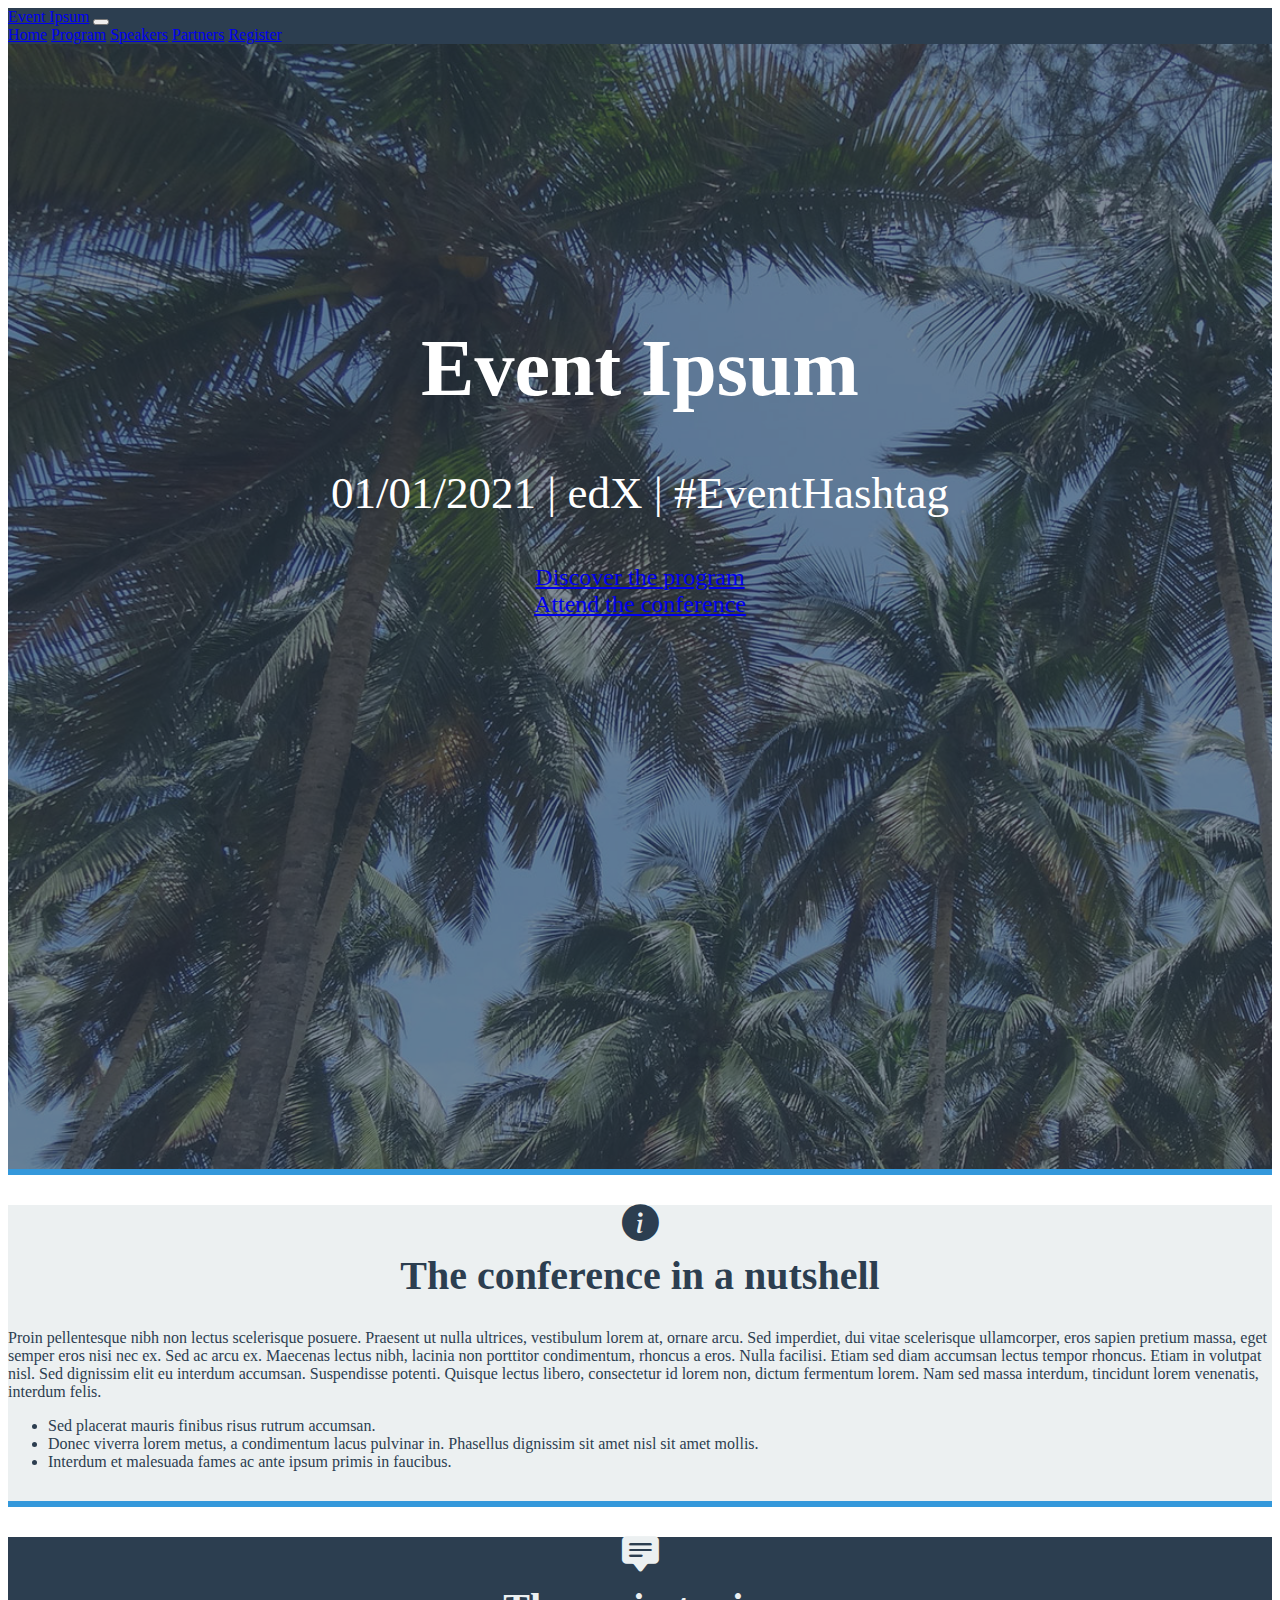
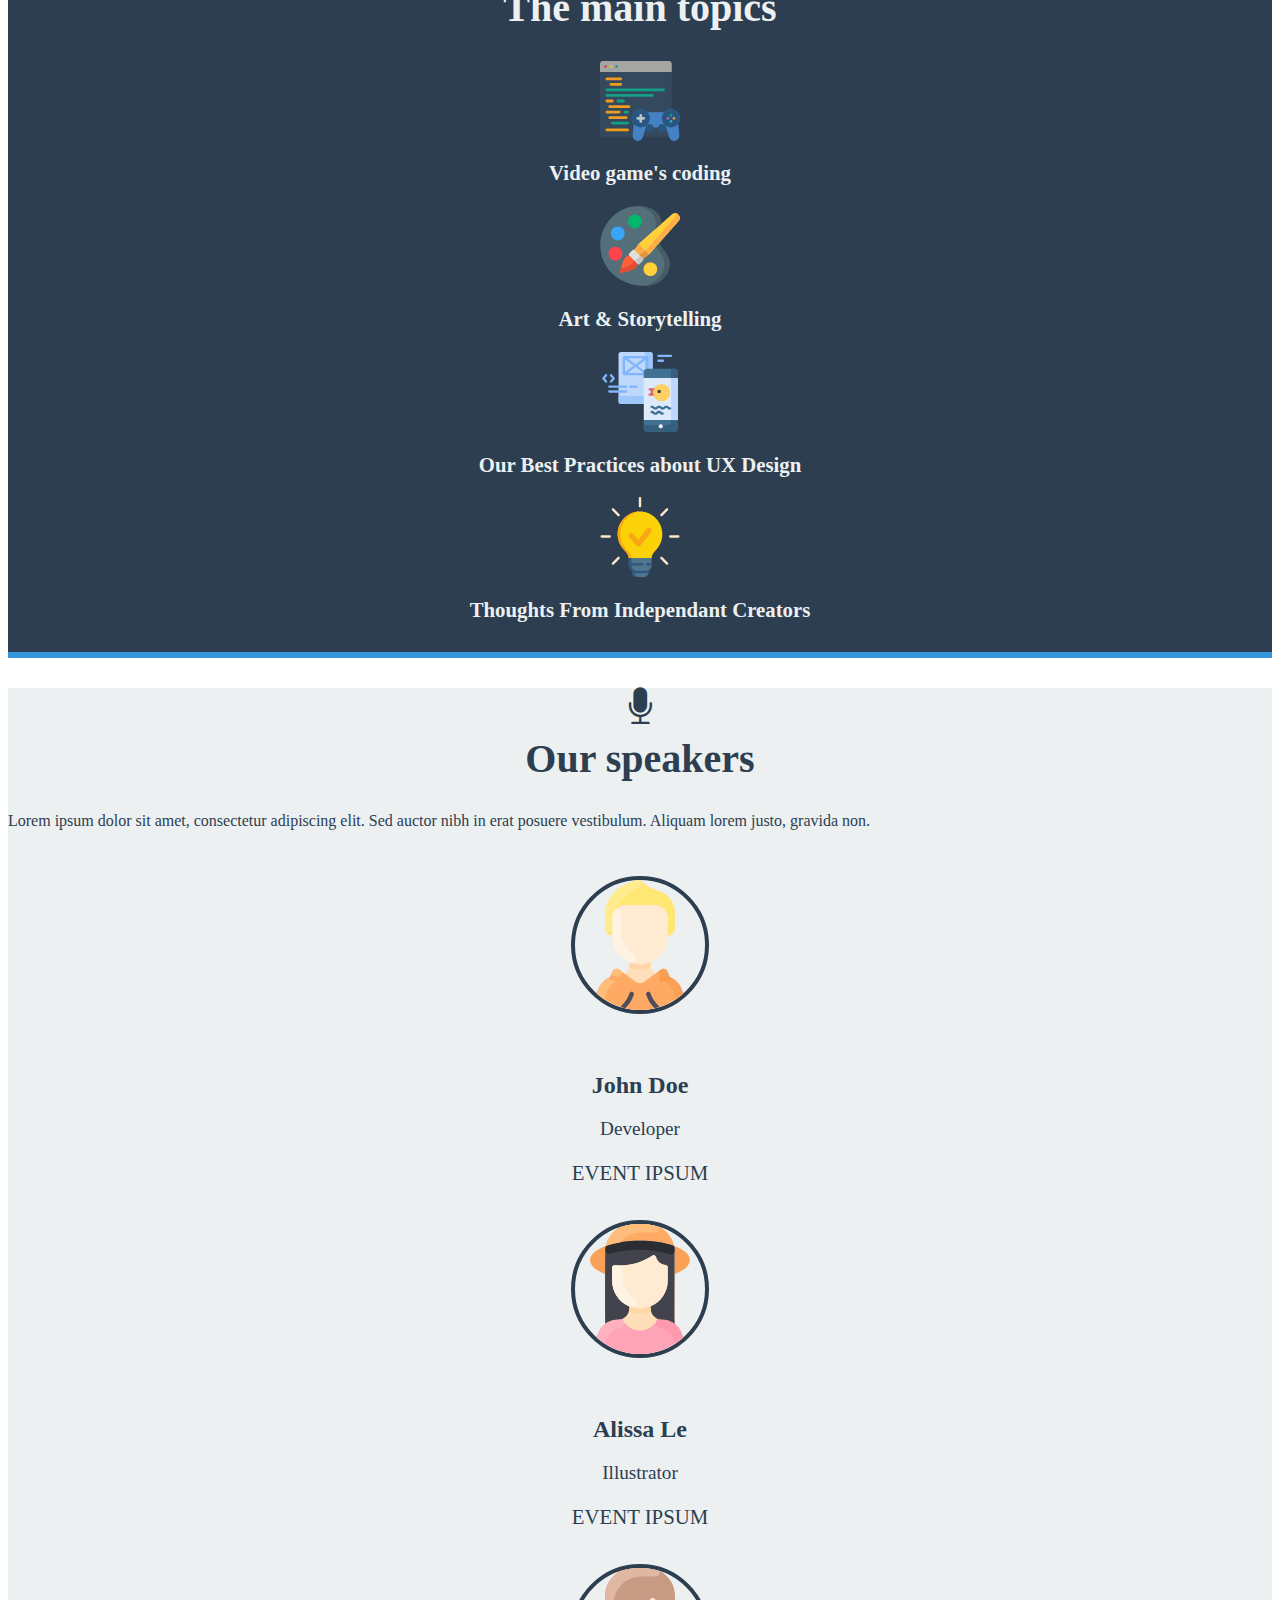
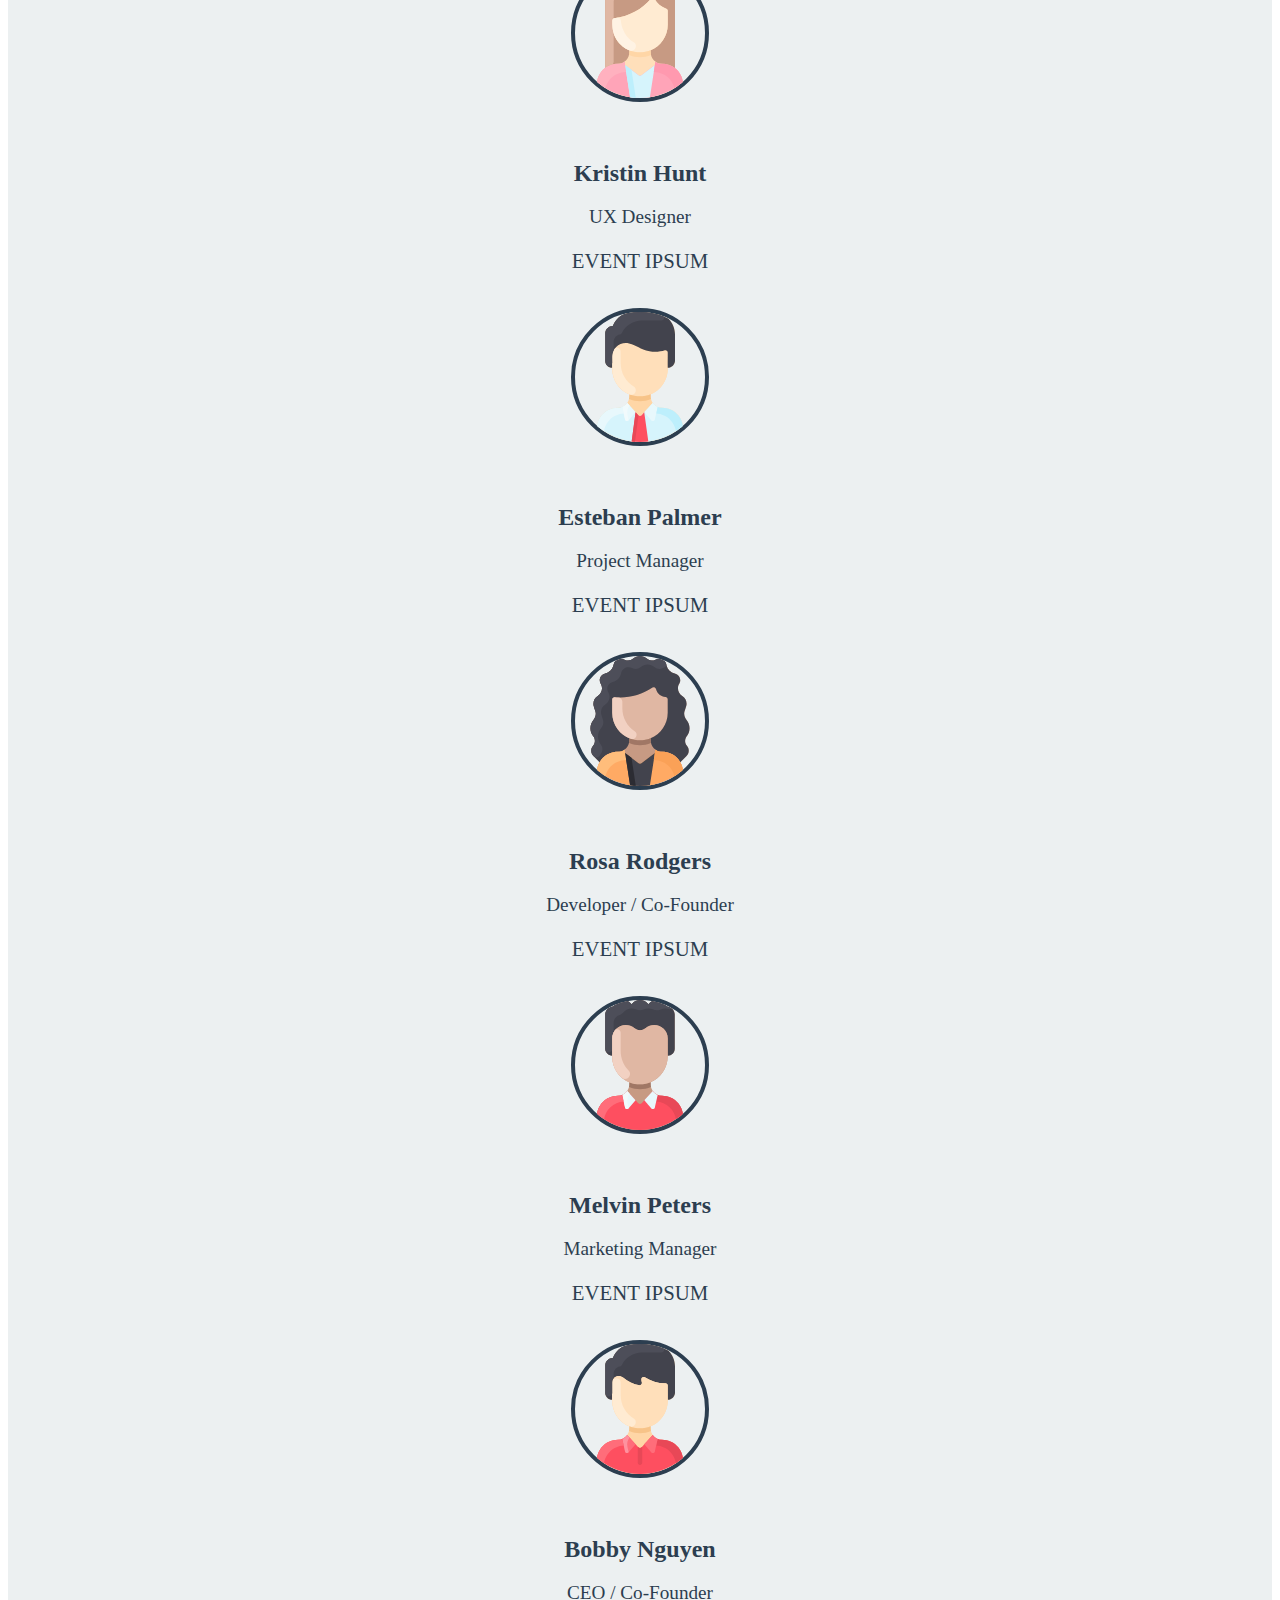
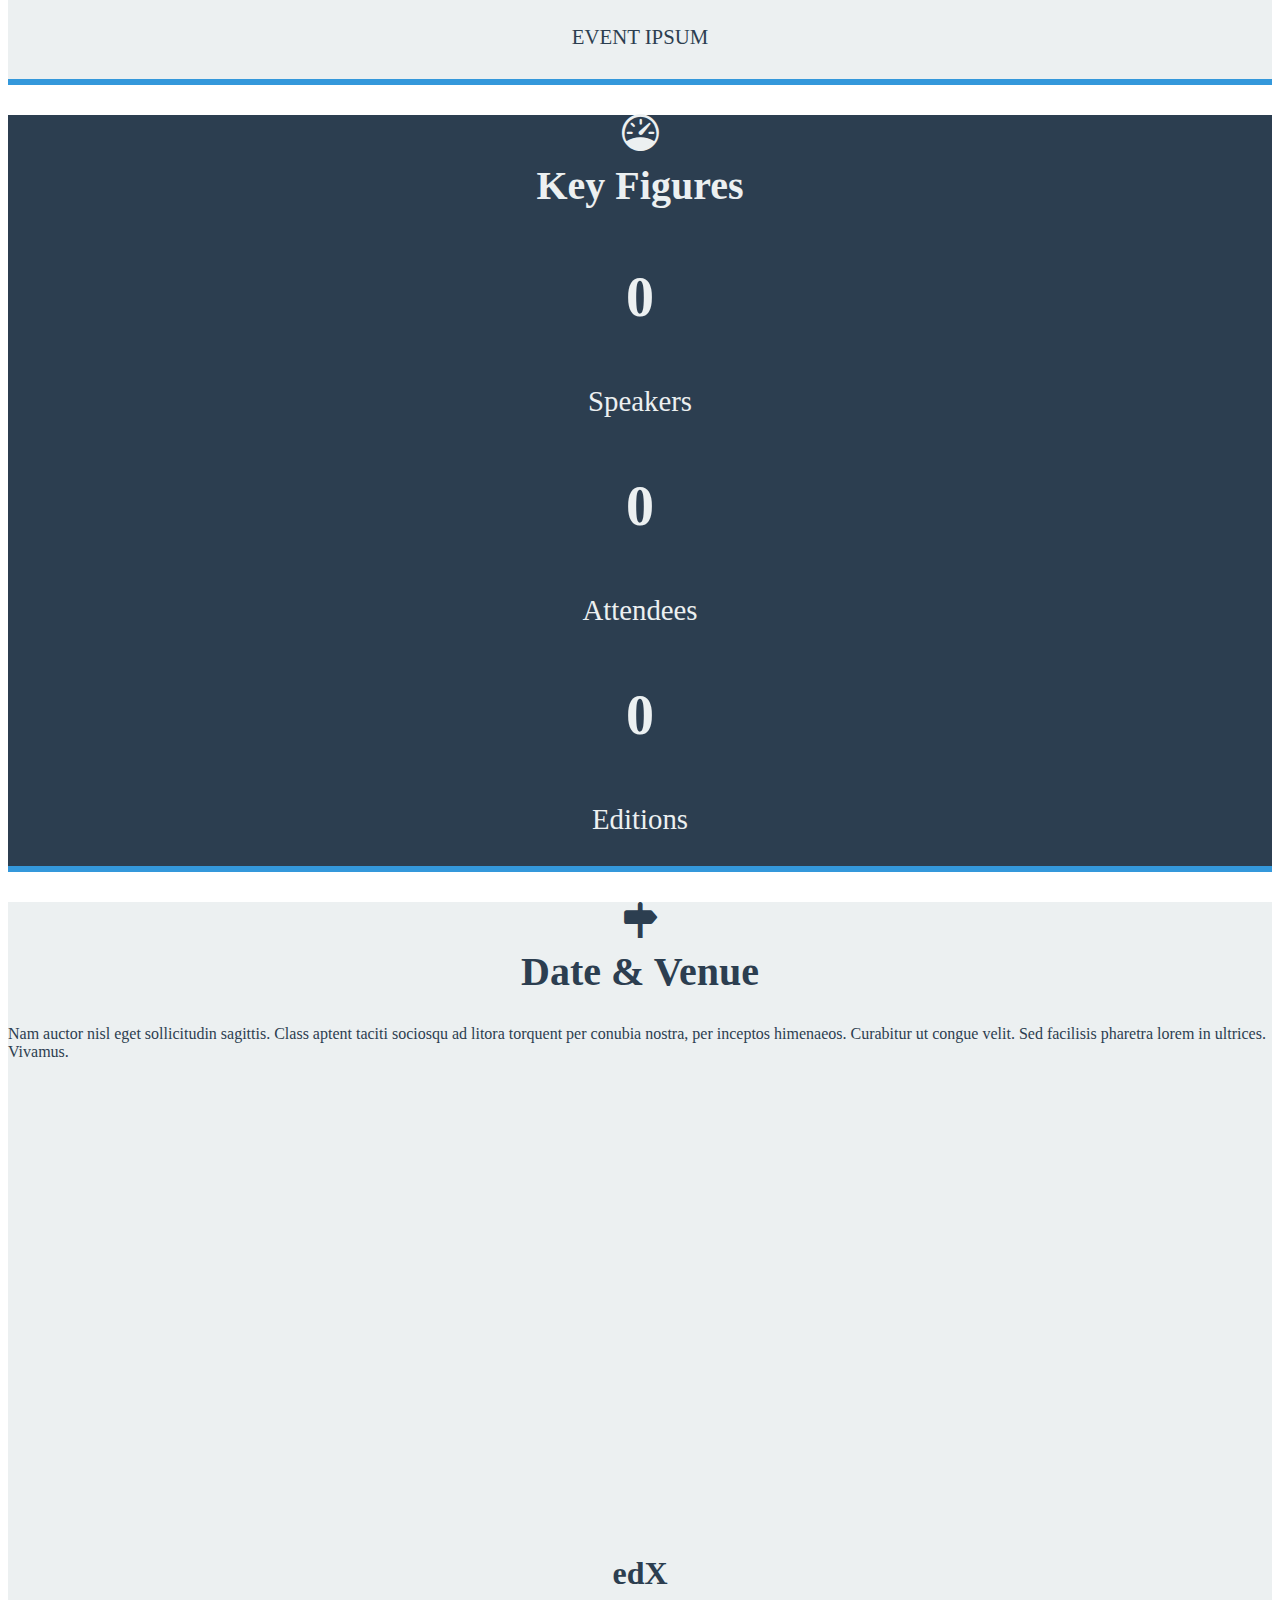
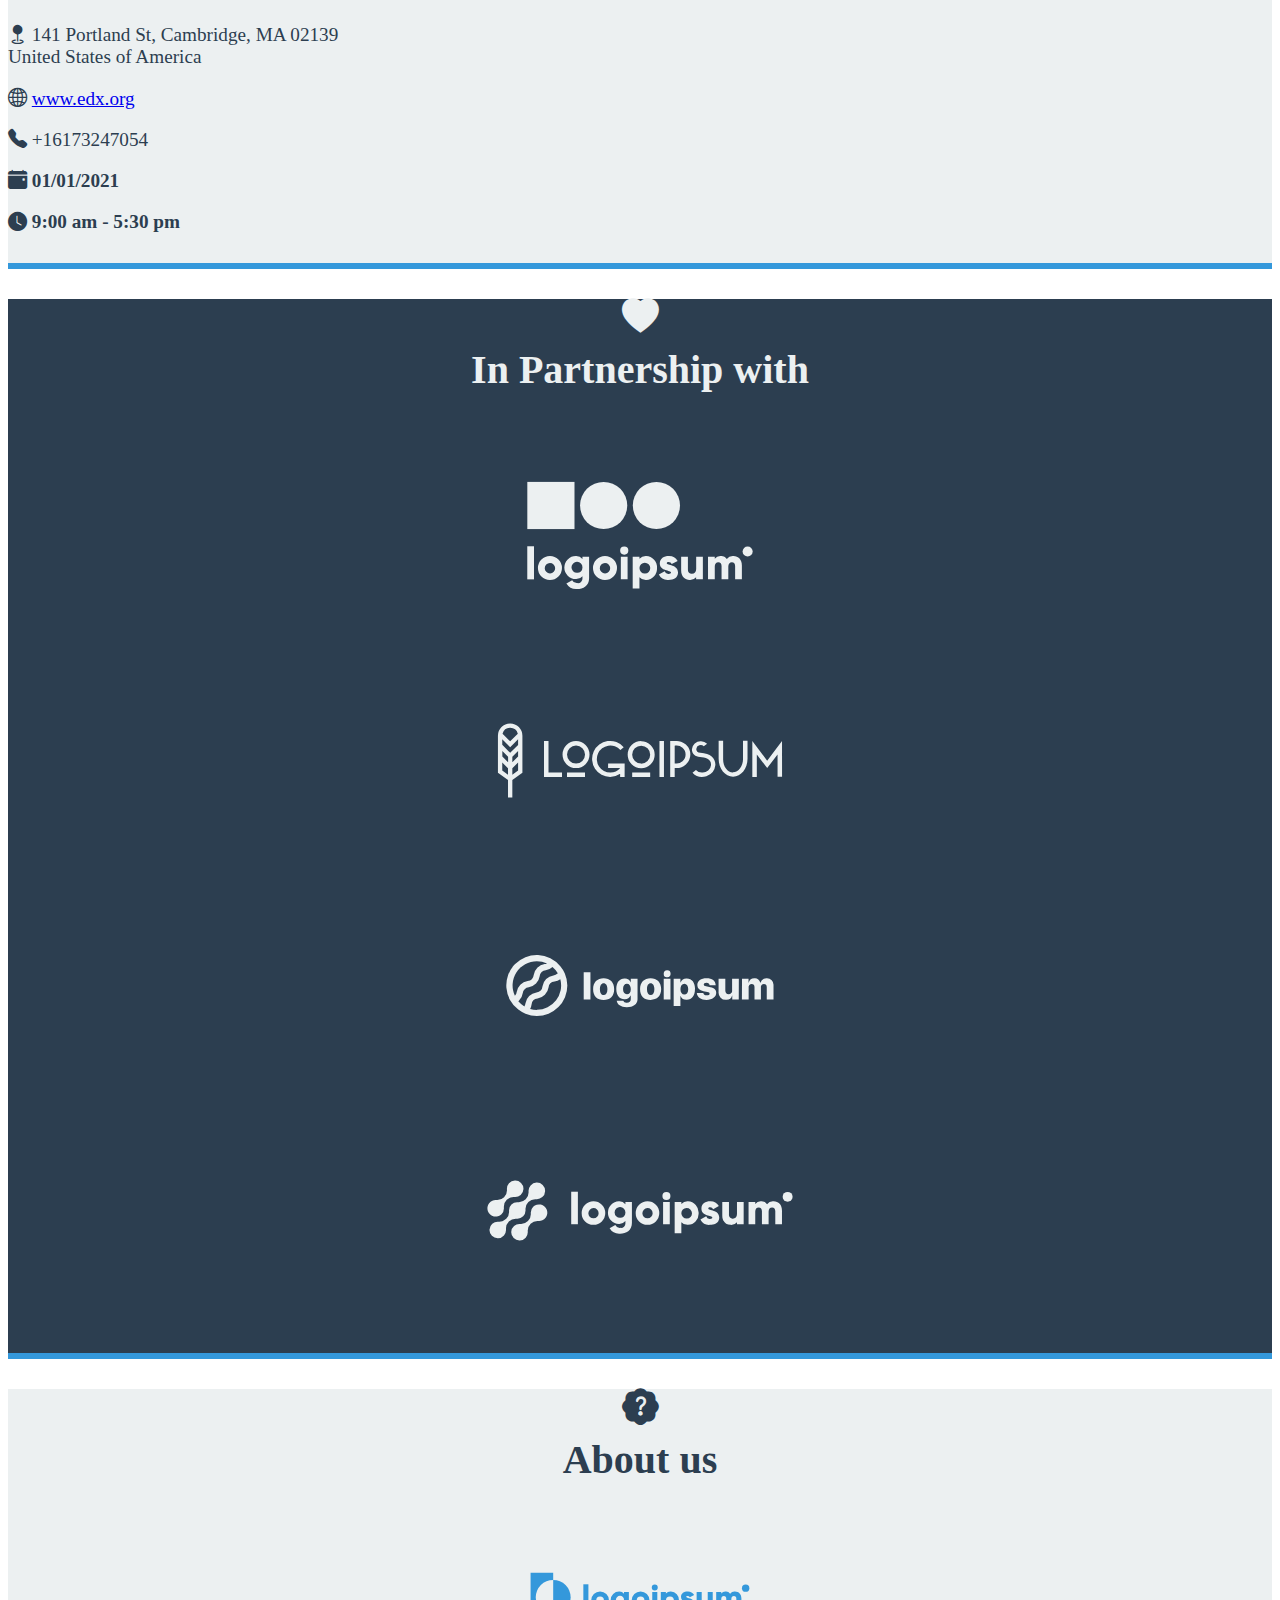
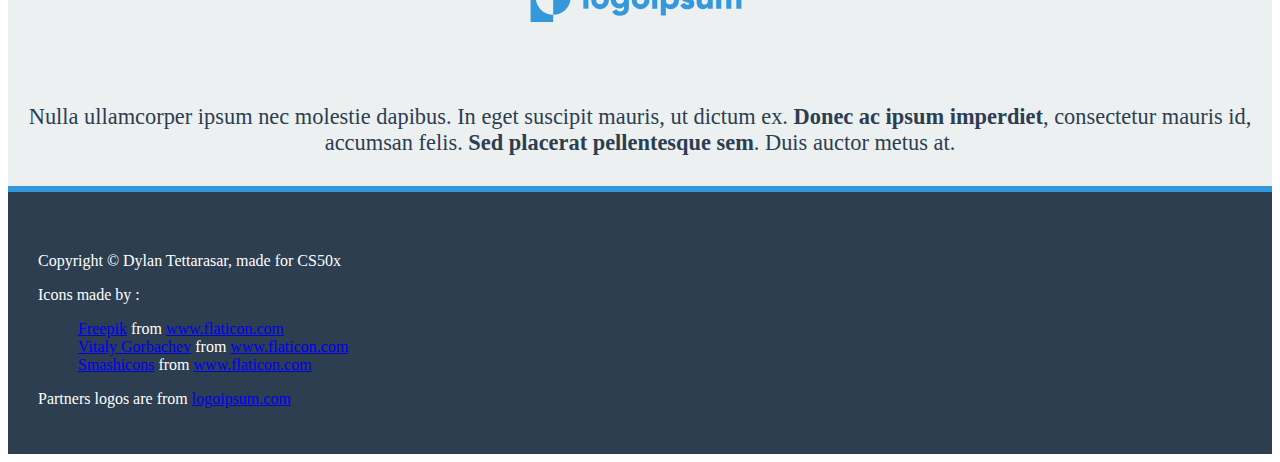
<file: index.html>
<!DOCTYPE html>

<html lang="en">
  <head>
    <meta charset="UTF-8" />
    <link
      rel="stylesheet"
      href="https://cdn.jsdelivr.net/npm/bootstrap@4.5.3/dist/css/bootstrap.min.css"
      integrity="sha384-TX8t27EcRE3e/ihU7zmQxVncDAy5uIKz4rEkgIXeMed4M0jlfIDPvg6uqKI2xXr2"
      crossorigin="anonymous"
    />
    <link
      rel="stylesheet"
      href="https://cdn.jsdelivr.net/npm/bootstrap-icons@1.3.0/font/bootstrap-icons.css"
    />
    <script
      src="https://code.jquery.com/jquery-3.5.1.slim.min.js"
      integrity="sha384-DfXdz2htPH0lsSSs5nCTpuj/zy4C+OGpamoFVy38MVBnE+IbbVYUew+OrCXaRkfj"
      crossorigin="anonymous"
    ></script>
    <script
      src="https://cdn.jsdelivr.net/npm/bootstrap@4.5.3/dist/js/bootstrap.bundle.min.js"
      integrity="sha384-ho+j7jyWK8fNQe+A12Hb8AhRq26LrZ/JpcUGGOn+Y7RsweNrtN/tE3MoK7ZeZDyx"
      crossorigin="anonymous"
    ></script>
    <link href="css/styles.css" rel="stylesheet" />
    <title>Event Ipsum - Home</title>
    <!-- favicon files, generated with https://www.favicon-generator.org/ -->
    <link rel="apple-touch-icon" sizes="57x57" href="img/favicon/apple-icon-57x57.png">
    <link rel="apple-touch-icon" sizes="60x60" href="img/favicon/apple-icon-60x60.png">
    <link rel="apple-touch-icon" sizes="72x72" href="img/favicon/apple-icon-72x72.png">
    <link rel="apple-touch-icon" sizes="76x76" href="img/favicon/apple-icon-76x76.png">
    <link rel="apple-touch-icon" sizes="114x114" href="img/favicon/apple-icon-114x114.png">
    <link rel="apple-touch-icon" sizes="120x120" href="img/favicon/apple-icon-120x120.png">
    <link rel="apple-touch-icon" sizes="144x144" href="img/favicon/apple-icon-144x144.png">
    <link rel="apple-touch-icon" sizes="152x152" href="img/favicon/apple-icon-152x152.png">
    <link rel="apple-touch-icon" sizes="180x180" href="img/favicon/apple-icon-180x180.png">
    <link rel="icon" type="image/png" sizes="192x192"  href="img/favicon/android-icon-192x192.png">
    <link rel="icon" type="image/png" sizes="32x32" href="img/favicon/favicon-32x32.png">
    <link rel="icon" type="image/png" sizes="96x96" href="img/favicon/favicon-96x96.png">
    <link rel="icon" type="image/png" sizes="16x16" href="img/favicon/favicon-16x16.png">
    <link rel="manifest" href="img/favicon/manifest.json">
    <meta name="msapplication-TileColor" content="#ffffff">
    <meta name="msapplication-TileImage" content="img/favicon/ms-icon-144x144.png">
    <meta name="theme-color" content="#ffffff">
  </head>
  <body>
    <header>
      <nav class="navbar navbar-expand-lg navbar-dark sticky-top">
        <a class="navbar-brand" href="index.html">Event Ipsum</a>
        <button
          class="navbar-toggler"
          type="button"
          data-toggle="collapse"
          data-target="#navbarNavAltMarkup"
          aria-controls="navbarNavAltMarkup"
          aria-expanded="false"
          aria-label="Toggle navigation"
        >
          <span class="navbar-toggler-icon"></span>
        </button>
        <div class="collapse navbar-collapse" id="navbarNavAltMarkup">
          <div>
            <div class="navbar-nav">
              <a href="index.html" class="nav-item nav-link active">Home</a>
              <a href="program.html" class="nav-item nav-link">Program</a>
              <a href="speakers.html" class="nav-item nav-link">Speakers</a>
              <a href="partners.html" class="nav-item nav-link">Partners</a>
              <a href="register.html" class="nav-item nav-link">Register</a>
            </div>
          </div>
        </div>
      </nav>
    </header>
    <main>
      <div class="jumbotron welcome-section">
        <section class="container-fluid">
          <div class="welcome-content">
            <div class="row">
              <div class="col">
                <h1>Event Ipsum</h1>
                <p class="baseline-big">01/01/2021 | edX | #EventHashtag</p>
              </div>
            </div>
            <div class="row">
              <div class="col">
                <a class="btn btn-primary" href="program.html" role="button"
                  >Discover the program</a>
              </div>
              <div class="col">
                <a class="btn btn-primary" href="register.html" role="button"
                  >Attend the conference</a>
              </div>
            </div>
          </div>
        </section>
      </div>
      <div class="jumbotron jumbotron-light">
        <section class="container intro-section">
          <div class="row">
            <div class="col">
              <i class="bi bi-info-circle-fill heading-icon"></i>
              <h2 class="heading-section">The conference in a nutshell</h2>
            </div>
          </div>
          <div class="row">
            <div class="col">
              <p>
                Proin pellentesque nibh non lectus scelerisque posuere. Praesent
                ut nulla ultrices, vestibulum lorem at, ornare arcu. Sed
                imperdiet, dui vitae scelerisque ullamcorper, eros sapien
                pretium massa, eget semper eros nisi nec ex. Sed ac arcu ex.
                Maecenas lectus nibh, lacinia non porttitor condimentum, rhoncus
                a eros. Nulla facilisi. Etiam sed diam accumsan lectus tempor
                rhoncus. Etiam in volutpat nisl. Sed dignissim elit eu interdum
                accumsan. Suspendisse potenti. Quisque lectus libero,
                consectetur id lorem non, dictum fermentum lorem. Nam sed massa
                interdum, tincidunt lorem venenatis, interdum felis.
              </p>
              <ul>
                <li>Sed placerat mauris finibus risus rutrum accumsan.</li>
                <li>
                  Donec viverra lorem metus, a condimentum lacus pulvinar in.
                  Phasellus dignissim sit amet nisl sit amet mollis.
                </li>
                <li>
                  Interdum et malesuada fames ac ante ipsum primis in faucibus.
                </li>
              </ul>
            </div>
          </div>
        </section>
      </div>
      <div class="jumbotron jumbotron-dark">
        <section class="container usp-section">
          <div class="row">
            <div class="col">
              <i class="bi bi-chat-square-text-fill heading-icon"></i>
              <h2 class="heading-section">The main topics</h2>
            </div>
          </div>
          <div class="row">
            <div class="col-xs-12 col-md-6 col-lg-3">
              <img class="picto-usp" src="img/svg/programming.svg" alt="" />
              <p class="usp-text">Video game's coding</p>
            </div>
            <div class="col-xs-12 col-md-6 col-lg-3">
              <img class="picto-usp" src="img/svg/006-paint-palette.svg" alt="" />
              <p class="usp-text">
                Art & Storytelling
              </p>
            </div>
            <div class="col-xs-12 col-md-6 col-lg-3">
              <img class="picto-usp" src="img/svg/001-ux.svg" alt="" />
              <p class="usp-text">Our Best Practices about UX Design</p>
            </div>
            <div class="col-xs-12 col-md-6 col-lg-3">
              <img class="picto-usp" src="img/svg/lightbulb.svg" alt="" />
              <p class="usp-text">Thoughts From Independant Creators</p>
            </div>
          </div>
        </section>
      </div>
      <div class="jumbotron jumbotron-light">
        <section class="container speaker-section">
          <div class="row">
            <div class="col">
              <i class="bi bi-mic-fill heading-icon"></i>
              <h2 class="heading-section">Our speakers</h2>
            </div>
          </div>
          <div class="row">
            <div class="col">
              <p>
                Lorem ipsum dolor sit amet, consectetur adipiscing elit. Sed
                auctor nibh in erat posuere vestibulum. Aliquam lorem justo,
                gravida non.
              </p>
            </div>
          </div>
          <div class="row">
            <div class="col-xs-12 col-md-6 col-lg-3 speaker-info">
              <a href="speakers.html#speaker-john-doe"><img
                class="img-fluid speaker-picture-home"
                src="img/speakers/003-man-1.svg"
                alt="speaker photo"
              /></a>
              <p class="speaker-name">John Doe</p>
              <p class="speaker-title">Developer</p>
              <p class="speaker-company">Event Ipsum</p>
            </div>
            <div class="col-xs-12 col-md-6 col-lg-3 speaker-info">
              <a href="speakers.html#speaker-alissa-le"><img
                class="img-fluid speaker-picture-home"
                src="img/speakers/002-woman.svg"
                alt="speaker photo"
              /></a>
              <p class="speaker-name">Alissa Le</p>
              <p class="speaker-title">Illustrator</p>
              <p class="speaker-company">Event Ipsum</p>
            </div>
            <div class="col-xs-12 col-md-6 col-lg-3 speaker-info">
              <a href="speakers.html#speaker-kristin-hunt"><img
                class="img-fluid speaker-picture-home"
                src="img/speakers/001-woman.svg"
                alt="speaker photo"
              /></a>
              <p class="speaker-name">Kristin Hunt</p>
              <p class="speaker-title">UX Designer</p>
              <p class="speaker-company">Event Ipsum</p>
            </div>
            <div class="col-xs-12 col-md-6 col-lg-3 speaker-info">
              <a href="speakers.html#speaker-esteban-palmer"><img
                class="img-fluid speaker-picture-home"
                src="img/speakers/004-man-2.svg"
                alt="speaker photo"
              /></a>
              <p class="speaker-name">Esteban Palmer</p>
              <p class="speaker-title">Project Manager</p>
              <p class="speaker-company">Event Ipsum</p>
            </div>
            <div class="col-xs-12 col-md-6 col-lg-3 speaker-info">
              <a href="speakers.html#speaker-rosa-rodgers"><img
                class="img-fluid speaker-picture-home"
                src="img/speakers/006-woman-1.svg"
                alt="speaker photo"
              /></a>
              <p class="speaker-name">Rosa Rodgers</p>
              <p class="speaker-title">Developer / Co-Founder</p>
              <p class="speaker-company">Event Ipsum</p>
            </div>
            <div class="col-xs-12 col-md-6 col-lg-3 speaker-info">
              <a href="speakers.html#speaker-melvin-peters"><img
                class="img-fluid speaker-picture-home"
                src="img/speakers/007-man-4.svg"
                alt="speaker photo"
              /></a>
              <p class="speaker-name">Melvin Peters</p>
              <p class="speaker-title">Marketing Manager</p>
              <p class="speaker-company">Event Ipsum</p>
            </div>
            <div class="col-xs-12 col-md-6 col-lg-3 speaker-info">
              <a href="speakers.html#speaker-bobby-nguyen"><img
                class="img-fluid speaker-picture-home"
                src="img/speakers/005-man-3.svg"
                alt="speaker photo"
              /></a>
              <p class="speaker-name">Bobby Nguyen</p>
              <p class="speaker-title">CEO / Co-Founder</p>
              <p class="speaker-company">Event Ipsum</p>
            </div>
          </div>
        </section>
      </div>
      <div class="jumbotron jumbotron-dark">
        <section id="figures-section" class="container figures-section">
          <div class="row">
            <div class="col">
              <i class="bi bi-speedometer heading-icon"></i>
              <h2 class="heading-section">Key Figures</h2>
            </div>
          </div>
          <div class="row">
            <div class="col-xs-12 col-md-6 col-lg-4">
              <p id="counter-1" class="figure-num">0</p>
              <p class="figure-title">Speakers</p>
            </div>
            <div class="col-xs-12 col-md-6 col-lg-4">
              <p id="counter-2"  class="figure-num">0</p>
              <p class="figure-title">Attendees</p>
            </div>
            <div class="col-xs-12 col-md-6 col-lg-4">
              <p id="counter-3"  class="figure-num">0</p>
              <p class="figure-title">Editions</p>
            </div>
          </div>
        </section>
      </div>
      <div class="jumbotron jumbotron-light">
        <section class="container date-venue-section">
          <div class="row">
            <div class="col">
              <i class="bi bi-signpost-fill heading-icon"></i>
              <h2 class="heading-section">Date & Venue</h2>
            </div>
          </div>
          <div class="row">
            <div class="col date-venue-intro">
              <p>
                Nam auctor nisl eget sollicitudin sagittis. Class aptent taciti
                sociosqu ad litora torquent per conubia nostra, per inceptos
                himenaeos. Curabitur ut congue velit. Sed facilisis pharetra
                lorem in ultrices. Vivamus.
              </p>
            </div>
          </div>
          <div class="row">
            <div class="col-xs-12 col-md-8">
              <iframe
                class="google-map"
                src="https://www.google.com/maps/embed?pb=!1m18!1m12!1m3!1d208997.12365716585!2d-71.08435234664749!3d42.28666777566079!2m3!1f0!2f0!3f0!3m2!1i1024!2i768!4f13.1!3m3!1m2!1s0x89e370adcc03920b%3A0x53ad1d382ba504bc!2sedX!5e0!3m2!1sfr!2sfr!4v1610985321998!5m2!1sfr!2sfr"
                style="border: 0"
                allowfullscreen=""
                aria-hidden="false"
                tabindex="0"
              ></iframe>
            </div>
            <div class="col-xs-12 col-md-4">
              <p class="venue-title">edX</p>
              <p class="date-venue-info">
                <i class="bi bi-geo-fill"></i> 141 Portland St, Cambridge, MA
                02139<br />United States of America
              </p>
              <p class="date-venue-info">
                <i class="bi bi-globe2"></i>
                <a target="blank" href="https://www.edx.org/">www.edx.org</a>
              </p>
              <p class="date-venue-info">
                <i class="bi bi-telephone-fill"></i> +16173247054
              </p>
              <p class="date-time date-venue-info">
                <i class="bi bi-calendar-event-fill"></i> 01/01/2021
              </p>
              <p class="date-time date-venue-info">
                <i class="bi bi-clock-fill"></i> 9:00 am - 5:30 pm
              </p>
            </div>
          </div>
        </section>
      </div>
      <div class="jumbotron jumbotron-dark">
        <section class="container partners-section">
          <div class="row">
            <div class="col">
              <i class="bi bi-heart-fill heading-icon"></i>
              <h2 class="heading-section">In Partnership with</h2>
            </div>
          </div>
          <div class="row">
            <div class="col-xs-12 col-md-6">
                <a href="partners.html#partner-1">
                  <svg data-name="logoipsum" xmlns="http://www.w3.org/2000/svg" viewBox="0 0 177.78 100">
                    <title>logoipsum-4</title>
                    <path d="M38.79,54.79h3V69.5h-3Z"/>
                    <path d="M43.53,64.46a5.34,5.34,0,1,1,5.34,5.33A5.28,5.28,0,0,1,43.53,64.46Zm7.66,0a2.32,2.32,0,1,0-2.32,2.38A2.26,2.26,0,0,0,51.19,64.46Z" />
                    <path d="M66.27,59.42V69c0,3.39-2.65,4.82-5.33,4.82a5.15,5.15,0,0,1-4.77-2.44l2.58-1.49A2.3,2.3,0,0,0,61,71.16,2,2,0,0,0,63.32,69v-.93a3.56,3.56,0,0,1-2.94,1.31,5.12,5.12,0,0,1,0-10.24,3.59,3.59,0,0,1,2.94,1.31v-1Zm-2.95,4.84a2.44,2.44,0,1,0-2.44,2.34A2.28,2.28,0,0,0,63.32,64.26Z"/>
                    <path d="M68,64.46a5.34,5.34,0,1,1,5.34,5.33A5.28,5.28,0,0,1,68,64.46Zm7.66,0a2.32,2.32,0,1,0-2.32,2.38A2.26,2.26,0,0,0,75.64,64.46Z" />
                    <path d="M80.07,56.72a1.82,1.82,0,1,1,1.82,1.82A1.83,1.83,0,0,1,80.07,56.72Zm.31,2.7h3V69.5h-3Z" />
                    <path d="M96.46,64.46a5.06,5.06,0,0,1-4.81,5.33,3.83,3.83,0,0,1-3-1.23v5h-3V59.42h3v.95a3.83,3.83,0,0,1,3-1.23A5.06,5.06,0,0,1,96.46,64.46Zm-3,0A2.4,2.4,0,1,0,91,66.92,2.3,2.3,0,0,0,93.44,64.46Z" />
                    <path d="M105.8,66.48c0,2.32-2,3.31-4.2,3.31a4.42,4.42,0,0,1-4.33-2.4l2.62-1.49a1.66,1.66,0,0,0,1.71,1.19c.73,0,1.09-.23,1.09-.63,0-1.11-5-.52-5-4,0-2.2,1.86-3.31,4-3.31a4.43,4.43,0,0,1,3.94,2.16L103,62.69a1.49,1.49,0,0,0-1.36-.89c-.52,0-.84.2-.84.57C100.84,63.52,105.8,62.75,105.8,66.48Z" />
                    <path d="M116.84,59.42V69.5h-3v-.94a3.45,3.45,0,0,1-2.88,1.23c-2,0-3.77-1.45-3.77-4.18V59.42h3v5.75A1.66,1.66,0,0,0,112,67c1.1,0,1.87-.64,1.87-2.07V59.42Z"/>
                    <path d="M134.18,63.32V69.5h-3V63.58c0-1-.49-1.66-1.45-1.66s-1.58.71-1.58,1.9V69.5h-3V63.58c0-1-.48-1.66-1.45-1.66s-1.57.71-1.57,1.9V69.5h-3V59.42h3v.93a3.1,3.1,0,0,1,2.7-1.21,3,3,0,0,1,2.64,1.33,3.32,3.32,0,0,1,2.92-1.33C132.67,59.14,134.18,60.8,134.18,63.32Z" />
                    <circle cx="136.74" cy="57.12" r="2.24" />
                    <circle cx="72.74" cy="36.67" r="10.49" />
                    <circle cx="96.19" cy="36.67" r="10.49" />
                    <rect x="38.81" y="26.18" width="20.97" height="20.97"/>
                  </svg>
                </a>
            </div>
            <div class="col-xs-12 col-md-6">
                <a href="partners.html#partner-2">
                  <svg data-name="Layer 1" xmlns="http://www.w3.org/2000/svg" viewBox="0 0 177.78 100">
                    <title>logo-5</title>
                    <path d="M46.23,41.39h2V55.31h6v2h-8Zm14.23,0a6,6,0,1,1-6,6A6,6,0,0,1,60.46,41.39Zm0,10a4,4,0,1,0-4-4A4,4,0,0,0,60.46,51.37Zm-4,3.94h8v2h-8Zm25.6,2h-2V55.9a7.69,7.69,0,0,1-4.4,1.39,8,8,0,1,1,6-13.23l-1.47,1.31a6,6,0,1,0-4.46,10,5.77,5.77,0,0,0,4.38-2H74.71v-2l7.37,0Zm7.36-15.9a6,6,0,1,1-6,6A6,6,0,0,1,89.44,41.39Zm0,10a4,4,0,1,0-4-4A4,4,0,0,0,89.44,51.37Zm-4,3.94h8v2h-8ZM97.55,41.39h2v15.9h-2Zm4.77,0,2,0a1.47,1.47,0,0,1,.31,0,6,6,0,1,1,0,11.93h-.31v4h-2Zm2,2v7.91h.31a4,4,0,1,0,0-7.93A1.47,1.47,0,0,0,104.31,43.44Zm14.41-.85-1.48,1.17a1.94,1.94,0,0,0-3.33,1.13V45c0,.88.61,1.47,1.8,1.55,4.58.28,6.68,2.43,6.68,5.27V52a5.9,5.9,0,0,1-10.17,3.42l1.53-1.18a3.6,3.6,0,0,0,2.8,1.14A3.74,3.74,0,0,0,120.48,52v-.14c0-2.67-2.62-3.16-4.89-3.38-2.1-.2-3.61-1.51-3.61-3.4V45a3.85,3.85,0,0,1,3.93-3.56A3.74,3.74,0,0,1,118.72,42.59Zm11.5,12.72c2.49,0,4.46-2.69,4.46-6v-8h2l0,8c0,4.4-2.88,7.95-6.42,7.95s-6.42-3.55-6.42-7.95v-8h2v8C125.77,52.62,127.74,55.31,130.22,55.31Zm21.81,2h-2V47.36l-4.61,6-4.61-6v9.93h-2V41.39l6.6,8.69,6.6-8.69Z" />
                    <path d="M36.63,39a5.44,5.44,0,0,0-10.88,0V55.45l4.48,3.21v7.82h1.92V58.66l4.48-3.21Zm-1.92,9.2-2.56,2.56v-2.4l2.56-2.56Zm-7-2.4,2.56,2.56v2.4l-2.56-2.56Zm7-2.72-3.52,3.52L27.67,43v-2.4l3.52,3.52,3.52-3.52Zm-3.52-7.6a3.54,3.54,0,0,1,3.4,2.61l-3.4,3.39-3.4-3.39A3.54,3.54,0,0,1,31.19,35.44Zm-3.52,19V50.88l2.56,2.56V56.3Zm4.48,1.83V53.44l2.56-2.56v3.59Z" />
                  </svg>
                </a>
            </div>
            <div class="col-xs-12 col-md-6">
                <a href="partners.html#partner-3">
                  <svg data-name="Layer 1" xmlns="http://www.w3.org/2000/svg" viewBox="0 0 177.78 100">
                    <title>logo-5</title>
                    <path d="M63.87,44.07h3V56.2h-3Zm4.19,7.55c0-3,1.84-4.79,4.68-4.79s4.68,1.79,4.68,4.79-1.8,4.8-4.68,4.8S68.06,54.67,68.06,51.62Zm6.35,0c0-1.65-.65-2.62-1.67-2.62s-1.66,1-1.66,2.62.63,2.6,1.66,2.6S74.41,53.3,74.41,51.63Zm4.14,5.17h2.88a1.55,1.55,0,0,0,1.62.9c1.14,0,1.74-.62,1.74-1.52V54.49h-.06A2.84,2.84,0,0,1,82,56.13c-2.19,0-3.64-1.67-3.64-4.54s1.38-4.68,3.68-4.68a2.87,2.87,0,0,1,2.76,1.76h0V47h3V56.1c0,2.19-1.93,3.55-4.78,3.55C80.37,59.65,78.72,58.46,78.55,56.8Zm6.25-5.18c0-1.46-.67-2.38-1.73-2.38s-1.71.91-1.71,2.38.64,2.3,1.71,2.3S84.8,53.1,84.8,51.62Zm4.13,0c0-3,1.84-4.79,4.68-4.79s4.69,1.79,4.69,4.79-1.8,4.8-4.69,4.8S88.93,54.67,88.93,51.62Zm6.35,0c0-1.65-.65-2.62-1.67-2.62S92,50,92,51.63s.63,2.6,1.65,2.6S95.28,53.3,95.28,51.63Zm4.16-6.79A1.53,1.53,0,1,1,101,46.31,1.46,1.46,0,0,1,99.44,44.84Zm0,2.2h3V56.2h-3Zm13.89,4.59c0,3-1.33,4.71-3.61,4.71a2.86,2.86,0,0,1-2.8-1.7h-.06v4.52h-3V47h3v1.64h.06a2.87,2.87,0,0,1,2.78-1.77C112,46.91,113.37,48.63,113.37,51.63Zm-3,0c0-1.46-.67-2.39-1.72-2.39s-1.72.94-1.73,2.39.68,2.38,1.73,2.38S110.33,53.08,110.33,51.63Zm8.15-4.8c2.49,0,4,1.18,4.07,3.07h-2.73c0-.65-.54-1.06-1.37-1.06s-1.2.32-1.2.79.33.62,1,.76l1.92.39c1.83.39,2.61,1.13,2.61,2.52,0,1.9-1.73,3.12-4.28,3.12s-4.22-1.22-4.35-3.09h2.89c.09.68.63,1.08,1.51,1.08s1.28-.29,1.28-.77-.28-.58-1-.73l-1.73-.37c-1.79-.37-2.73-1.32-2.73-2.72C114.39,48,116,46.83,118.48,46.83Zm14.31,9.37H129.9V54.47h-.06a2.61,2.61,0,0,1-2.66,1.91,3.19,3.19,0,0,1-3.36-3.45V47h3v5.24c0,1.09.56,1.67,1.49,1.67a1.53,1.53,0,0,0,1.52-1.73V47h3ZM134.24,47h2.9v1.77h.06a2.66,2.66,0,0,1,2.61-1.94,2.39,2.39,0,0,1,2.55,2h.06a2.82,2.82,0,0,1,2.82-2,2.91,2.91,0,0,1,3,3.12V56.2h-3V50.75c0-1-.45-1.46-1.29-1.46a1.31,1.31,0,0,0-1.31,1.48V56.2h-2.85V50.71c0-.92-.45-1.42-1.27-1.42a1.34,1.34,0,0,0-1.33,1.5V56.2h-3Z" /><path d="M55.48,44.62a13.25,13.25,0,0,0-2-3.22A13.53,13.53,0,1,0,34.8,60.72,13.09,13.09,0,0,0,38,62.55a13.39,13.39,0,0,0,5.07,1A13.56,13.56,0,0,0,56.6,50,13.39,13.39,0,0,0,55.48,44.62ZM43.06,39.19a10.71,10.71,0,0,1,4.52,1h0a4.39,4.39,0,0,1-1.08.31,5.73,5.73,0,0,0-4.85,4.85A3,3,0,0,1,38.94,48a5.73,5.73,0,0,0-4.85,4.85,2.91,2.91,0,0,1-.79,1.74h0a10.8,10.8,0,0,1,9.77-15.42ZM34.79,57c.12-.11.24-.21.36-.33a5.48,5.48,0,0,0,1.62-3.23,2.92,2.92,0,0,1,.87-1.82,2.83,2.83,0,0,1,1.81-.86,5.73,5.73,0,0,0,4.85-4.85A2.92,2.92,0,0,1,45.17,44,2.87,2.87,0,0,1,47,43.17a5.48,5.48,0,0,0,3-1.43,10.51,10.51,0,0,1,2.36,2.78.86.86,0,0,1-.13.14,2.87,2.87,0,0,1-1.81.88,5.71,5.71,0,0,0-4.85,4.85,3,3,0,0,1-2.69,2.68A5.76,5.76,0,0,0,38,57.92a3.14,3.14,0,0,1-.49,1.37A10.89,10.89,0,0,1,34.79,57Zm8.27,3.86a10.84,10.84,0,0,1-3-.42,5.78,5.78,0,0,0,.64-2,3,3,0,0,1,2.68-2.68,5.73,5.73,0,0,0,4.86-4.85,3,3,0,0,1,2.68-2.68,5.71,5.71,0,0,0,2.56-1A10.82,10.82,0,0,1,43.06,60.81Z" />
                  </svg>
                </a>
            </div>
            <div class="col-xs-12 col-md-6">
                <a href="partners.html#partner-4">
                  <svg xmlns="http://www.w3.org/2000/svg" viewBox="0 0 177.778 100">
                    <path d="M41.419,48.371A3.656,3.656,0,0,0,40.373,51.3l-.018-.018a4.344,4.344,0,0,1-4.694,4.694l.018.018A3.678,3.678,0,1,0,39,59.312l.019.018a4.344,4.344,0,0,1,4.694-4.694l-.019-.018a3.671,3.671,0,1,0-2.272-6.247Z" />
                    <path d="M34.042,53.636l-.019-.018A3.631,3.631,0,0,0,38,49.644l.019.018a4.344,4.344,0,0,1,4.694-4.694l-.019-.018a3.678,3.678,0,1,0-3.318-3.318l-.018-.019a4.343,4.343,0,0,1-4.694,4.694l.018.019A3.631,3.631,0,0,0,30.705,50.3l-.018-.018a4.345,4.345,0,0,1-4.694,4.694l.018.018a3.678,3.678,0,1,0,3.318,3.318l.019.018A4.344,4.344,0,0,1,34.042,53.636Z" />
                    <path d="M27.34,51.629A3.652,3.652,0,0,0,28.385,48.7l.019.018A4.344,4.344,0,0,1,33.1,44.024l-.019-.018a3.677,3.677,0,1,0-3.318-3.318l-.018-.018a4.344,4.344,0,0,1-4.694,4.694l.018.018a3.671,3.671,0,1,0,2.273,6.247Z" />
                    <path d="M58.317,41.655h2.97V56.108h-2.97Z" />
                    <path d="M62.969,51.159a5.247,5.247,0,1,1,5.247,5.226A5.188,5.188,0,0,1,62.969,51.159Zm7.524,0A2.278,2.278,0,1,0,68.216,53.5,2.221,2.221,0,0,0,70.493,51.159Z" />
                    <path d="M85.3,46.209v9.4c0,3.326-2.594,4.732-5.227,4.732a5.062,5.062,0,0,1-4.692-2.4l2.534-1.465a2.262,2.262,0,0,0,2.257,1.247,1.973,1.973,0,0,0,2.237-2.118V54.7a3.516,3.516,0,0,1-2.891,1.287,5.031,5.031,0,0,1,0-10.057,3.516,3.516,0,0,1,2.891,1.287v-1.01ZM82.41,50.96a2.4,2.4,0,1,0-2.395,2.3A2.24,2.24,0,0,0,82.41,50.96Z" />
                    <path d="M86.982,51.159a5.247,5.247,0,1,1,5.247,5.226A5.188,5.188,0,0,1,86.982,51.159Zm7.524,0A2.278,2.278,0,1,0,92.229,53.5,2.221,2.221,0,0,0,94.506,51.159Z" />
                    <path d="M98.861,43.556a1.782,1.782,0,1,1,1.782,1.782A1.8,1.8,0,0,1,98.861,43.556Zm.3,2.653h2.971v9.9H99.157Z" />
                    <path d="M114.956,51.159a4.971,4.971,0,0,1-4.732,5.226,3.715,3.715,0,0,1-2.949-1.208v4.891h-2.97V46.209h2.97v.93a3.717,3.717,0,0,1,2.949-1.207A4.97,4.97,0,0,1,114.956,51.159Zm-2.97,0a2.356,2.356,0,1,0-2.355,2.415A2.26,2.26,0,0,0,111.986,51.159Z" />
                    <path d="M124.121,53.138c0,2.277-1.979,3.247-4.117,3.247a4.335,4.335,0,0,1-4.257-2.356l2.573-1.465A1.627,1.627,0,0,0,120,53.732c.712,0,1.069-.218,1.069-.613,0-1.09-4.871-.515-4.871-3.94,0-2.159,1.822-3.247,3.881-3.247a4.329,4.329,0,0,1,3.86,2.118l-2.534,1.366a1.437,1.437,0,0,0-1.326-.871c-.515,0-.832.2-.832.554C119.251,50.228,124.121,49.475,124.121,53.138Z" />
                    <path d="M134.97,46.209v9.9H132v-.931a3.382,3.382,0,0,1-2.83,1.208c-2,0-3.7-1.425-3.7-4.1V46.209h2.97v5.642a1.632,1.632,0,0,0,1.722,1.8c1.089,0,1.841-.633,1.841-2.039v-5.4Z" />
                    <path d="M152,50.03v6.078h-2.97V50.287c0-.99-.475-1.623-1.425-1.623-.99,0-1.545.693-1.545,1.861v5.583h-2.969V50.287c0-.99-.475-1.623-1.426-1.623-.99,0-1.544.693-1.544,1.861v5.583h-2.97v-9.9h2.97v.91a3.039,3.039,0,0,1,2.653-1.187,2.945,2.945,0,0,1,2.593,1.306,3.262,3.262,0,0,1,2.871-1.306C150.511,45.932,152,47.555,152,50.03Z" />
                    <circle cx="154.512" cy="43.944" r="2.204" />
                  </svg>
                </a>
            </div>
          </div>
        </section>
      </div>
      <div class="jumbotron jumbotron-light">
        <section class="container">
          <div class="row">
            <div class="col">
              <i class="bi bi-patch-question-fill heading-icon"></i>
              <h2 class="heading-section">About us</h2>
            </div>
          </div>
          <div class="row">
            <div class="col about-us-logo">
              <svg id="Layer_1" data-name="Layer 1" xmlns="http://www.w3.org/2000/svg" viewBox="0 0 177.78 100"><title>logo-5</title><path d="M55.32,42.25h3V56.7h-3Z"/><path d="M60,51.75A5.25,5.25,0,1,1,65.22,57,5.18,5.18,0,0,1,60,51.75Zm7.52,0a2.28,2.28,0,1,0-2.28,2.34A2.22,2.22,0,0,0,67.5,51.75Z"/><path d="M82.31,46.8v9.41c0,3.32-2.6,4.73-5.23,4.73a5,5,0,0,1-4.69-2.4l2.53-1.46a2.27,2.27,0,0,0,2.26,1.25,2,2,0,0,0,2.24-2.12V55.3a3.53,3.53,0,0,1-2.89,1.28,5,5,0,0,1,0-10,3.53,3.53,0,0,1,2.89,1.28v-1Zm-2.89,4.75a2.4,2.4,0,1,0-2.4,2.3A2.24,2.24,0,0,0,79.42,51.55Z"/><path d="M84,51.75A5.25,5.25,0,1,1,89.24,57,5.19,5.19,0,0,1,84,51.75Zm7.52,0a2.28,2.28,0,1,0-2.27,2.34A2.22,2.22,0,0,0,91.51,51.75Z"/><path d="M95.87,44.15a1.78,1.78,0,1,1,1.78,1.78A1.8,1.8,0,0,1,95.87,44.15Zm.29,2.65h3v9.9h-3Z"/><path d="M112,51.75A5,5,0,0,1,107.23,57a3.72,3.72,0,0,1-3-1.21v4.89h-3V46.8h3v.93a3.71,3.71,0,0,1,3-1.2A5,5,0,0,1,112,51.75Zm-3,0a2.36,2.36,0,1,0-2.35,2.42A2.26,2.26,0,0,0,109,51.75Z"/><path d="M121.13,53.73c0,2.28-2,3.25-4.12,3.25a4.34,4.34,0,0,1-4.26-2.36l2.58-1.46A1.62,1.62,0,0,0,117,54.33c.71,0,1.07-.22,1.07-.62,0-1.09-4.87-.51-4.87-3.94,0-2.16,1.82-3.24,3.88-3.24A4.34,4.34,0,0,1,121,48.64L118.42,50a1.46,1.46,0,0,0-1.33-.87c-.52,0-.83.2-.83.55C116.26,50.82,121.13,50.07,121.13,53.73Z"/><path d="M132,46.8v9.9h-3v-.93A3.41,3.41,0,0,1,126.18,57c-2,0-3.71-1.43-3.71-4.1V46.8h3v5.65a1.64,1.64,0,0,0,1.73,1.8c1.08,0,1.84-.64,1.84-2V46.8Z"/><path d="M149,50.62V56.7h-3V50.88c0-1-.47-1.62-1.42-1.62s-1.55.69-1.55,1.86V56.7h-3V50.88c0-1-.47-1.62-1.42-1.62s-1.55.69-1.55,1.86V56.7h-3V46.8h3v.91a3.06,3.06,0,0,1,2.66-1.18,2.93,2.93,0,0,1,2.59,1.3,3.26,3.26,0,0,1,2.87-1.3C147.52,46.53,149,48.15,149,50.62Z"/><path d="M37.45,39.65V35.4H24.05V64.6h13.4V60.35a10.35,10.35,0,0,1,0-20.7Z"/><path d="M37.45,39.65v20.7a10.35,10.35,0,0,0,0-20.7Z"/><circle cx="151.52" cy="44.54" r="2.2"/></svg>
            </div>
          </div>
          <div class="row">
            <div class="col about-us-text">
              <p>Nulla ullamcorper ipsum nec molestie dapibus. In eget suscipit mauris, ut dictum ex. <strong>Donec ac ipsum imperdiet</strong>, consectetur mauris id, accumsan felis. <strong>Sed placerat pellentesque sem</strong>. Duis auctor metus at.</p>
            </div>
          </div>
        </section>
      </div>
    </main>
    <footer>
      <div class="container text-center">
        <div class="row">
          <div class="col">
            <p>Copyright &copy; Dylan Tettarasar, made for CS50x</p>
            <div>
              Icons made by :
              <ul>
                <li>
                  <a href="https://www.flaticon.com/authors/freepik" title="Freepik"
                    >Freepik</a
                  >
                  from
                  <a href="https://www.flaticon.com/" title="Flaticon"
                    >www.flaticon.com</a
                  >
                </li>
                <li>
                  <a
                    href="https://www.flaticon.com/authors/vitaly-gorbachev"
                    title="Vitaly Gorbachev"
                    >Vitaly Gorbachev</a
                  >
                  from
                  <a href="https://www.flaticon.com/" title="Flaticon"
                    >www.flaticon.com</a
                  >
                </li>
                <li>
                  <a href="https://smashicons.com/" title="Smashicons">Smashicons</a> from <a href="https://www.flaticon.com/" title="Flaticon">www.flaticon.com</a>
                </li>
              </ul>
            </div>
            <p>Partners logos are from <a target="_blank" href="https://logoipsum.com">logoipsum.com</a></p>
          </div>
        </div>
      </div>
    </footer>
    <div class='btn-to-top' id='btn-top'>
      <svg version="1.1" id="Capa_1" xmlns="http://www.w3.org/2000/svg" xmlns:xlink="http://www.w3.org/1999/xlink" x="0px" y="0px"
         width="40px" height="40px" viewBox="0 0 444.819 444.819" style="enable-background:new 0 0 444.819 444.819;"
         xml:space="preserve">
      <g>
        <path d="M434.252,208.708L248.387,22.843c-7.042-7.043-15.693-10.564-25.977-10.564c-10.467,0-19.036,3.521-25.697,10.564
          L10.848,208.708C3.615,215.94,0,224.604,0,234.692c0,9.897,3.619,18.459,10.848,25.693l21.411,21.409
          c6.854,7.231,15.42,10.855,25.697,10.855c10.278,0,18.842-3.624,25.697-10.855l83.939-83.651v200.998
          c0,9.89,3.567,17.936,10.706,24.126c7.139,6.184,15.752,9.273,25.837,9.273h36.545c10.089,0,18.698-3.09,25.837-9.273
          c7.139-6.188,10.712-14.236,10.712-24.126V198.144l83.938,83.651c6.848,7.231,15.413,10.855,25.7,10.855
          c10.082,0,18.747-3.624,25.975-10.855l21.409-21.409c7.043-7.426,10.567-15.988,10.567-25.693
          C444.819,224.795,441.295,216.134,434.252,208.708z"/>
      </g>
      </svg>
    </div>
    <script src="js/script.js"></script>
  </body>
</html>
</file>
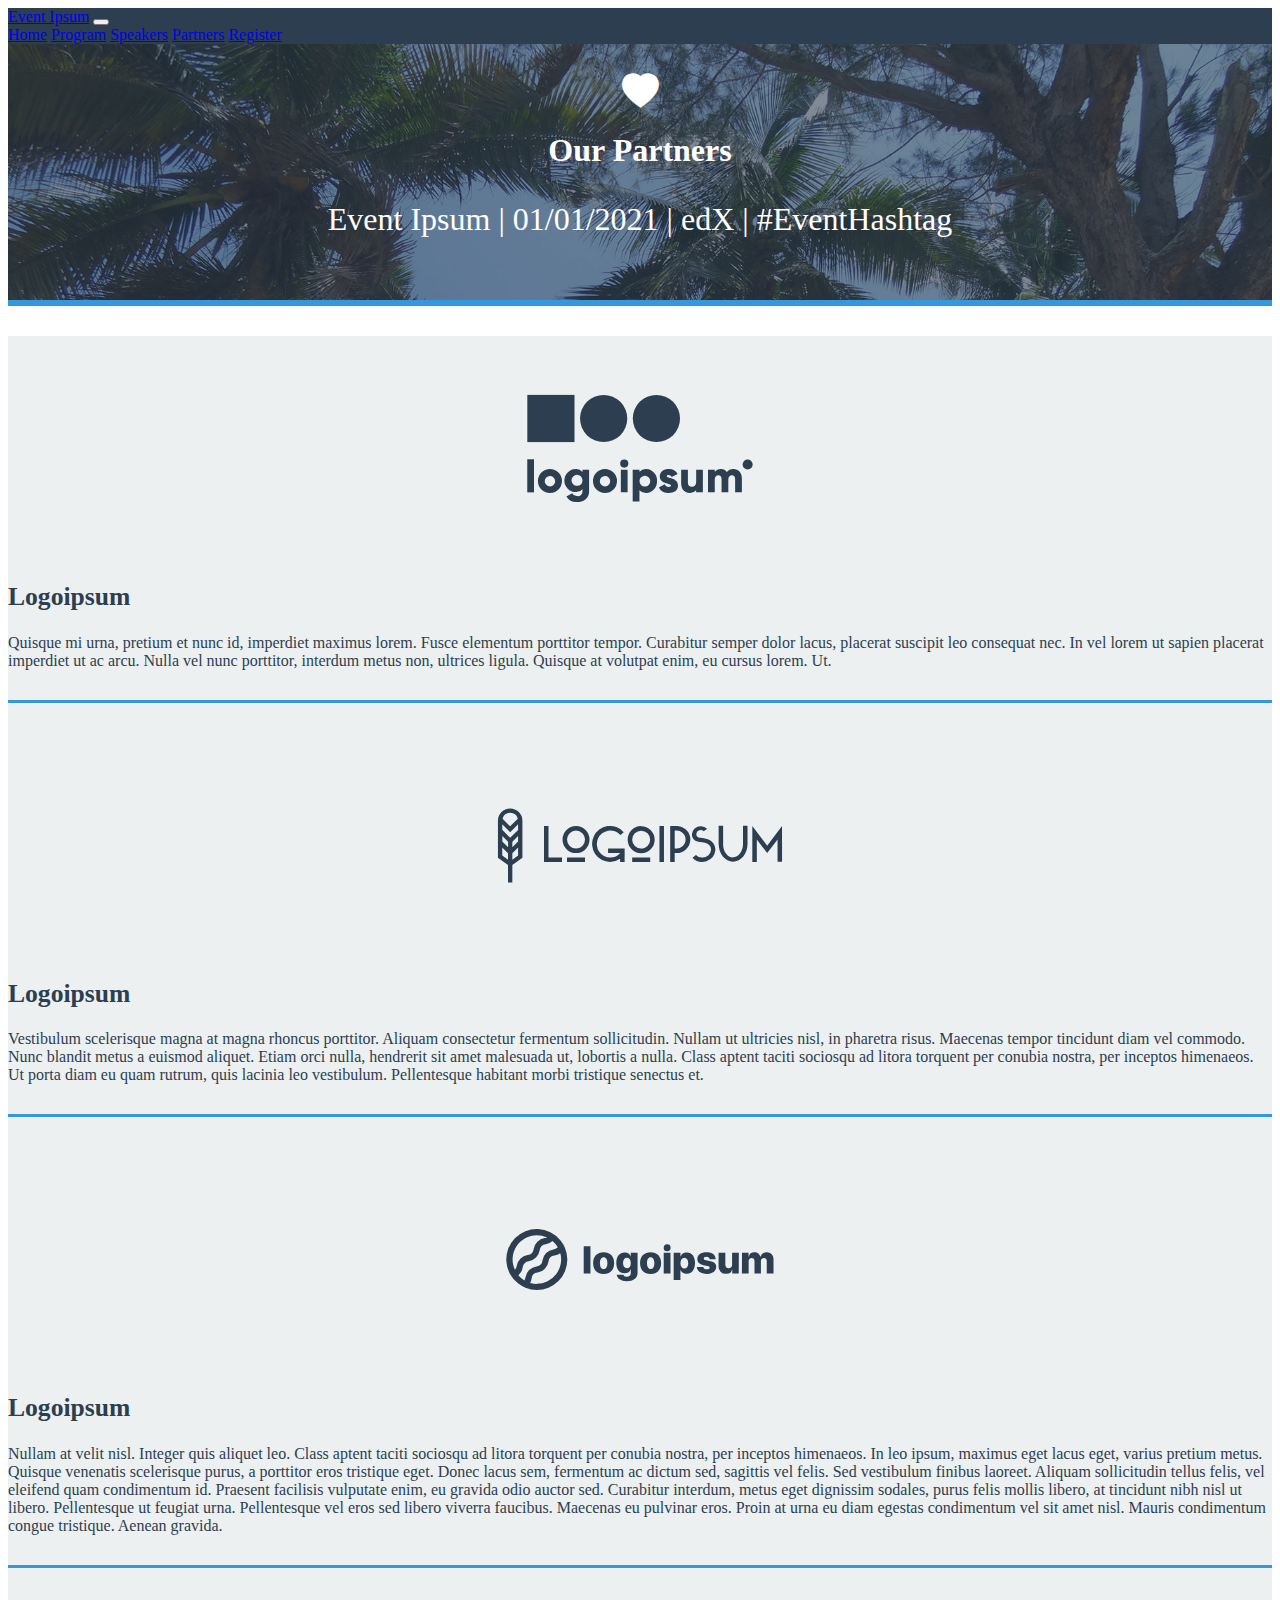
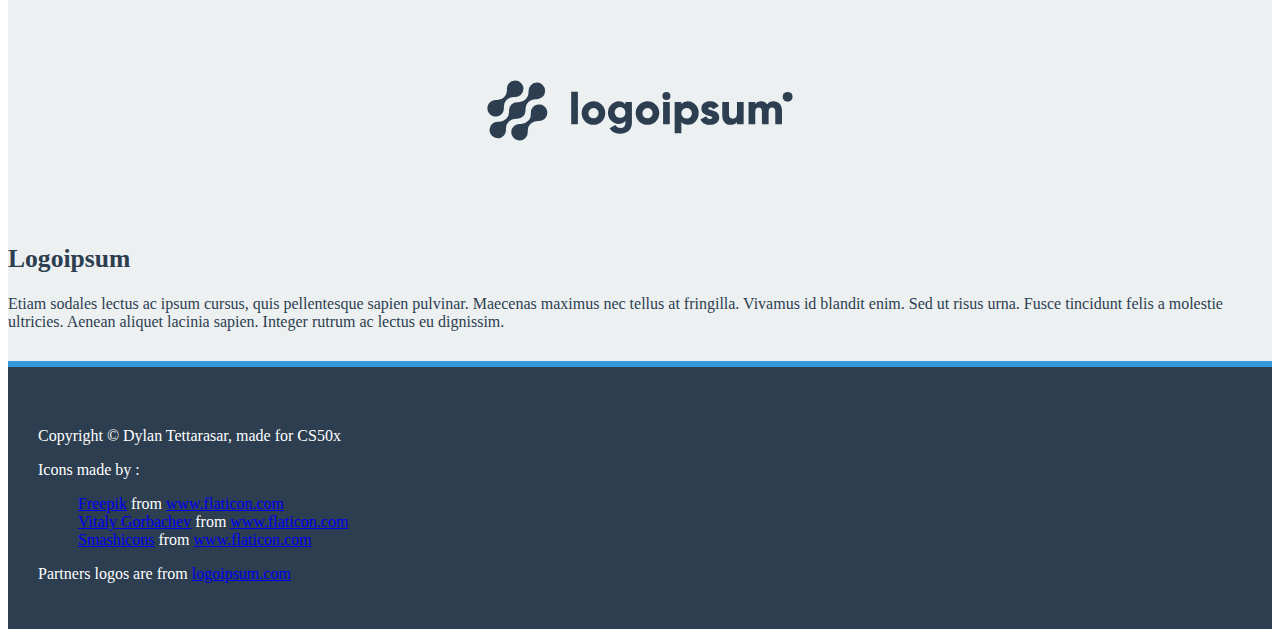
<file: partners.html>
<!doctype html>

<html lang="en">
    <head>
        <meta charset="UTF-8" />
        <link
          rel="stylesheet"
          href="https://cdn.jsdelivr.net/npm/bootstrap@4.5.3/dist/css/bootstrap.min.css"
          integrity="sha384-TX8t27EcRE3e/ihU7zmQxVncDAy5uIKz4rEkgIXeMed4M0jlfIDPvg6uqKI2xXr2"
          crossorigin="anonymous"
        />
        <link
          rel="stylesheet"
          href="https://cdn.jsdelivr.net/npm/bootstrap-icons@1.3.0/font/bootstrap-icons.css"
        />
        <script
          src="https://code.jquery.com/jquery-3.5.1.slim.min.js"
          integrity="sha384-DfXdz2htPH0lsSSs5nCTpuj/zy4C+OGpamoFVy38MVBnE+IbbVYUew+OrCXaRkfj"
          crossorigin="anonymous"
        ></script>
        <script
          src="https://cdn.jsdelivr.net/npm/bootstrap@4.5.3/dist/js/bootstrap.bundle.min.js"
          integrity="sha384-ho+j7jyWK8fNQe+A12Hb8AhRq26LrZ/JpcUGGOn+Y7RsweNrtN/tE3MoK7ZeZDyx"
          crossorigin="anonymous"
        ></script>
        <link href="css/styles.css" rel="stylesheet" />
        <title>Event Ipsum - Partners</title>
        <!-- favicon files, generated with https://www.favicon-generator.org/ -->
        <link rel="apple-touch-icon" sizes="57x57" href="img/favicon/apple-icon-57x57.png">
        <link rel="apple-touch-icon" sizes="60x60" href="img/favicon/apple-icon-60x60.png">
        <link rel="apple-touch-icon" sizes="72x72" href="img/favicon/apple-icon-72x72.png">
        <link rel="apple-touch-icon" sizes="76x76" href="img/favicon/apple-icon-76x76.png">
        <link rel="apple-touch-icon" sizes="114x114" href="img/favicon/apple-icon-114x114.png">
        <link rel="apple-touch-icon" sizes="120x120" href="img/favicon/apple-icon-120x120.png">
        <link rel="apple-touch-icon" sizes="144x144" href="img/favicon/apple-icon-144x144.png">
        <link rel="apple-touch-icon" sizes="152x152" href="img/favicon/apple-icon-152x152.png">
        <link rel="apple-touch-icon" sizes="180x180" href="img/favicon/apple-icon-180x180.png">
        <link rel="icon" type="image/png" sizes="192x192"  href="img/favicon/android-icon-192x192.png">
        <link rel="icon" type="image/png" sizes="32x32" href="img/favicon/favicon-32x32.png">
        <link rel="icon" type="image/png" sizes="96x96" href="img/favicon/favicon-96x96.png">
        <link rel="icon" type="image/png" sizes="16x16" href="img/favicon/favicon-16x16.png">
        <link rel="manifest" href="img/favicon/manifest.json">
        <meta name="msapplication-TileColor" content="#ffffff">
        <meta name="msapplication-TileImage" content="img/favicon/ms-icon-144x144.png">
        <meta name="theme-color" content="#ffffff">
    </head>
    <body>
        <header>
          <nav class="navbar navbar-expand-lg navbar-dark sticky-top">
            <a class="navbar-brand" href="index.html">Event Ipsum</a>
            <button
              class="navbar-toggler"
              type="button"
              data-toggle="collapse"
              data-target="#navbarNavAltMarkup"
              aria-controls="navbarNavAltMarkup"
              aria-expanded="false"
              aria-label="Toggle navigation"
            >
              <span class="navbar-toggler-icon"></span>
            </button>
            <div class="collapse navbar-collapse" id="navbarNavAltMarkup">
              <div>
                <div class="navbar-nav">
                  <a href="index.html" class="nav-item nav-link active">Home</a>
                  <a href="program.html" class="nav-item nav-link">Program</a>
                  <a href="speakers.html" class="nav-item nav-link">Speakers</a>
                  <a href="partners.html" class="nav-item nav-link">Partners</a>
                  <a href="register.html" class="nav-item nav-link">Register</a>
                </div>
              </div>
            </div>
          </nav>
        </header>
        <main>
          <div class="jumbotron top-banner">
            <section class="container-fluid">
              <div class="banner-content">
                <div class="row">
                  <div class="col">
                    <i class="bi bi-heart-fill heading-icon"></i>
                    <h1>Our Partners</h1>
                    <p class="baseline-small">Event Ipsum | 01/01/2021 | edX | #EventHashtag</p>
                  </div>
                </div>
              </div>
            </section>
          </div>
          <div class="jumbotron jumbotron-light">
            <section  id="partner-1" class="container partners-page">
              <div class="row">
                <div class="col-xs-12 col-md-3">
                  <svg  data-name="logoipsum" xmlns="http://www.w3.org/2000/svg" viewBox="0 0 177.78 100">
                    <title>logoipsum-4</title>
                    <path d="M38.79,54.79h3V69.5h-3Z"/>
                    <path d="M43.53,64.46a5.34,5.34,0,1,1,5.34,5.33A5.28,5.28,0,0,1,43.53,64.46Zm7.66,0a2.32,2.32,0,1,0-2.32,2.38A2.26,2.26,0,0,0,51.19,64.46Z" />
                    <path d="M66.27,59.42V69c0,3.39-2.65,4.82-5.33,4.82a5.15,5.15,0,0,1-4.77-2.44l2.58-1.49A2.3,2.3,0,0,0,61,71.16,2,2,0,0,0,63.32,69v-.93a3.56,3.56,0,0,1-2.94,1.31,5.12,5.12,0,0,1,0-10.24,3.59,3.59,0,0,1,2.94,1.31v-1Zm-2.95,4.84a2.44,2.44,0,1,0-2.44,2.34A2.28,2.28,0,0,0,63.32,64.26Z"/>
                    <path d="M68,64.46a5.34,5.34,0,1,1,5.34,5.33A5.28,5.28,0,0,1,68,64.46Zm7.66,0a2.32,2.32,0,1,0-2.32,2.38A2.26,2.26,0,0,0,75.64,64.46Z" />
                    <path d="M80.07,56.72a1.82,1.82,0,1,1,1.82,1.82A1.83,1.83,0,0,1,80.07,56.72Zm.31,2.7h3V69.5h-3Z" />
                    <path d="M96.46,64.46a5.06,5.06,0,0,1-4.81,5.33,3.83,3.83,0,0,1-3-1.23v5h-3V59.42h3v.95a3.83,3.83,0,0,1,3-1.23A5.06,5.06,0,0,1,96.46,64.46Zm-3,0A2.4,2.4,0,1,0,91,66.92,2.3,2.3,0,0,0,93.44,64.46Z" />
                    <path d="M105.8,66.48c0,2.32-2,3.31-4.2,3.31a4.42,4.42,0,0,1-4.33-2.4l2.62-1.49a1.66,1.66,0,0,0,1.71,1.19c.73,0,1.09-.23,1.09-.63,0-1.11-5-.52-5-4,0-2.2,1.86-3.31,4-3.31a4.43,4.43,0,0,1,3.94,2.16L103,62.69a1.49,1.49,0,0,0-1.36-.89c-.52,0-.84.2-.84.57C100.84,63.52,105.8,62.75,105.8,66.48Z" />
                    <path d="M116.84,59.42V69.5h-3v-.94a3.45,3.45,0,0,1-2.88,1.23c-2,0-3.77-1.45-3.77-4.18V59.42h3v5.75A1.66,1.66,0,0,0,112,67c1.1,0,1.87-.64,1.87-2.07V59.42Z"/>
                    <path d="M134.18,63.32V69.5h-3V63.58c0-1-.49-1.66-1.45-1.66s-1.58.71-1.58,1.9V69.5h-3V63.58c0-1-.48-1.66-1.45-1.66s-1.57.71-1.57,1.9V69.5h-3V59.42h3v.93a3.1,3.1,0,0,1,2.7-1.21,3,3,0,0,1,2.64,1.33,3.32,3.32,0,0,1,2.92-1.33C132.67,59.14,134.18,60.8,134.18,63.32Z" />
                    <circle cx="136.74" cy="57.12" r="2.24" />
                    <circle cx="72.74" cy="36.67" r="10.49" />
                    <circle cx="96.19" cy="36.67" r="10.49" />
                    <rect x="38.81" y="26.18" width="20.97" height="20.97"/>
                  </svg>
                </div>
                <div class="col-xs-12 col-md-9">
                  <h2 class="partner-logo-title">Logoipsum</h2>
                  <p>Quisque mi urna, pretium et nunc id, imperdiet maximus lorem. Fusce elementum porttitor tempor.
                  Curabitur semper dolor lacus, placerat suscipit leo consequat nec. In vel lorem ut sapien placerat imperdiet ut ac arcu.
                  Nulla vel nunc porttitor, interdum metus non, ultrices ligula. Quisque at volutpat enim, eu cursus lorem. Ut.</p>
                </div>
              </div>
              <div class="separator-line"></div>
            </section>
            <section id="partner-2" class="container partners-page">
              <div class="row">
                <div class="col-xs-12 col-md-3">
                  <svg  data-name="Layer 1" xmlns="http://www.w3.org/2000/svg" viewBox="0 0 177.78 100">
                    <title>logo-5</title>
                    <path d="M46.23,41.39h2V55.31h6v2h-8Zm14.23,0a6,6,0,1,1-6,6A6,6,0,0,1,60.46,41.39Zm0,10a4,4,0,1,0-4-4A4,4,0,0,0,60.46,51.37Zm-4,3.94h8v2h-8Zm25.6,2h-2V55.9a7.69,7.69,0,0,1-4.4,1.39,8,8,0,1,1,6-13.23l-1.47,1.31a6,6,0,1,0-4.46,10,5.77,5.77,0,0,0,4.38-2H74.71v-2l7.37,0Zm7.36-15.9a6,6,0,1,1-6,6A6,6,0,0,1,89.44,41.39Zm0,10a4,4,0,1,0-4-4A4,4,0,0,0,89.44,51.37Zm-4,3.94h8v2h-8ZM97.55,41.39h2v15.9h-2Zm4.77,0,2,0a1.47,1.47,0,0,1,.31,0,6,6,0,1,1,0,11.93h-.31v4h-2Zm2,2v7.91h.31a4,4,0,1,0,0-7.93A1.47,1.47,0,0,0,104.31,43.44Zm14.41-.85-1.48,1.17a1.94,1.94,0,0,0-3.33,1.13V45c0,.88.61,1.47,1.8,1.55,4.58.28,6.68,2.43,6.68,5.27V52a5.9,5.9,0,0,1-10.17,3.42l1.53-1.18a3.6,3.6,0,0,0,2.8,1.14A3.74,3.74,0,0,0,120.48,52v-.14c0-2.67-2.62-3.16-4.89-3.38-2.1-.2-3.61-1.51-3.61-3.4V45a3.85,3.85,0,0,1,3.93-3.56A3.74,3.74,0,0,1,118.72,42.59Zm11.5,12.72c2.49,0,4.46-2.69,4.46-6v-8h2l0,8c0,4.4-2.88,7.95-6.42,7.95s-6.42-3.55-6.42-7.95v-8h2v8C125.77,52.62,127.74,55.31,130.22,55.31Zm21.81,2h-2V47.36l-4.61,6-4.61-6v9.93h-2V41.39l6.6,8.69,6.6-8.69Z" />
                    <path d="M36.63,39a5.44,5.44,0,0,0-10.88,0V55.45l4.48,3.21v7.82h1.92V58.66l4.48-3.21Zm-1.92,9.2-2.56,2.56v-2.4l2.56-2.56Zm-7-2.4,2.56,2.56v2.4l-2.56-2.56Zm7-2.72-3.52,3.52L27.67,43v-2.4l3.52,3.52,3.52-3.52Zm-3.52-7.6a3.54,3.54,0,0,1,3.4,2.61l-3.4,3.39-3.4-3.39A3.54,3.54,0,0,1,31.19,35.44Zm-3.52,19V50.88l2.56,2.56V56.3Zm4.48,1.83V53.44l2.56-2.56v3.59Z" />
                  </svg>
                </div>
                <div class="col-xs-12 col-md-9">
                  <h2 class="partner-logo-title">Logoipsum</h2>
                  <p>Vestibulum scelerisque magna at magna rhoncus porttitor. Aliquam consectetur fermentum sollicitudin.
                  Nullam ut ultricies nisl, in pharetra risus. Maecenas tempor tincidunt diam vel commodo. Nunc blandit metus a euismod aliquet.
                  Etiam orci nulla, hendrerit sit amet malesuada ut, lobortis a nulla. Class aptent taciti sociosqu ad litora torquent per conubia nostra, per inceptos himenaeos.
                  Ut porta diam eu quam rutrum, quis lacinia leo vestibulum. Pellentesque habitant morbi tristique senectus et.</p>
                </div>
              </div>
              <div class="separator-line"></div>
            </section>
            <section id="partner-3" class="container partners-page">
              <div class="row">
                <div class="col-xs-12 col-md-3">
                  <svg id="Layer_1" data-name="Layer 1" xmlns="http://www.w3.org/2000/svg" viewBox="0 0 177.78 100">
                    <title>logo-5</title>
                    <path d="M63.87,44.07h3V56.2h-3Zm4.19,7.55c0-3,1.84-4.79,4.68-4.79s4.68,1.79,4.68,4.79-1.8,4.8-4.68,4.8S68.06,54.67,68.06,51.62Zm6.35,0c0-1.65-.65-2.62-1.67-2.62s-1.66,1-1.66,2.62.63,2.6,1.66,2.6S74.41,53.3,74.41,51.63Zm4.14,5.17h2.88a1.55,1.55,0,0,0,1.62.9c1.14,0,1.74-.62,1.74-1.52V54.49h-.06A2.84,2.84,0,0,1,82,56.13c-2.19,0-3.64-1.67-3.64-4.54s1.38-4.68,3.68-4.68a2.87,2.87,0,0,1,2.76,1.76h0V47h3V56.1c0,2.19-1.93,3.55-4.78,3.55C80.37,59.65,78.72,58.46,78.55,56.8Zm6.25-5.18c0-1.46-.67-2.38-1.73-2.38s-1.71.91-1.71,2.38.64,2.3,1.71,2.3S84.8,53.1,84.8,51.62Zm4.13,0c0-3,1.84-4.79,4.68-4.79s4.69,1.79,4.69,4.79-1.8,4.8-4.69,4.8S88.93,54.67,88.93,51.62Zm6.35,0c0-1.65-.65-2.62-1.67-2.62S92,50,92,51.63s.63,2.6,1.65,2.6S95.28,53.3,95.28,51.63Zm4.16-6.79A1.53,1.53,0,1,1,101,46.31,1.46,1.46,0,0,1,99.44,44.84Zm0,2.2h3V56.2h-3Zm13.89,4.59c0,3-1.33,4.71-3.61,4.71a2.86,2.86,0,0,1-2.8-1.7h-.06v4.52h-3V47h3v1.64h.06a2.87,2.87,0,0,1,2.78-1.77C112,46.91,113.37,48.63,113.37,51.63Zm-3,0c0-1.46-.67-2.39-1.72-2.39s-1.72.94-1.73,2.39.68,2.38,1.73,2.38S110.33,53.08,110.33,51.63Zm8.15-4.8c2.49,0,4,1.18,4.07,3.07h-2.73c0-.65-.54-1.06-1.37-1.06s-1.2.32-1.2.79.33.62,1,.76l1.92.39c1.83.39,2.61,1.13,2.61,2.52,0,1.9-1.73,3.12-4.28,3.12s-4.22-1.22-4.35-3.09h2.89c.09.68.63,1.08,1.51,1.08s1.28-.29,1.28-.77-.28-.58-1-.73l-1.73-.37c-1.79-.37-2.73-1.32-2.73-2.72C114.39,48,116,46.83,118.48,46.83Zm14.31,9.37H129.9V54.47h-.06a2.61,2.61,0,0,1-2.66,1.91,3.19,3.19,0,0,1-3.36-3.45V47h3v5.24c0,1.09.56,1.67,1.49,1.67a1.53,1.53,0,0,0,1.52-1.73V47h3ZM134.24,47h2.9v1.77h.06a2.66,2.66,0,0,1,2.61-1.94,2.39,2.39,0,0,1,2.55,2h.06a2.82,2.82,0,0,1,2.82-2,2.91,2.91,0,0,1,3,3.12V56.2h-3V50.75c0-1-.45-1.46-1.29-1.46a1.31,1.31,0,0,0-1.31,1.48V56.2h-2.85V50.71c0-.92-.45-1.42-1.27-1.42a1.34,1.34,0,0,0-1.33,1.5V56.2h-3Z" /><path d="M55.48,44.62a13.25,13.25,0,0,0-2-3.22A13.53,13.53,0,1,0,34.8,60.72,13.09,13.09,0,0,0,38,62.55a13.39,13.39,0,0,0,5.07,1A13.56,13.56,0,0,0,56.6,50,13.39,13.39,0,0,0,55.48,44.62ZM43.06,39.19a10.71,10.71,0,0,1,4.52,1h0a4.39,4.39,0,0,1-1.08.31,5.73,5.73,0,0,0-4.85,4.85A3,3,0,0,1,38.94,48a5.73,5.73,0,0,0-4.85,4.85,2.91,2.91,0,0,1-.79,1.74h0a10.8,10.8,0,0,1,9.77-15.42ZM34.79,57c.12-.11.24-.21.36-.33a5.48,5.48,0,0,0,1.62-3.23,2.92,2.92,0,0,1,.87-1.82,2.83,2.83,0,0,1,1.81-.86,5.73,5.73,0,0,0,4.85-4.85A2.92,2.92,0,0,1,45.17,44,2.87,2.87,0,0,1,47,43.17a5.48,5.48,0,0,0,3-1.43,10.51,10.51,0,0,1,2.36,2.78.86.86,0,0,1-.13.14,2.87,2.87,0,0,1-1.81.88,5.71,5.71,0,0,0-4.85,4.85,3,3,0,0,1-2.69,2.68A5.76,5.76,0,0,0,38,57.92a3.14,3.14,0,0,1-.49,1.37A10.89,10.89,0,0,1,34.79,57Zm8.27,3.86a10.84,10.84,0,0,1-3-.42,5.78,5.78,0,0,0,.64-2,3,3,0,0,1,2.68-2.68,5.73,5.73,0,0,0,4.86-4.85,3,3,0,0,1,2.68-2.68,5.71,5.71,0,0,0,2.56-1A10.82,10.82,0,0,1,43.06,60.81Z" />
                  </svg>
                </div>
                <div class="col-xs-12 col-md-9">
                  <h2 class="partner-logo-title">Logoipsum</h2>
                  <p>Nullam at velit nisl. Integer quis aliquet leo. Class aptent taciti sociosqu ad litora torquent per conubia nostra, per inceptos himenaeos.
                  In leo ipsum, maximus eget lacus eget, varius pretium metus. Quisque venenatis scelerisque purus, a porttitor eros tristique eget.
                  Donec lacus sem, fermentum ac dictum sed, sagittis vel felis. Sed vestibulum finibus laoreet.
                  Aliquam sollicitudin tellus felis, vel eleifend quam condimentum id. Praesent facilisis vulputate enim, eu gravida odio auctor sed.
                  Curabitur interdum, metus eget dignissim sodales, purus felis mollis libero, at tincidunt nibh nisl ut libero.
                  Pellentesque ut feugiat urna. Pellentesque vel eros sed libero viverra faucibus. Maecenas eu pulvinar eros.
                  Proin at urna eu diam egestas condimentum vel sit amet nisl. Mauris condimentum congue tristique. Aenean gravida.</p>
                </div>
              </div>
              <div class="separator-line"></div>
            </section>
            <section id="partner-4" class="container partners-page">
              <div class="row">
                <div class="col-xs-12 col-md-3">
                  <svg xmlns="http://www.w3.org/2000/svg" viewBox="0 0 177.778 100">
                    <path d="M41.419,48.371A3.656,3.656,0,0,0,40.373,51.3l-.018-.018a4.344,4.344,0,0,1-4.694,4.694l.018.018A3.678,3.678,0,1,0,39,59.312l.019.018a4.344,4.344,0,0,1,4.694-4.694l-.019-.018a3.671,3.671,0,1,0-2.272-6.247Z" />
                    <path d="M34.042,53.636l-.019-.018A3.631,3.631,0,0,0,38,49.644l.019.018a4.344,4.344,0,0,1,4.694-4.694l-.019-.018a3.678,3.678,0,1,0-3.318-3.318l-.018-.019a4.343,4.343,0,0,1-4.694,4.694l.018.019A3.631,3.631,0,0,0,30.705,50.3l-.018-.018a4.345,4.345,0,0,1-4.694,4.694l.018.018a3.678,3.678,0,1,0,3.318,3.318l.019.018A4.344,4.344,0,0,1,34.042,53.636Z" />
                    <path d="M27.34,51.629A3.652,3.652,0,0,0,28.385,48.7l.019.018A4.344,4.344,0,0,1,33.1,44.024l-.019-.018a3.677,3.677,0,1,0-3.318-3.318l-.018-.018a4.344,4.344,0,0,1-4.694,4.694l.018.018a3.671,3.671,0,1,0,2.273,6.247Z" />
                    <path d="M58.317,41.655h2.97V56.108h-2.97Z" />
                    <path d="M62.969,51.159a5.247,5.247,0,1,1,5.247,5.226A5.188,5.188,0,0,1,62.969,51.159Zm7.524,0A2.278,2.278,0,1,0,68.216,53.5,2.221,2.221,0,0,0,70.493,51.159Z" />
                    <path d="M85.3,46.209v9.4c0,3.326-2.594,4.732-5.227,4.732a5.062,5.062,0,0,1-4.692-2.4l2.534-1.465a2.262,2.262,0,0,0,2.257,1.247,1.973,1.973,0,0,0,2.237-2.118V54.7a3.516,3.516,0,0,1-2.891,1.287,5.031,5.031,0,0,1,0-10.057,3.516,3.516,0,0,1,2.891,1.287v-1.01ZM82.41,50.96a2.4,2.4,0,1,0-2.395,2.3A2.24,2.24,0,0,0,82.41,50.96Z" />
                    <path d="M86.982,51.159a5.247,5.247,0,1,1,5.247,5.226A5.188,5.188,0,0,1,86.982,51.159Zm7.524,0A2.278,2.278,0,1,0,92.229,53.5,2.221,2.221,0,0,0,94.506,51.159Z" />
                    <path d="M98.861,43.556a1.782,1.782,0,1,1,1.782,1.782A1.8,1.8,0,0,1,98.861,43.556Zm.3,2.653h2.971v9.9H99.157Z" />
                    <path d="M114.956,51.159a4.971,4.971,0,0,1-4.732,5.226,3.715,3.715,0,0,1-2.949-1.208v4.891h-2.97V46.209h2.97v.93a3.717,3.717,0,0,1,2.949-1.207A4.97,4.97,0,0,1,114.956,51.159Zm-2.97,0a2.356,2.356,0,1,0-2.355,2.415A2.26,2.26,0,0,0,111.986,51.159Z" />
                    <path d="M124.121,53.138c0,2.277-1.979,3.247-4.117,3.247a4.335,4.335,0,0,1-4.257-2.356l2.573-1.465A1.627,1.627,0,0,0,120,53.732c.712,0,1.069-.218,1.069-.613,0-1.09-4.871-.515-4.871-3.94,0-2.159,1.822-3.247,3.881-3.247a4.329,4.329,0,0,1,3.86,2.118l-2.534,1.366a1.437,1.437,0,0,0-1.326-.871c-.515,0-.832.2-.832.554C119.251,50.228,124.121,49.475,124.121,53.138Z" />
                    <path d="M134.97,46.209v9.9H132v-.931a3.382,3.382,0,0,1-2.83,1.208c-2,0-3.7-1.425-3.7-4.1V46.209h2.97v5.642a1.632,1.632,0,0,0,1.722,1.8c1.089,0,1.841-.633,1.841-2.039v-5.4Z" />
                    <path d="M152,50.03v6.078h-2.97V50.287c0-.99-.475-1.623-1.425-1.623-.99,0-1.545.693-1.545,1.861v5.583h-2.969V50.287c0-.99-.475-1.623-1.426-1.623-.99,0-1.544.693-1.544,1.861v5.583h-2.97v-9.9h2.97v.91a3.039,3.039,0,0,1,2.653-1.187,2.945,2.945,0,0,1,2.593,1.306,3.262,3.262,0,0,1,2.871-1.306C150.511,45.932,152,47.555,152,50.03Z" />
                    <circle cx="154.512" cy="43.944" r="2.204" />
                  </svg>
                </div>
                <div class="col-xs-12 col-md-9">
                  <h2 class="partner-logo-title">Logoipsum</h2>
                  <p>Etiam sodales lectus ac ipsum cursus, quis pellentesque sapien pulvinar. Maecenas maximus nec tellus at fringilla.
                  Vivamus id blandit enim. Sed ut risus urna. Fusce tincidunt felis a molestie ultricies. Aenean aliquet lacinia sapien.
                  Integer rutrum ac lectus eu dignissim.</p>
                </div>
              </div>
            </section>
          </div>
        </main>
        <footer>
          <div class="container text-center">
            <p>Copyright &copy; Dylan Tettarasar, made for CS50x</p>
            <div>
              Icons made by :
              <ul>
                <li>
                  <a href="https://www.flaticon.com/authors/freepik" title="Freepik"
                    >Freepik</a
                  >
                  from
                  <a href="https://www.flaticon.com/" title="Flaticon"
                    >www.flaticon.com</a
                  >
                </li>
                <li>
                  <a
                    href="https://www.flaticon.com/authors/vitaly-gorbachev"
                    title="Vitaly Gorbachev"
                    >Vitaly Gorbachev</a
                  >
                  from
                  <a href="https://www.flaticon.com/" title="Flaticon"
                    >www.flaticon.com</a
                  >
                </li>
                <li>
                  <a href="https://smashicons.com/" title="Smashicons">Smashicons</a> from <a href="https://www.flaticon.com/" title="Flaticon">www.flaticon.com</a>
                </li>
              </ul>
            </div>
            <p>Partners logos are from <a target="_blank" href="https://logoipsum.com">logoipsum.com</a></p>
          </div>
        </footer>
        <div class='btn-to-top' id='btn-top'>
          <svg version="1.1" id="Capa_1" xmlns="http://www.w3.org/2000/svg" xmlns:xlink="http://www.w3.org/1999/xlink" x="0px" y="0px"
             width="40px" height="40px" viewBox="0 0 444.819 444.819" style="enable-background:new 0 0 444.819 444.819;"
             xml:space="preserve">
          <g>
            <path d="M434.252,208.708L248.387,22.843c-7.042-7.043-15.693-10.564-25.977-10.564c-10.467,0-19.036,3.521-25.697,10.564
              L10.848,208.708C3.615,215.94,0,224.604,0,234.692c0,9.897,3.619,18.459,10.848,25.693l21.411,21.409
              c6.854,7.231,15.42,10.855,25.697,10.855c10.278,0,18.842-3.624,25.697-10.855l83.939-83.651v200.998
              c0,9.89,3.567,17.936,10.706,24.126c7.139,6.184,15.752,9.273,25.837,9.273h36.545c10.089,0,18.698-3.09,25.837-9.273
              c7.139-6.188,10.712-14.236,10.712-24.126V198.144l83.938,83.651c6.848,7.231,15.413,10.855,25.7,10.855
              c10.082,0,18.747-3.624,25.975-10.855l21.409-21.409c7.043-7.426,10.567-15.988,10.567-25.693
              C444.819,224.795,441.295,216.134,434.252,208.708z"/>
          </g>
          </svg>
        </div>
        <script src="/js/script.js"></script>
    </body>
</html>
</file>
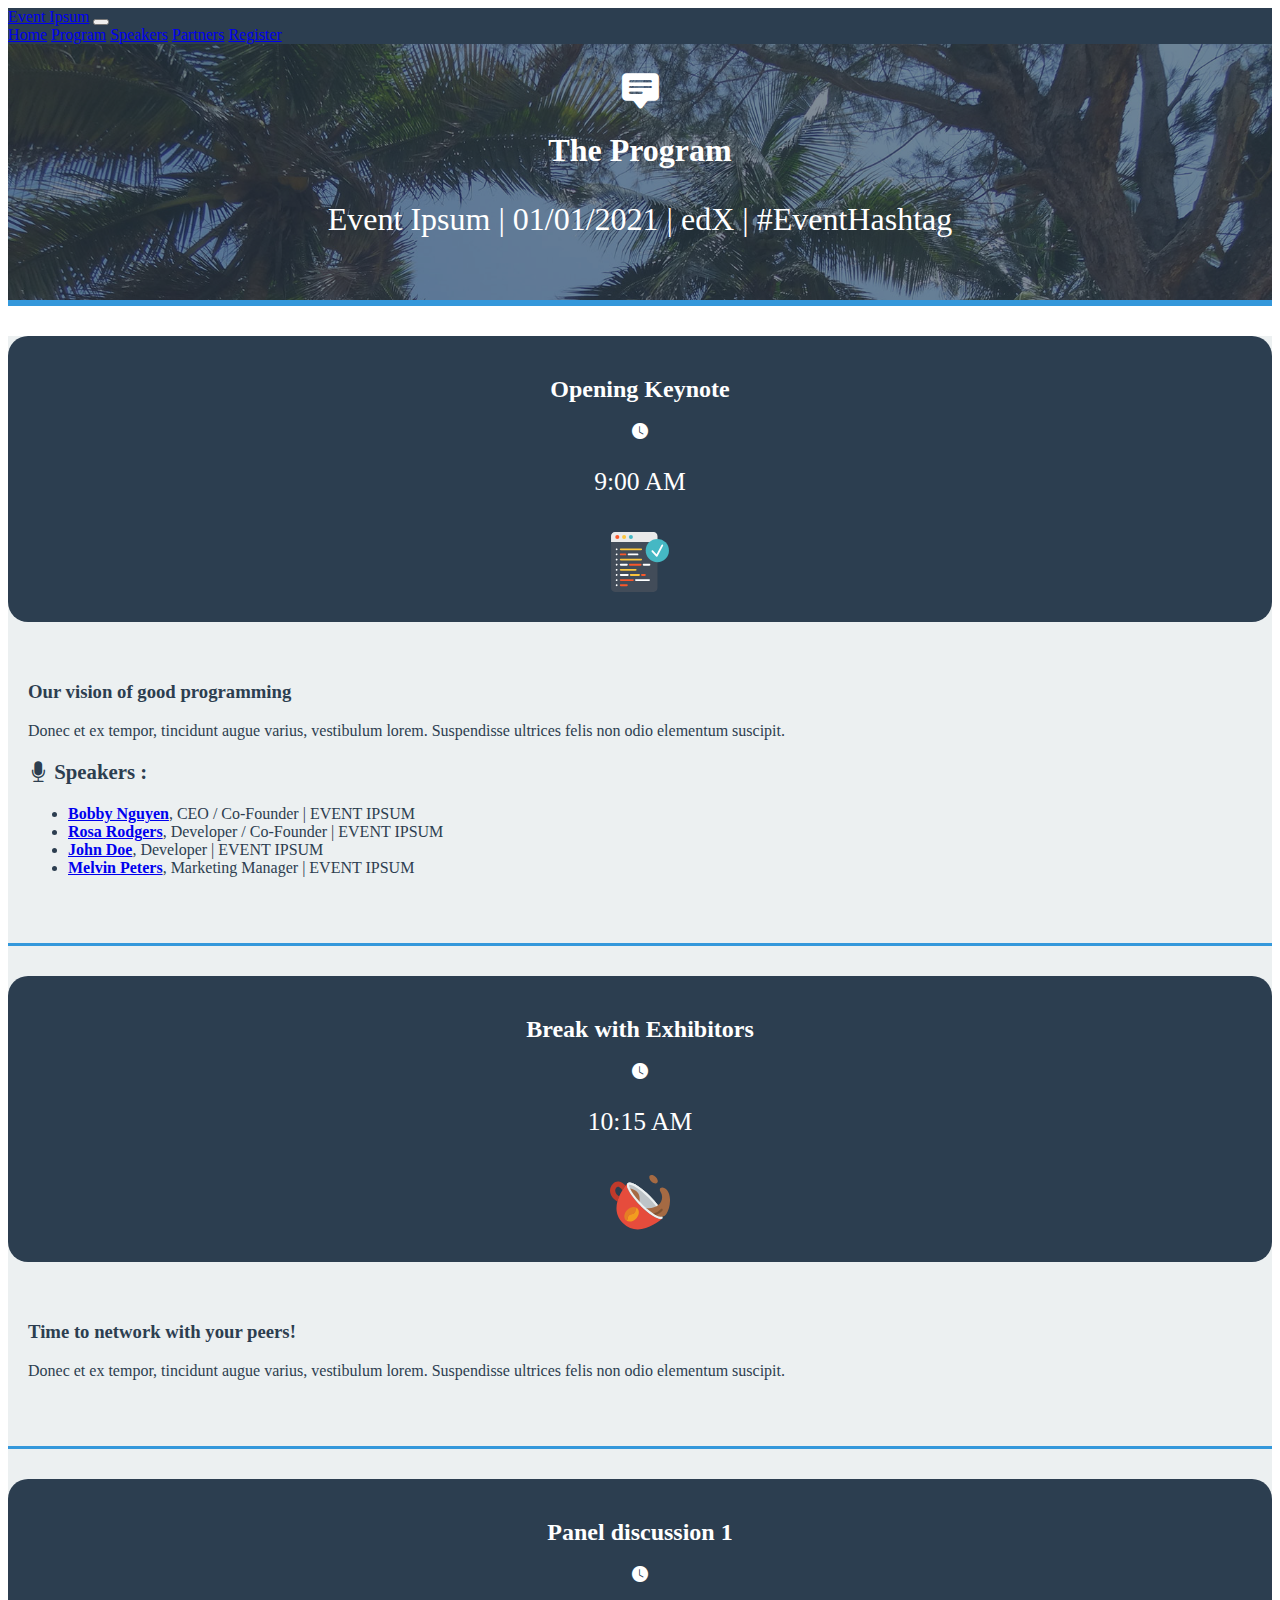
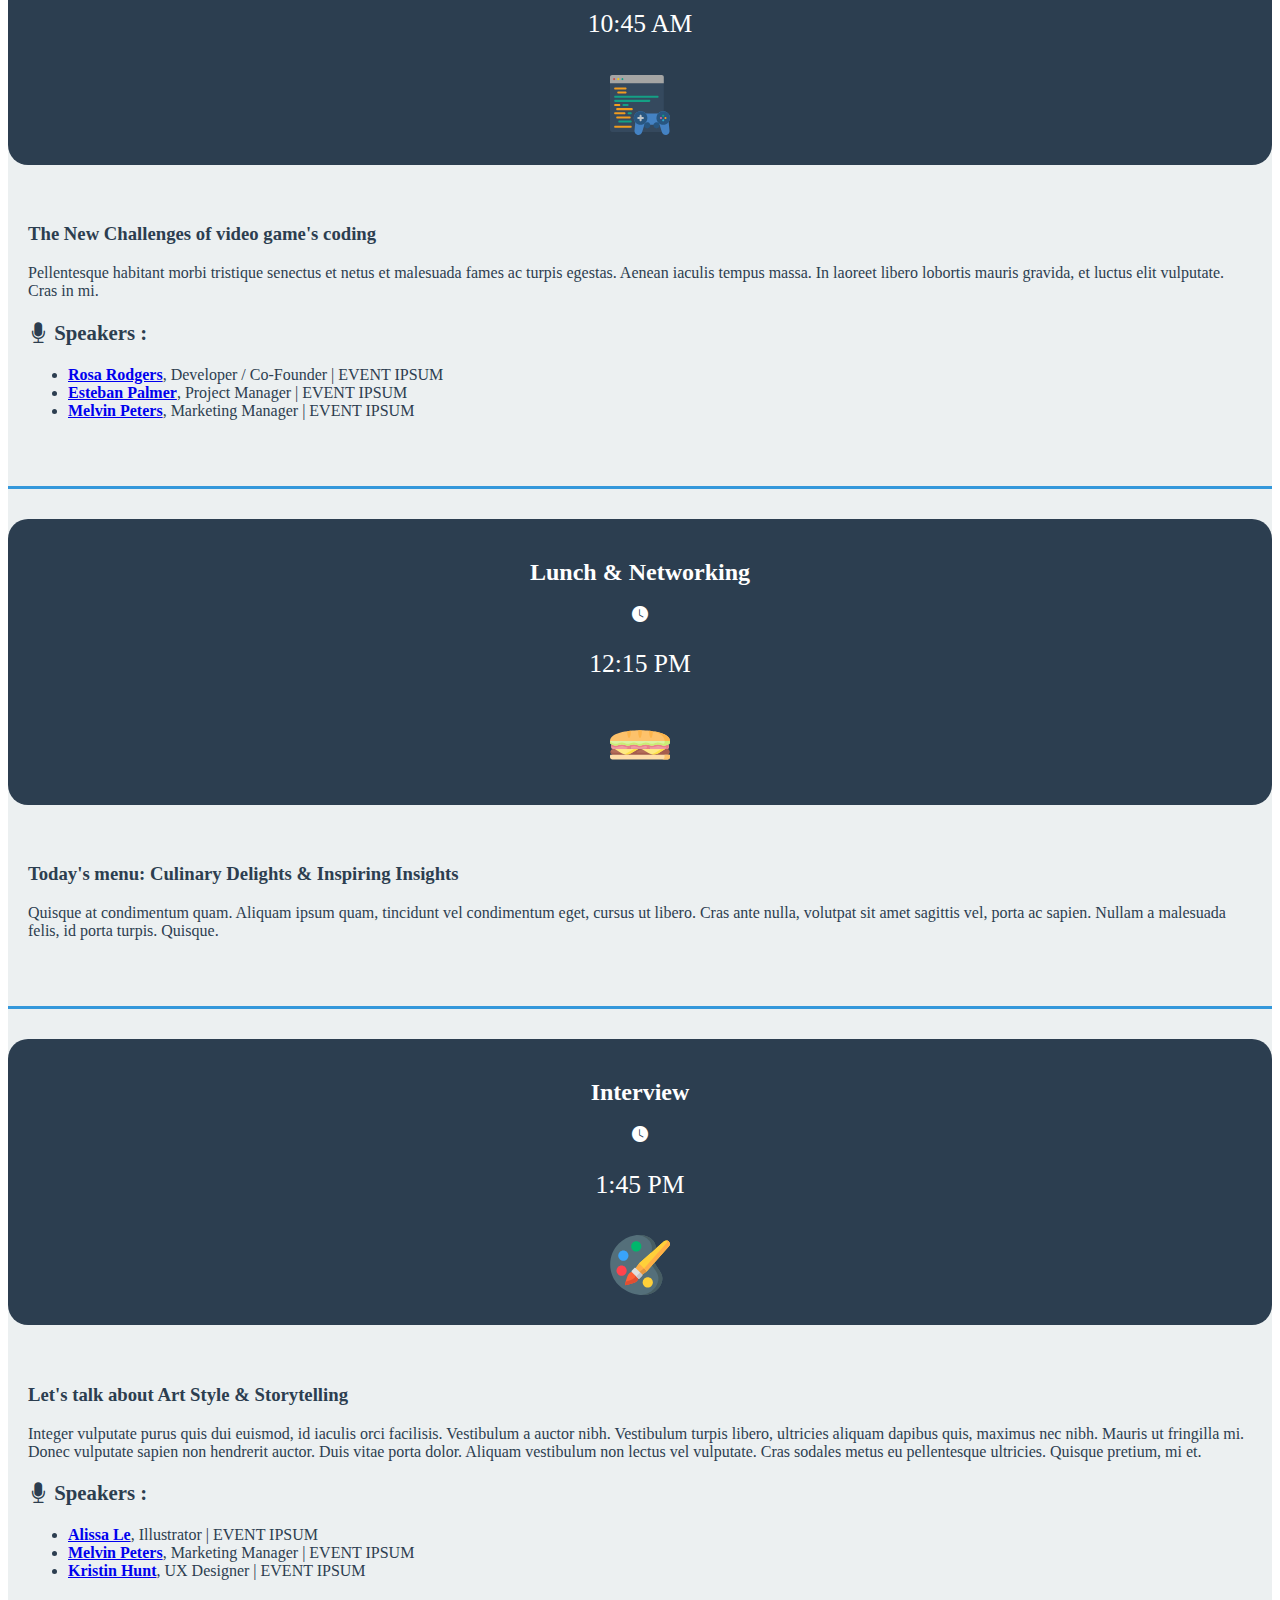
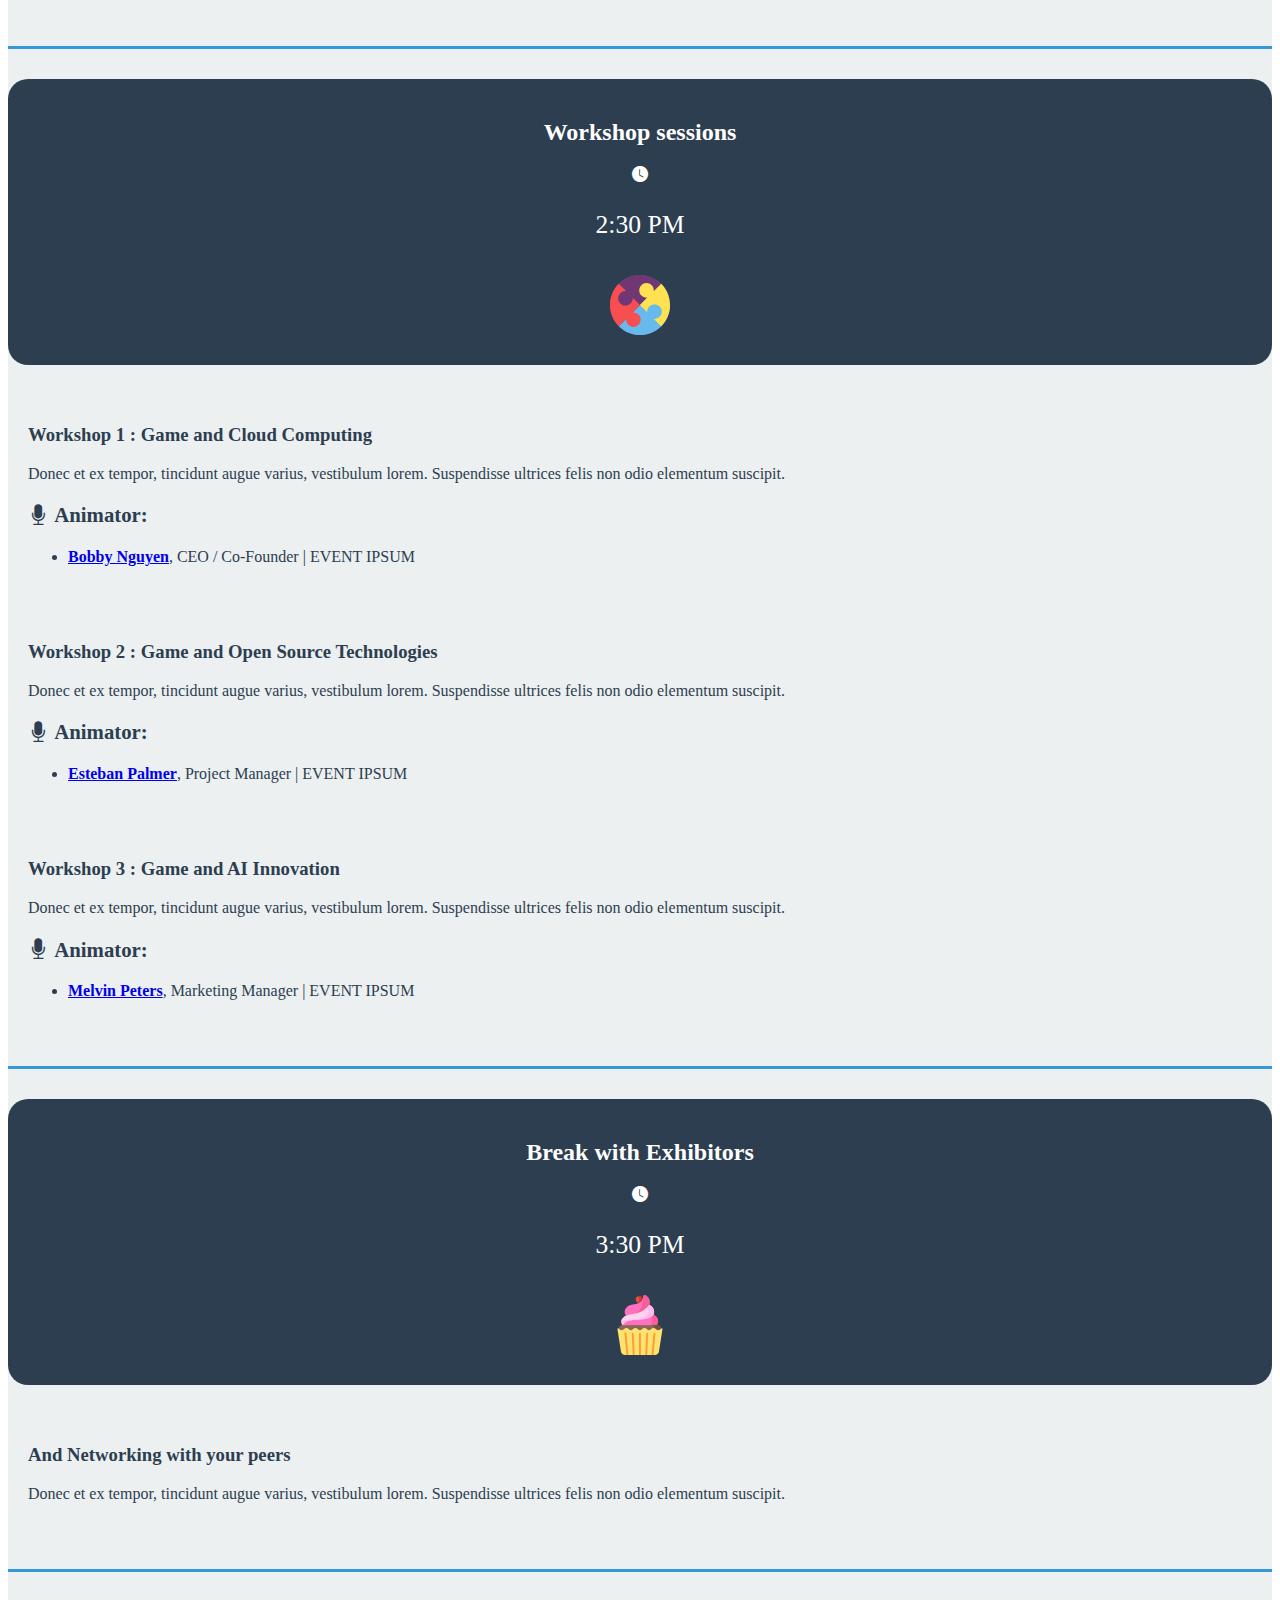
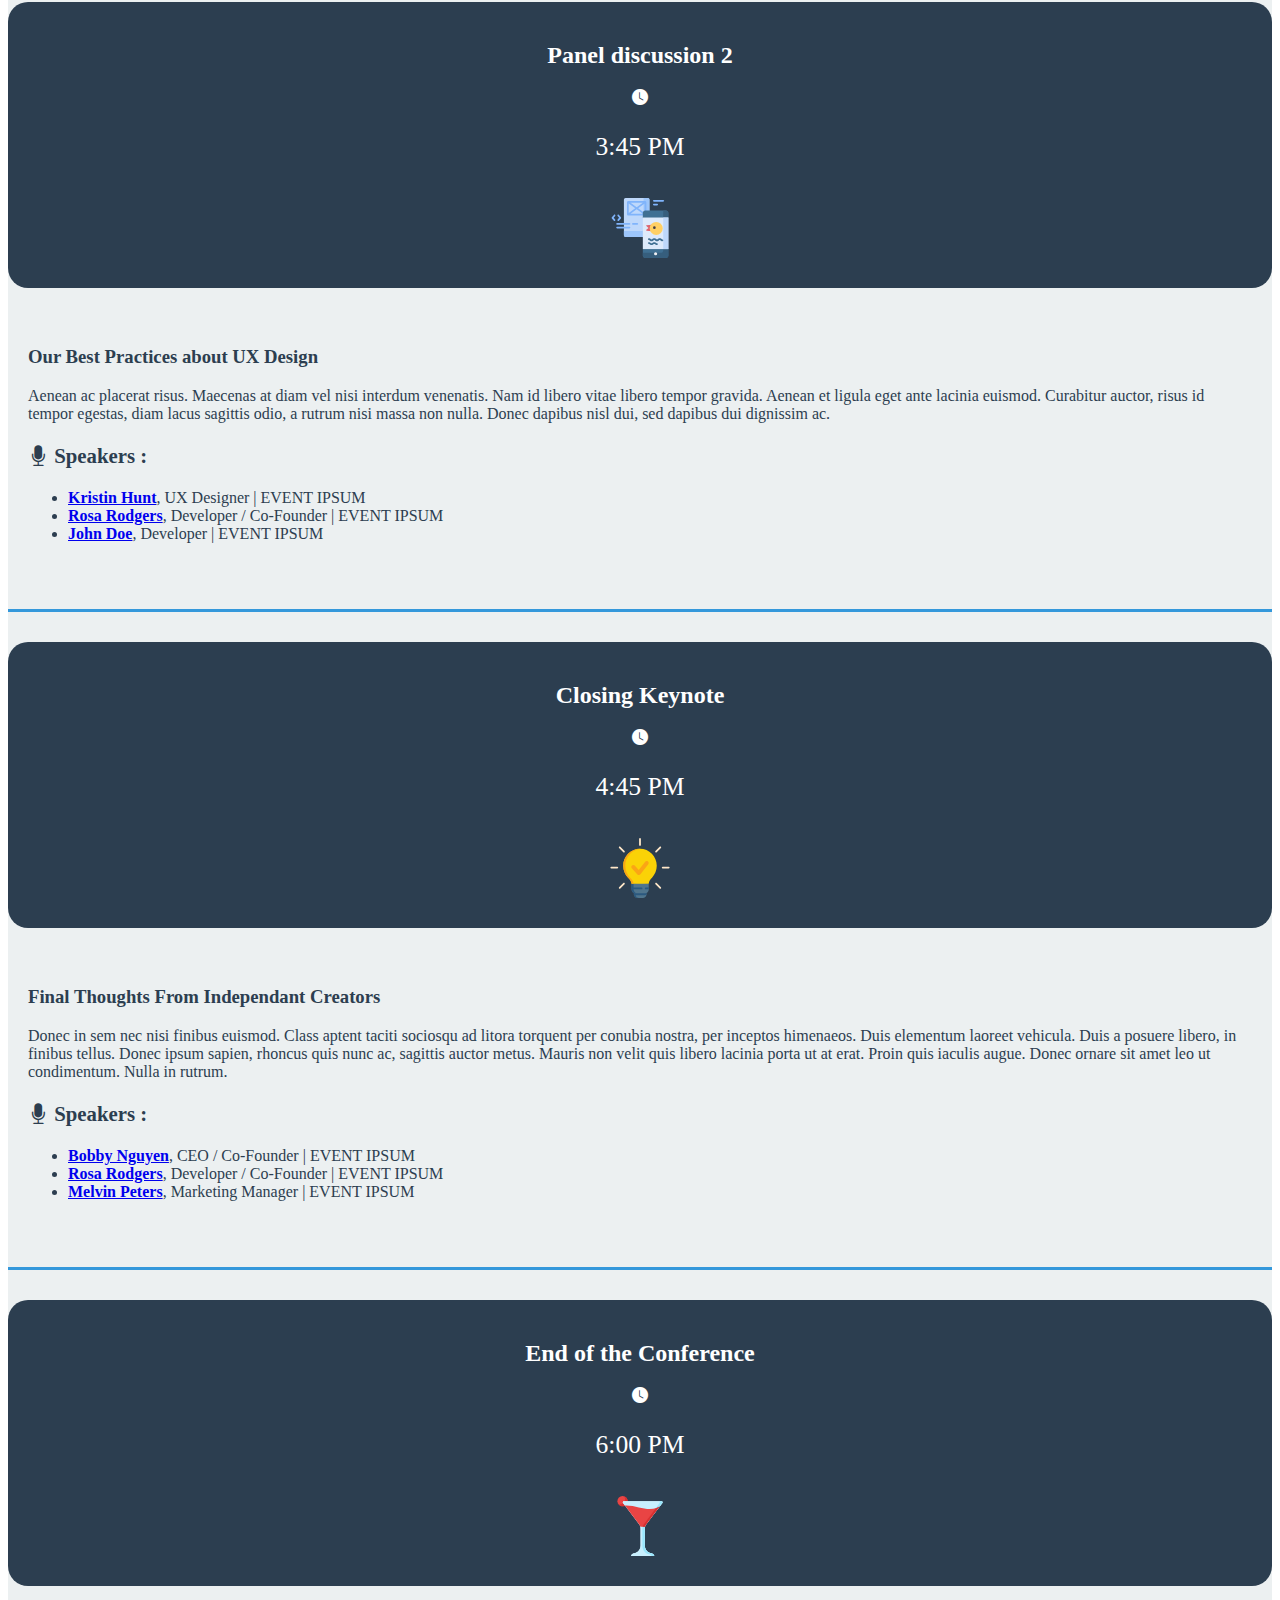
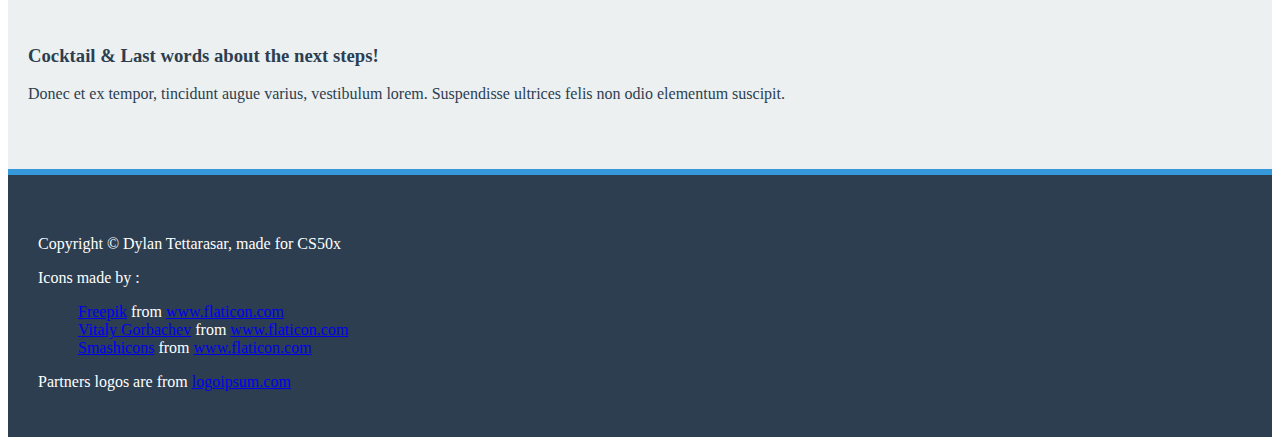
<file: program.html>
<!doctype html>

<html lang="en">
    <head>
        <meta charset="UTF-8" />
        <link
          rel="stylesheet"
          href="https://cdn.jsdelivr.net/npm/bootstrap@4.5.3/dist/css/bootstrap.min.css"
          integrity="sha384-TX8t27EcRE3e/ihU7zmQxVncDAy5uIKz4rEkgIXeMed4M0jlfIDPvg6uqKI2xXr2"
          crossorigin="anonymous"
        />
        <link
          rel="stylesheet"
          href="https://cdn.jsdelivr.net/npm/bootstrap-icons@1.3.0/font/bootstrap-icons.css"
        />
        <script
          src="https://code.jquery.com/jquery-3.5.1.slim.min.js"
          integrity="sha384-DfXdz2htPH0lsSSs5nCTpuj/zy4C+OGpamoFVy38MVBnE+IbbVYUew+OrCXaRkfj"
          crossorigin="anonymous"
        ></script>
        <script
          src="https://cdn.jsdelivr.net/npm/bootstrap@4.5.3/dist/js/bootstrap.bundle.min.js"
          integrity="sha384-ho+j7jyWK8fNQe+A12Hb8AhRq26LrZ/JpcUGGOn+Y7RsweNrtN/tE3MoK7ZeZDyx"
          crossorigin="anonymous"
        ></script>
        <link href="css/styles.css" rel="stylesheet" />
        <title>Event Ipsum - Program</title>
        <!-- favicon files, generated with https://www.favicon-generator.org/ -->
        <link rel="apple-touch-icon" sizes="57x57" href="img/favicon/apple-icon-57x57.png">
        <link rel="apple-touch-icon" sizes="60x60" href="img/favicon/apple-icon-60x60.png">
        <link rel="apple-touch-icon" sizes="72x72" href="img/favicon/apple-icon-72x72.png">
        <link rel="apple-touch-icon" sizes="76x76" href="img/favicon/apple-icon-76x76.png">
        <link rel="apple-touch-icon" sizes="114x114" href="img/favicon/apple-icon-114x114.png">
        <link rel="apple-touch-icon" sizes="120x120" href="img/favicon/apple-icon-120x120.png">
        <link rel="apple-touch-icon" sizes="144x144" href="img/favicon/apple-icon-144x144.png">
        <link rel="apple-touch-icon" sizes="152x152" href="img/favicon/apple-icon-152x152.png">
        <link rel="apple-touch-icon" sizes="180x180" href="img/favicon/apple-icon-180x180.png">
        <link rel="icon" type="image/png" sizes="192x192"  href="img/favicon/android-icon-192x192.png">
        <link rel="icon" type="image/png" sizes="32x32" href="img/favicon/favicon-32x32.png">
        <link rel="icon" type="image/png" sizes="96x96" href="img/favicon/favicon-96x96.png">
        <link rel="icon" type="image/png" sizes="16x16" href="img/favicon/favicon-16x16.png">
        <link rel="manifest" href="img/favicon/manifest.json">
        <meta name="msapplication-TileColor" content="#ffffff">
        <meta name="msapplication-TileImage" content="img/favicon/ms-icon-144x144.png">
        <meta name="theme-color" content="#ffffff">
    </head>
    <body>
        <header>
          <nav class="navbar navbar-expand-lg navbar-dark sticky-top">
            <a class="navbar-brand" href="index.html">Event Ipsum</a>
            <button
              class="navbar-toggler"
              type="button"
              data-toggle="collapse"
              data-target="#navbarNavAltMarkup"
              aria-controls="navbarNavAltMarkup"
              aria-expanded="false"
              aria-label="Toggle navigation"
            >
              <span class="navbar-toggler-icon"></span>
            </button>
            <div class="collapse navbar-collapse" id="navbarNavAltMarkup">
              <div>
                <div class="navbar-nav">
                  <a href="index.html" class="nav-item nav-link active">Home</a>
                  <a href="program.html" class="nav-item nav-link">Program</a>
                  <a href="speakers.html" class="nav-item nav-link">Speakers</a>
                  <a href="partners.html" class="nav-item nav-link">Partners</a>
                  <a href="register.html" class="nav-item nav-link">Register</a>
                </div>
              </div>
            </div>
          </nav>
        </header>
        <main>
          <div class="jumbotron top-banner">
            <section class="container-fluid">
              <div class="banner-content">
                <div class="row">
                  <div class="col">
                    <i class="bi bi-chat-square-text-fill heading-icon"></i>
                    <h1>The Program</h1>
                    <p class="baseline-small">Event Ipsum | 01/01/2021 | edX | #EventHashtag</p>
                  </div>
                </div>
              </div>
            </section>
          </div>
          <div class="jumbotron jumbotron-light">
            <section class="container">
              <div class="row">
                <div class="col-xs-12 col-md-3 hour-title">
                  <h2>Opening Keynote</h2>
                  <i class="agenda-hour-icon bi bi-clock-fill"></i>
                  <p class="agenda-hour">9:00 AM</p>
                  <img class="picto-program" src="img/svg/007-code.svg" alt="" />
                </div>
                <div class="col-xs-12 col-md-9">
                  <div class="agenda-content">
                    <h3>Our vision of good programming</h3>
                    <p>Donec et ex tempor, tincidunt augue varius, vestibulum lorem.
                    Suspendisse ultrices felis non odio elementum suscipit.</p>
                    <p class="speaker-list"><i class="bi bi-mic-fill"></i> <strong>Speakers :</strong></p>
                    <ul>
                      <li><strong><a href="speakers.html#speaker-bobby-nguyen">Bobby Nguyen</a></strong>, CEO / Co-Founder | EVENT IPSUM</li>
                      <li><strong><a href="speakers.html#speaker-rosa-rodgers">Rosa Rodgers</a></strong>, Developer / Co-Founder | EVENT IPSUM</li>
                      <li><strong><a href="speakers.html#speaker-john-doe">John Doe</a></strong>, Developer | EVENT IPSUM</li>
                      <li><strong><a href="speakers.html#speaker-melvin-peters">Melvin Peters</a></strong>, Marketing Manager | EVENT IPSUM</li>
                    </ul>
                  </div>
                </div>
              </div>
              <div class="row">
                <div class="col-xs-12 separator-line"></div>
              </div>
              <div class="row">
                <div class="col-xs-12 col-md-3 hour-title">
                  <h2>Break with Exhibitors</h2>
                  <i class="agenda-hour-icon bi bi-clock-fill"></i>
                  <p class="agenda-hour">10:15 AM</p>
                  <img class="picto-program" src="img/svg/001-cup.svg" alt="" />
                </div>
                <div class="col-xs-12 col-md-9">
                  <div class="agenda-content">
                    <h3>Time to network with your peers!</h3>
                    <p>Donec et ex tempor, tincidunt augue varius, vestibulum lorem.
                    Suspendisse ultrices felis non odio elementum suscipit.</p>
                  </div>
                </div>
              </div>
              <div class="row">
                <div class="col-xs-12 separator-line"></div>
              </div>
              <div class="row">
                <div class="col-xs-12 col-md-3 hour-title">
                  <h2>Panel discussion 1</h2>
                  <i class="agenda-hour-icon bi bi-clock-fill"></i>
                  <p class="agenda-hour">10:45 AM</p>
                  <img class="picto-program" src="img/svg/programming.svg" alt="" />
                </div>
                <div class="col-xs-12 col-md-9">
                  <div class="agenda-content">
                    <h3>The New Challenges of video game's coding</h3>
                    <p>Pellentesque habitant morbi tristique senectus et netus et malesuada fames ac turpis egestas.
                    Aenean iaculis tempus massa. In laoreet libero lobortis mauris gravida, et luctus elit vulputate. Cras in mi.</p>
                    <p class="speaker-list"><i class="bi bi-mic-fill"></i> <strong>Speakers :</strong></p>
                    <ul>
                      <li><strong><a href="speakers.html#speaker-rosa-rodgers">Rosa Rodgers</a></strong>, Developer / Co-Founder | EVENT IPSUM</li>
                      <li><strong><a href="speakers.html#speaker-esteban-palmer">Esteban Palmer</a></strong>, Project Manager | EVENT IPSUM</li>
                      <li><strong><a href="speakers.html#speaker-melvin-peters">Melvin Peters</a></strong>, Marketing Manager | EVENT IPSUM</li>
                    </ul>
                  </div>
                </div>
              </div>
              <div class="row">
                <div class="col-xs-12 separator-line"></div>
              </div>
              <div class="row">
                <div class="col-xs-12 col-md-3 hour-title">
                  <h2>Lunch & Networking</h2>
                  <i class="agenda-hour-icon bi bi-clock-fill"></i>
                  <p class="agenda-hour">12:15 PM</p>
                  <img class="picto-program" src="img/svg/003-sandwich.svg" alt="" />
                </div>
                <div class="col-xs-12 col-md-9">
                  <div class="agenda-content">
                    <h3>Today's menu: Culinary Delights & Inspiring Insights</h3>
                    <p>Quisque at condimentum quam. Aliquam ipsum quam, tincidunt vel condimentum eget, cursus ut libero.
                    Cras ante nulla, volutpat sit amet sagittis vel, porta ac sapien. Nullam a malesuada felis, id porta turpis. Quisque.</p>
                  </div>
                </div>
              </div>
              <div class="row">
                <div class="col-xs-12 separator-line"></div>
              </div>
              <div class="row">
                <div class="col-xs-12 col-md-3 hour-title">
                  <h2>Interview</h2>
                  <i class="agenda-hour-icon bi bi-clock-fill"></i>
                  <p class="agenda-hour">1:45 PM</p>
                  <img class="picto-program" src="img/svg/006-paint-palette.svg" alt="" />
                </div>
                <div class="col-xs-12 col-md-9">
                  <div class="agenda-content">
                    <h3>Let's talk about Art Style & Storytelling</h3>
                    <p>Integer vulputate purus quis dui euismod, id iaculis orci facilisis.
                    Vestibulum a auctor nibh. Vestibulum turpis libero, ultricies aliquam dapibus quis, maximus nec nibh.
                    Mauris ut fringilla mi. Donec vulputate sapien non hendrerit auctor.
                    Duis vitae porta dolor. Aliquam vestibulum non lectus vel vulputate.
                    Cras sodales metus eu pellentesque ultricies. Quisque pretium, mi et.</p>
                    <p class="speaker-list"><i class="bi bi-mic-fill"></i> <strong>Speakers :</strong></p>
                    <ul>
                      <li><strong><a href="speakers.html#speaker-alissa-le">Alissa Le</a></strong>, Illustrator | EVENT IPSUM</li>
                      <li><strong><a href="speakers.html#speaker-melvin-peters">Melvin Peters</a></strong>, Marketing Manager | EVENT IPSUM</li>
                      <li><strong><a href="speakers.html#speaker-kristin-hunt">Kristin Hunt</a></strong>, UX Designer | EVENT IPSUM</li>
                    </ul>
                  </div>
                </div>
              </div>
              <div class="row">
                <div class="col-xs-12 separator-line"></div>
              </div>
              <div class="row">
                <div class="col-xs-12 col-md-3 hour-title">
                  <h2>Workshop sessions</h2>
                  <i class="agenda-hour-icon bi bi-clock-fill"></i>
                  <p class="agenda-hour">2:30 PM</p>
                  <img class="picto-program" src="img/svg/005-creative.svg" alt="" />
                </div>
                <div class="col-xs-12 col-md-9">
                  <div class="agenda-content">
                    <h3>Workshop 1 : Game and Cloud Computing</h3>
                    <p>Donec et ex tempor, tincidunt augue varius, vestibulum lorem.
                    Suspendisse ultrices felis non odio elementum suscipit.</p>
                    <p class="speaker-list"><i class="bi bi-mic-fill"></i> <strong>Animator:</strong></p>
                    <ul>
                      <li><strong><a href="speakers.html#speaker-bobby-nguyen">Bobby Nguyen</a></strong>, CEO / Co-Founder | EVENT IPSUM</li>
                    </ul>
                  </div>
                  <div class="agenda-content">
                    <h3>Workshop 2 : Game and Open Source Technologies</h3>
                    <p>Donec et ex tempor, tincidunt augue varius, vestibulum lorem.
                    Suspendisse ultrices felis non odio elementum suscipit.</p>
                    <p class="speaker-list"><i class="bi bi-mic-fill"></i> <strong>Animator:</strong></p>
                    <ul>
                      <li><strong><a href="speakers.html#speaker-esteban-palmer">Esteban Palmer</a></strong>, Project Manager | EVENT IPSUM</li>
                    </ul>
                  </div>
                  <div class="agenda-content">
                    <h3>Workshop 3 : Game and AI Innovation</h3>
                    <p>Donec et ex tempor, tincidunt augue varius, vestibulum lorem.
                    Suspendisse ultrices felis non odio elementum suscipit.</p>
                    <p class="speaker-list"><i class="bi bi-mic-fill"></i> <strong>Animator:</strong></p>
                    <ul>
                      <li><strong><a href="speakers.html#speaker-melvin-peters">Melvin Peters</a></strong>, Marketing Manager | EVENT IPSUM</li>
                    </ul>
                  </div>
                </div>
              </div>
              <div class="row">
                <div class="col-xs-12 separator-line"></div>
              </div>
              <div class="row">
                <div class="col-xs-12 col-md-3 hour-title">
                  <h2>Break with Exhibitors</h2>
                  <i class="agenda-hour-icon bi bi-clock-fill"></i>
                  <p class="agenda-hour">3:30 PM</p>
                  <img class="picto-program" src="img/svg/002-cup-cake.svg" alt="" />
                </div>
                <div class="col-xs-12 col-md-9">
                  <div class="agenda-content">
                    <h3>And Networking with your peers</h3>
                    <p>Donec et ex tempor, tincidunt augue varius, vestibulum lorem.
                    Suspendisse ultrices felis non odio elementum suscipit.</p>
                  </div>
                </div>
              </div>
              <div class="row">
                <div class="col-xs-12 separator-line"></div>
              </div>
              <div class="row">
                <div class="col-xs-12 col-md-3 hour-title">
                  <h2>Panel discussion 2</h2>
                  <i class="agenda-hour-icon bi bi-clock-fill"></i>
                  <p class="agenda-hour">3:45 PM</p>
                  <img class="picto-program" src="img/svg/001-ux.svg" alt="" />
                </div>
                <div class="col-xs-12 col-md-9">
                  <div class="agenda-content">
                    <h3>Our Best Practices about UX Design</h3>
                    <p>Aenean ac placerat risus. Maecenas at diam vel nisi interdum venenatis.
                    Nam id libero vitae libero tempor gravida. Aenean et ligula eget ante lacinia euismod.
                    Curabitur auctor, risus id tempor egestas, diam lacus sagittis odio, a rutrum nisi massa non nulla.
                    Donec dapibus nisl dui, sed dapibus dui dignissim ac.</p>
                    <p class="speaker-list"><i class="bi bi-mic-fill"></i> <strong>Speakers :</strong></p>
                    <ul>
                      <li><strong><a href="speakers.html#speaker-kristin-hunt">Kristin Hunt</a></strong>, UX Designer | EVENT IPSUM</li>
                      <li><strong><a href="speakers.html#speaker-rosa-rodgers">Rosa Rodgers</a></strong>, Developer / Co-Founder | EVENT IPSUM</li>
                      <li><strong><a href="speakers.html#speaker-john-doe">John Doe</a></strong>, Developer | EVENT IPSUM</li>
                    </ul>
                  </div>
                </div>
              </div>
              <div class="row">
                <div class="col-xs-12 separator-line"></div>
              </div>
              <div class="row">
                <div class="col-xs-12 col-md-3 hour-title">
                  <h2>Closing Keynote</h2>
                  <i class="agenda-hour-icon bi bi-clock-fill"></i>
                  <p class="agenda-hour">4:45 PM</p>
                  <img class="picto-program" src="img/svg/lightbulb.svg" alt="" />
                </div>
                <div class="col-xs-12 col-md-9">
                  <div class="agenda-content">
                    <h3>Final Thoughts From Independant Creators</h3>
                    <p>Donec in sem nec nisi finibus euismod. Class aptent taciti sociosqu ad litora torquent per conubia nostra, per inceptos himenaeos.
                    Duis elementum laoreet vehicula. Duis a posuere libero, in finibus tellus.
                    Donec ipsum sapien, rhoncus quis nunc ac, sagittis auctor metus.
                    Mauris non velit quis libero lacinia porta ut at erat. Proin quis iaculis augue.
                    Donec ornare sit amet leo ut condimentum. Nulla in rutrum.</p>
                    <p class="speaker-list"><i class="bi bi-mic-fill"></i> <strong>Speakers :</strong></p>
                    <ul>
                      <li><strong><a href="speakers.html#speaker-bobby-nguyen">Bobby Nguyen</a></strong>, CEO / Co-Founder | EVENT IPSUM</li>
                      <li><strong><a href="speakers.html#speaker-rosa-rodgers">Rosa Rodgers</a></strong>, Developer / Co-Founder | EVENT IPSUM</li>
                      <li><strong><a href="speakers.html#speaker-melvin-peters">Melvin Peters</a></strong>, Marketing Manager | EVENT IPSUM</li>
                    </ul>
                  </div>
                </div>
              </div>
              <div class="row">
                <div class="col-xs-12 separator-line"></div>
              </div>
              <div class="row">
                <div class="col-xs-12 col-md-3 hour-title">
                  <h2>End of the Conference</h2>
                  <i class="agenda-hour-icon bi bi-clock-fill"></i>
                  <p class="agenda-hour">6:00 PM</p>
                  <img class="picto-program" src="img/svg/001-cocktail.svg" alt="" />
                </div>
                <div class="col-xs-12 col-md-9">
                  <div class="agenda-content">
                    <h3>Cocktail & Last words about the next steps!</h3>
                    <p>Donec et ex tempor, tincidunt augue varius, vestibulum lorem.
                    Suspendisse ultrices felis non odio elementum suscipit.</p>
                  </div>
                </div>
              </div>
            </section>
          </div>
        </main>
        <footer>
          <div class="container text-center">
            <p>Copyright &copy; Dylan Tettarasar, made for CS50x</p>
            <div>
              Icons made by :
              <ul>
                <li>
                  <a href="https://www.flaticon.com/authors/freepik" title="Freepik"
                    >Freepik</a
                  >
                  from
                  <a href="https://www.flaticon.com/" title="Flaticon"
                    >www.flaticon.com</a
                  >
                </li>
                <li>
                  <a
                    href="https://www.flaticon.com/authors/vitaly-gorbachev"
                    title="Vitaly Gorbachev"
                    >Vitaly Gorbachev</a
                  >
                  from
                  <a href="https://www.flaticon.com/" title="Flaticon"
                    >www.flaticon.com</a
                  >
                </li>
                <li>
                  <a href="https://smashicons.com/" title="Smashicons">Smashicons</a> from <a href="https://www.flaticon.com/" title="Flaticon">www.flaticon.com</a>
                </li>
              </ul>
            </div>
            <p>Partners logos are from <a target="_blank" href="https://logoipsum.com">logoipsum.com</a></p>
          </div>
        </footer>
        <div class='btn-to-top' id='btn-top'>
          <svg version="1.1" id="Capa_1" xmlns="http://www.w3.org/2000/svg" xmlns:xlink="http://www.w3.org/1999/xlink" x="0px" y="0px"
             width="40px" height="40px" viewBox="0 0 444.819 444.819" style="enable-background:new 0 0 444.819 444.819;"
             xml:space="preserve">
          <g>
            <path d="M434.252,208.708L248.387,22.843c-7.042-7.043-15.693-10.564-25.977-10.564c-10.467,0-19.036,3.521-25.697,10.564
              L10.848,208.708C3.615,215.94,0,224.604,0,234.692c0,9.897,3.619,18.459,10.848,25.693l21.411,21.409
              c6.854,7.231,15.42,10.855,25.697,10.855c10.278,0,18.842-3.624,25.697-10.855l83.939-83.651v200.998
              c0,9.89,3.567,17.936,10.706,24.126c7.139,6.184,15.752,9.273,25.837,9.273h36.545c10.089,0,18.698-3.09,25.837-9.273
              c7.139-6.188,10.712-14.236,10.712-24.126V198.144l83.938,83.651c6.848,7.231,15.413,10.855,25.7,10.855
              c10.082,0,18.747-3.624,25.975-10.855l21.409-21.409c7.043-7.426,10.567-15.988,10.567-25.693
              C444.819,224.795,441.295,216.134,434.252,208.708z"/>
          </g>
          </svg>
        </div>
        <script src="/js/script.js"></script>
    </body>
</html>
</file>
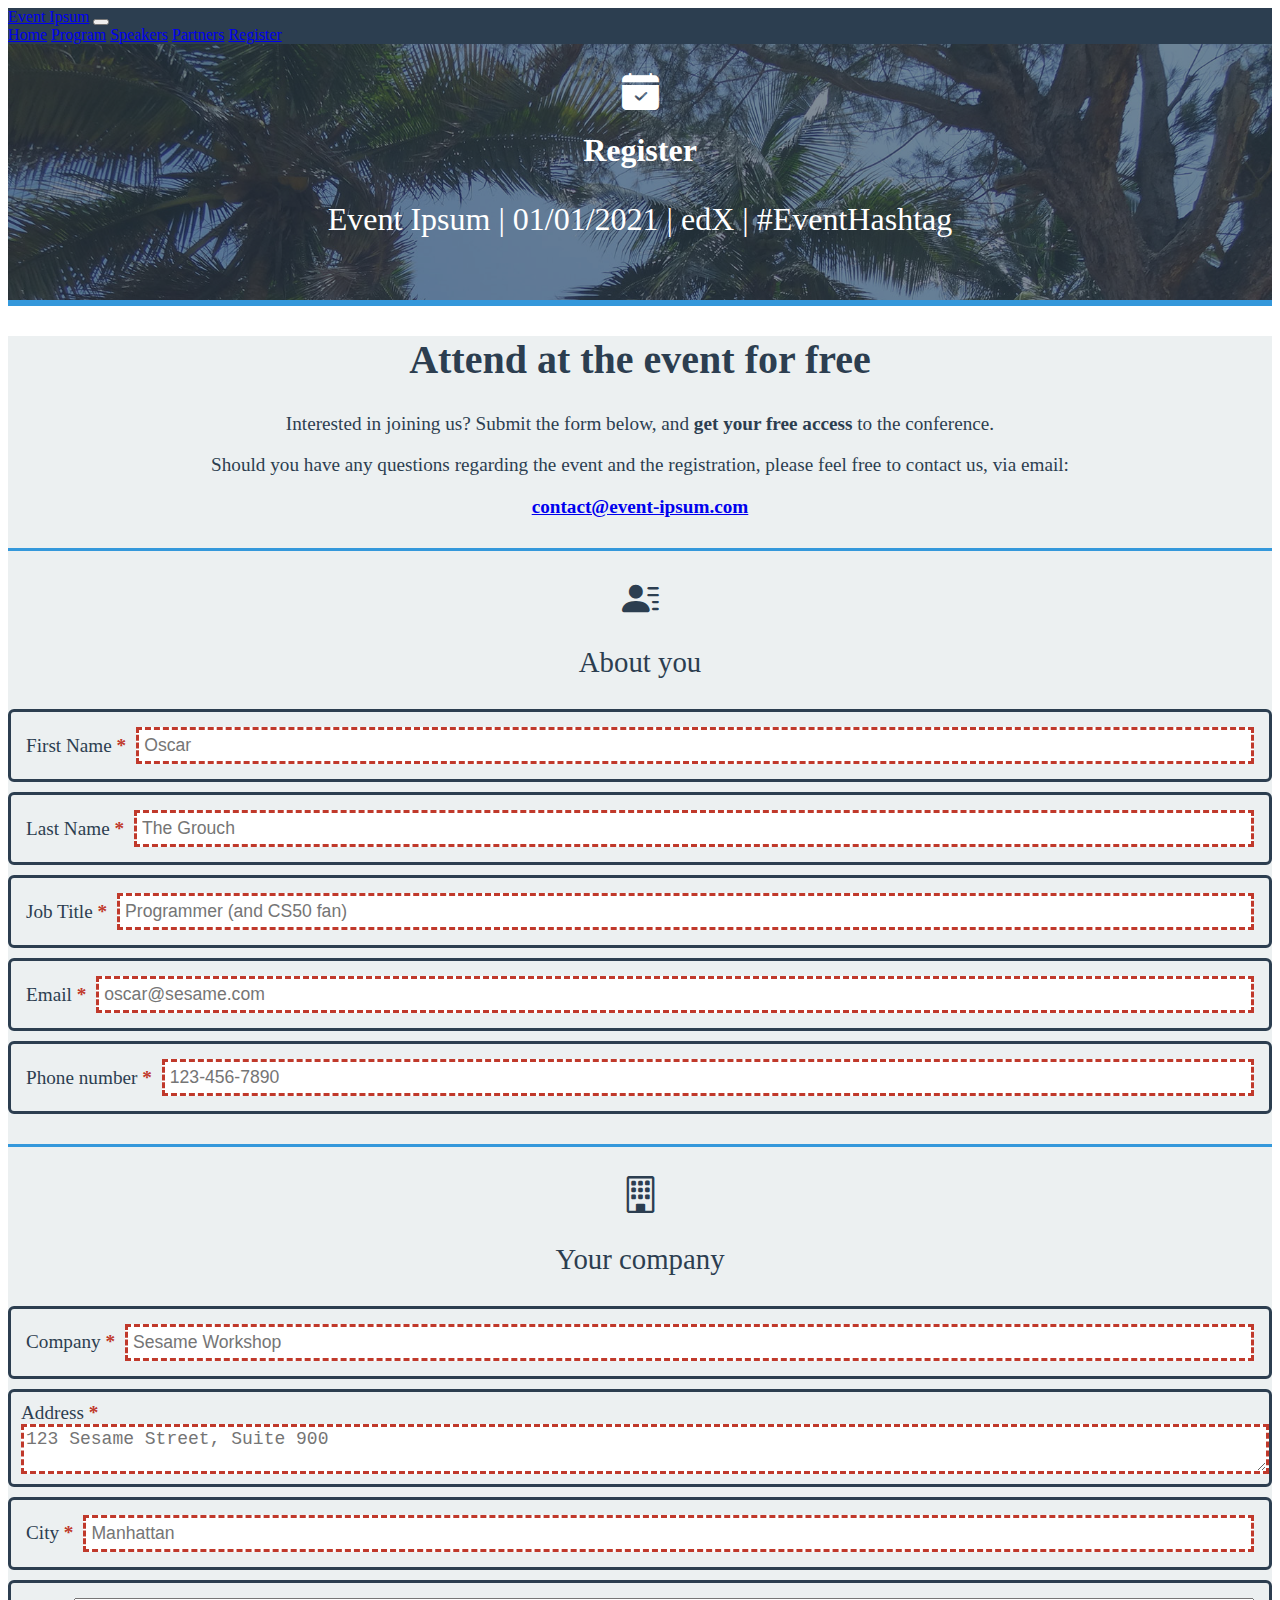
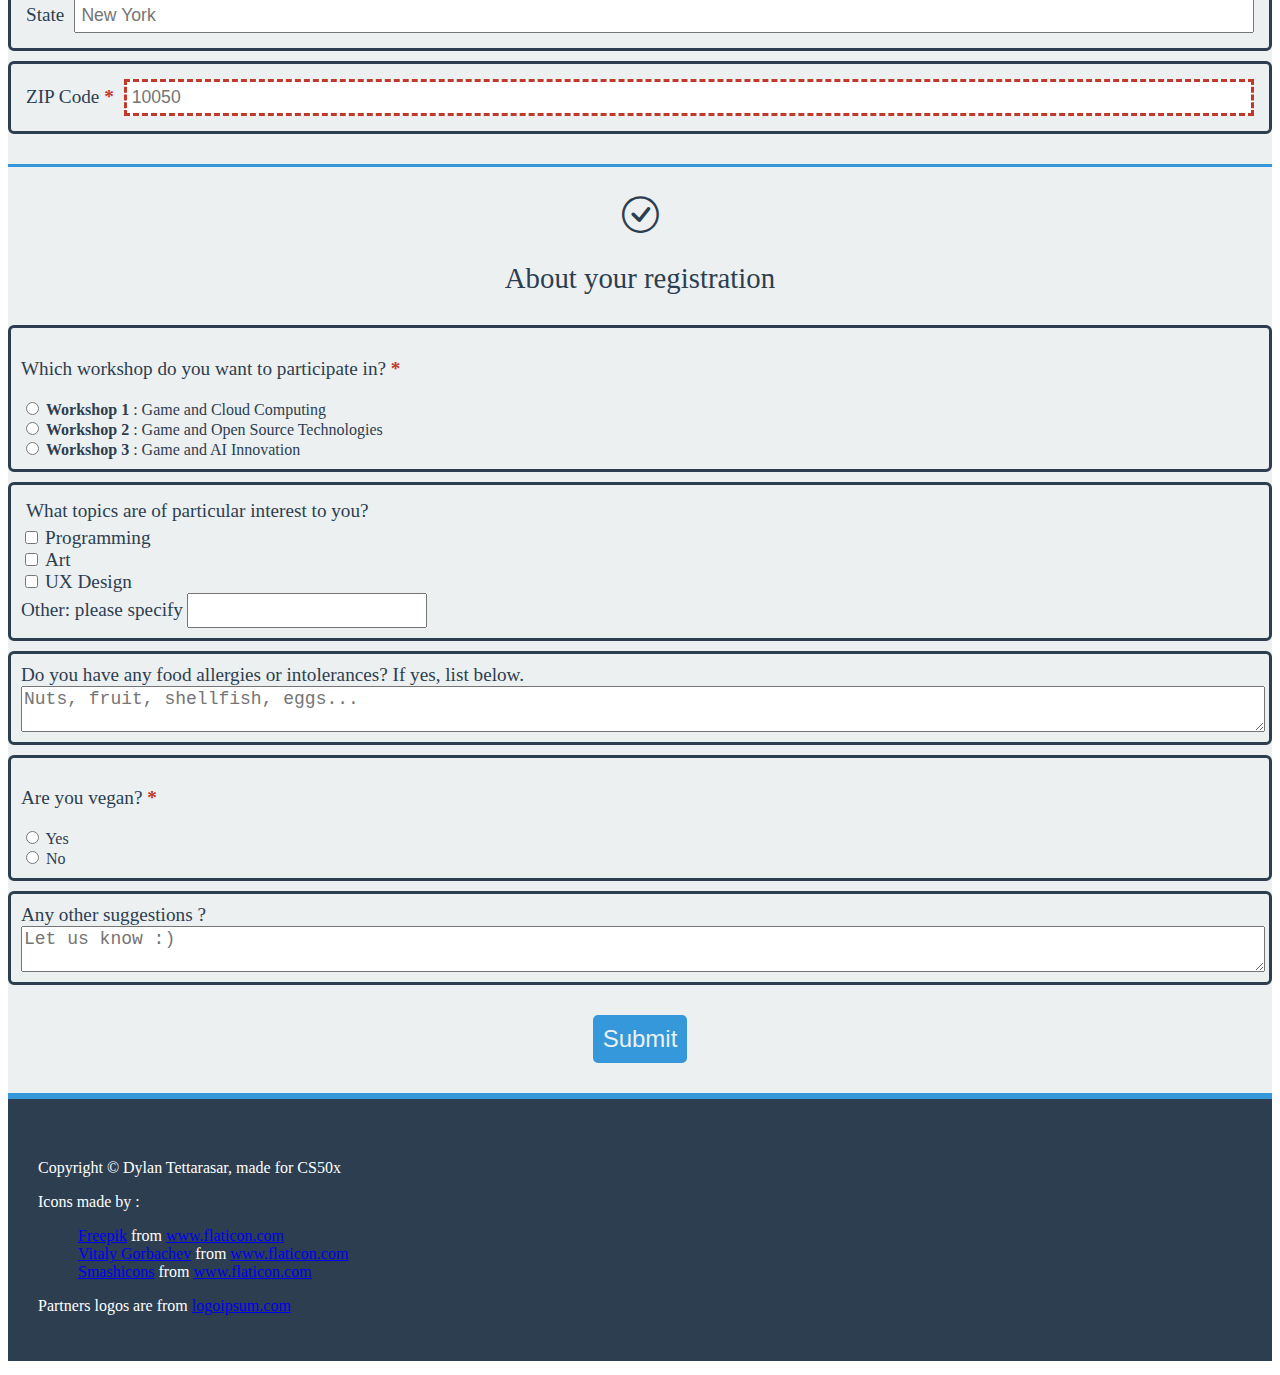
<file: register.html>
<!doctype html>

<html lang="en">
    <head>
        <meta charset="UTF-8" />
        <link
          rel="stylesheet"
          href="https://cdn.jsdelivr.net/npm/bootstrap@4.5.3/dist/css/bootstrap.min.css"
          integrity="sha384-TX8t27EcRE3e/ihU7zmQxVncDAy5uIKz4rEkgIXeMed4M0jlfIDPvg6uqKI2xXr2"
          crossorigin="anonymous"
        />
        <link
          rel="stylesheet"
          href="https://cdn.jsdelivr.net/npm/bootstrap-icons@1.3.0/font/bootstrap-icons.css"
        />
        <script
          src="https://code.jquery.com/jquery-3.5.1.slim.min.js"
          integrity="sha384-DfXdz2htPH0lsSSs5nCTpuj/zy4C+OGpamoFVy38MVBnE+IbbVYUew+OrCXaRkfj"
          crossorigin="anonymous"
        ></script>
        <script
          src="https://cdn.jsdelivr.net/npm/bootstrap@4.5.3/dist/js/bootstrap.bundle.min.js"
          integrity="sha384-ho+j7jyWK8fNQe+A12Hb8AhRq26LrZ/JpcUGGOn+Y7RsweNrtN/tE3MoK7ZeZDyx"
          crossorigin="anonymous"
        ></script>
        <link href="css/styles.css" rel="stylesheet" />
        <title>Event Ipsum - Register</title>
        <!-- favicon files, generated with https://www.favicon-generator.org/ -->
        <link rel="apple-touch-icon" sizes="57x57" href="img/favicon/apple-icon-57x57.png">
        <link rel="apple-touch-icon" sizes="60x60" href="img/favicon/apple-icon-60x60.png">
        <link rel="apple-touch-icon" sizes="72x72" href="img/favicon/apple-icon-72x72.png">
        <link rel="apple-touch-icon" sizes="76x76" href="img/favicon/apple-icon-76x76.png">
        <link rel="apple-touch-icon" sizes="114x114" href="img/favicon/apple-icon-114x114.png">
        <link rel="apple-touch-icon" sizes="120x120" href="img/favicon/apple-icon-120x120.png">
        <link rel="apple-touch-icon" sizes="144x144" href="img/favicon/apple-icon-144x144.png">
        <link rel="apple-touch-icon" sizes="152x152" href="img/favicon/apple-icon-152x152.png">
        <link rel="apple-touch-icon" sizes="180x180" href="img/favicon/apple-icon-180x180.png">
        <link rel="icon" type="image/png" sizes="192x192"  href="img/favicon/android-icon-192x192.png">
        <link rel="icon" type="image/png" sizes="32x32" href="img/favicon/favicon-32x32.png">
        <link rel="icon" type="image/png" sizes="96x96" href="img/favicon/favicon-96x96.png">
        <link rel="icon" type="image/png" sizes="16x16" href="img/favicon/favicon-16x16.png">
        <link rel="manifest" href="img/favicon/manifest.json">
        <meta name="msapplication-TileColor" content="#ffffff">
        <meta name="msapplication-TileImage" content="img/favicon/ms-icon-144x144.png">
        <meta name="theme-color" content="#ffffff">
    </head>
    <body>
        <header>
          <nav class="navbar navbar-expand-lg navbar-dark sticky-top">
            <a class="navbar-brand" href="index.html">Event Ipsum</a>
            <button
              class="navbar-toggler"
              type="button"
              data-toggle="collapse"
              data-target="#navbarNavAltMarkup"
              aria-controls="navbarNavAltMarkup"
              aria-expanded="false"
              aria-label="Toggle navigation"
            >
              <span class="navbar-toggler-icon"></span>
            </button>
            <div class="collapse navbar-collapse" id="navbarNavAltMarkup">
              <div>
                <div class="navbar-nav">
                  <a href="index.html" class="nav-item nav-link active">Home</a>
                  <a href="program.html" class="nav-item nav-link">Program</a>
                  <a href="speakers.html" class="nav-item nav-link">Speakers</a>
                  <a href="partners.html" class="nav-item nav-link">Partners</a>
                  <a href="register.html" class="nav-item nav-link">Register</a>
                </div>
              </div>
            </div>
          </nav>
        </header>
        <main>
          <div class="jumbotron top-banner">
            <section class="container-fluid">
              <div class="banner-content">
                <div class="row">
                  <div class="col">
                    <i class="bi bi-calendar-check-fill heading-icon"></i>
                    <h1>Register</h1>
                    <p class="baseline-small">Event Ipsum | 01/01/2021 | edX | #EventHashtag</p>
                  </div>
                </div>
              </div>
            </section>
          </div>
          <div class="jumbotron jumbotron-light">
            <section class="container">
              <div class="row">
                <div class="col-12">
                  <h2 class="heading-section">Attend at the event for free</h2>
                </div>
              </div>
              <div class="row">
                <div class="col-12">
                  <div class="form-container">
                    <form onsubmit="return false;" id="register-form">
                      <div class="registration-intro">
                        <p>Interested in joining us? Submit the form below, and <strong>get your free access</strong> to the conference.</p>
                        <p>Should you have any questions regarding the event and the registration, please feel free to contact us, via email:</p>
                        <p><a href="mailto:contact@event-ipsum.com"><strong>contact@event-ipsum.com</strong></a></p>
                      </div>
                      <div class="separator-line"></div>
                      <div>
                        <i class="bi bi-person-lines-fill heading-icon"></i>
                        <p class="form-section-heading">About you</p>
                      </div>
                      <div class="first-name-field field-container">
                        <label id="first-name-label">First Name <span class="required-star">*</span></label>
                        <input class="required-input" required id='first-name-input' type="text" name="first-name" placeholder="Oscar">
                      </div>
                      <div class="last-name-field field-container">
                        <label id="last-name-label">Last Name <span class="required-star">*</span></label>
                        <input class="required-input" required id='last-name-input' type="text" name="last-name" placeholder="The Grouch">
                      </div>
                      <div class="title-field field-container">
                        <label id="job-title-label">Job Title <span class="required-star">*</span></label>
                        <input class="required-input" required id='job-title-input' type="text" name="job-title" placeholder="Programmer (and CS50 fan)">
                      </div>
                      <div class="email-field field-container">
                        <label id="email-label" for="email-input">Email <span class="required-star">*</span></label>
                        <input class="required-input" id="email-input" type="email" name="email" pattern="^.+@[^\.].*\.[a-z]{2,}$" placeholder='oscar@sesame.com' required />
                      </div>
                      <div class="phone-field field-container">
                        <label id="phone-label" for="phone-input">Phone number <span class="required-star">*</span></label>
                        <input class="required-input" type="tel" id="phone-input" name="phone" pattern="[0-9]{3}-[0-9]{3}-[0-9]{4}" required placeholder="123-456-7890">
                      </div>
                      <div class="separator-line"></div>
                      <div>
                        <i class="bi bi-building heading-icon"></i>
                        <p class="form-section-heading">Your company</p>
                      </div>
                      <div class="company-name-field field-container">
                        <label id="company-label">Company <span class="required-star">*</span></label>
                        <input class="required-input" required id='company-input' type="text" name="company" placeholder="Sesame Workshop">
                      </div>
                      <div class="company-address-field text-container">
                        <label id="address-label">Address <span class="required-star">*</span></label>
                        <textarea class="required-input" id="address-input" required name="address-field" placeholder="123 Sesame Street, Suite 900"></textarea>
                      </div>
                      <div class="company-city-field field-container">
                        <label id="city-label">City <span class="required-star">*</span></label>
                        <input class="required-input" required id='city-input' type="text" name="city" placeholder="Manhattan">
                      </div>
                      <div class="field-container">
                        <label id="state-label">State</label>
                        <input id='state-input' type="text" name="state" placeholder="New York">
                      </div>
                      <div class="company-zip-code-field field-container">
                        <label id="zip-code-label">ZIP Code <span class="required-star">*</span></label>
                        <input class="required-input" required id='zip-code-input' type="text" name="zip-code" placeholder="10050" pattern="^\d{5}$">
                      </div>
                      <div class="separator-line"></div>
                      <div>
                        <i class="bi bi-check-circle heading-icon"></i>
                        <p class="form-section-heading">About your registration</p>
                      </div>
                      <div class="radio-container workshop-choice-field">
                        <div>
                          <p class="workshops-label">Which workshop do you want to participate in? <span class="required-star">*</span></p>
                        </div>
                        <input type="radio" name="workshop-selection" class="workshop-selection" value="ws1"> <strong>Workshop 1</strong> : Game and Cloud Computing <br>
                        <input type="radio" name="workshop-selection" class="workshop-selection" value="ws2"> <strong>Workshop 2</strong> : Game and Open Source Technologies <br>
                        <input type="radio" name="workshop-selection" class="workshop-selection" value="ws3"> <strong>Workshop 3</strong> : Game and AI Innovation <br>
                      </div>
                      <div class="checkbox-container">
                        <div class="checkbox-label">
                          <p>What topics are of particular interest to you?</p>
                        </div>
                        <div>
                          <input type="checkbox" id="topic-programming" value="topic-programming" class="topic-selection" name="topic-selection">
                          <label for="topic-programming">Programming</label>
                        </div>
                        <div>
                          <input type="checkbox" id="topic-art" value="topic-art" class="topic-selection" name="topic-selection">
                          <label for="topic-art">Art</label>
                        </div>
                        <div>
                          <input type="checkbox" id="topic-ux-design" value="topic-ux-design" class="topic-selection" name="topic-selection">
                          <label for="topic-ux-design">UX Design</label>
                        </div>
                        <div>
                          <label for="other-topics-text">Other: please specify</label>
                          <input type="text" id="other-topics-text" name="other-text" />
                        </div>
                      </div>
                      <div class="text-container">
                        <label id="allergies-label">Do you have any food allergies or intolerances? If yes, list below.</label>
                        <textarea id="allergies-input" placeholder="Nuts, fruit, shellfish, eggs..." name="allergies-field"></textarea>
                      </div>
                      <div class="radio-container vegan-field">
                        <div>
                          <p class="workshops-label">Are you vegan? <span class="required-star">*</span></p>
                        </div>
                        <input type="radio" class="vegan" name="vegan" value="yes"> Yes<br>
                        <input type="radio" class="vegan" name="vegan" value="no"> No<br>
                      </div>
                      <div class="text-container">
                        <label id="comment-label">Any other suggestions ?</label>
                        <textarea id="comment-input" placeholder="Let us know :)" name="comment-field"></textarea>
                      </div>
                      <button id="submit" >Submit</button>
                    </form>
                  </div>
                  <div class="form-success">
                    <div class="separator-line"></div>
                      <div>
                        <i class="bi bi-calendar-check-fill heading-icon"></i>
                        <p class="form-section-heading">Thank you!</p>
                      </div>
                      <div class="registration-intro">
                        <p>We've received your registration request. Our team will contact you and send you a confirmation, with all the details you need to attend at the event.</p>
                        <p>See you soon!</p>
                      </div>
                  </div>
                </div>
              </div>
            </section>
          </div>
        </main>
        <footer>
          <div class="container text-center">
            <p>Copyright &copy; Dylan Tettarasar, made for CS50x</p>
            <div>
              Icons made by :
              <ul>
                <li>
                  <a href="https://www.flaticon.com/authors/freepik" title="Freepik"
                    >Freepik</a
                  >
                  from
                  <a href="https://www.flaticon.com/" title="Flaticon"
                    >www.flaticon.com</a
                  >
                </li>
                <li>
                  <a
                    href="https://www.flaticon.com/authors/vitaly-gorbachev"
                    title="Vitaly Gorbachev"
                    >Vitaly Gorbachev</a
                  >
                  from
                  <a href="https://www.flaticon.com/" title="Flaticon"
                    >www.flaticon.com</a
                  >
                </li>
                <li>
                  <a href="https://smashicons.com/" title="Smashicons">Smashicons</a> from <a href="https://www.flaticon.com/" title="Flaticon">www.flaticon.com</a>
                </li>
              </ul>
            </div>
            <p>Partners logos are from <a target="_blank" href="https://logoipsum.com">logoipsum.com</a></p>
          </div>
        </footer>
        <div class='btn-to-top' id='btn-top'>
          <svg version="1.1" id="Capa_1" xmlns="http://www.w3.org/2000/svg" xmlns:xlink="http://www.w3.org/1999/xlink" x="0px" y="0px"
             width="40px" height="40px" viewBox="0 0 444.819 444.819" style="enable-background:new 0 0 444.819 444.819;"
             xml:space="preserve">
          <g>
            <path d="M434.252,208.708L248.387,22.843c-7.042-7.043-15.693-10.564-25.977-10.564c-10.467,0-19.036,3.521-25.697,10.564
              L10.848,208.708C3.615,215.94,0,224.604,0,234.692c0,9.897,3.619,18.459,10.848,25.693l21.411,21.409
              c6.854,7.231,15.42,10.855,25.697,10.855c10.278,0,18.842-3.624,25.697-10.855l83.939-83.651v200.998
              c0,9.89,3.567,17.936,10.706,24.126c7.139,6.184,15.752,9.273,25.837,9.273h36.545c10.089,0,18.698-3.09,25.837-9.273
              c7.139-6.188,10.712-14.236,10.712-24.126V198.144l83.938,83.651c6.848,7.231,15.413,10.855,25.7,10.855
              c10.082,0,18.747-3.624,25.975-10.855l21.409-21.409c7.043-7.426,10.567-15.988,10.567-25.693
              C444.819,224.795,441.295,216.134,434.252,208.708z"/>
          </g>
          </svg>
        </div>
        <script src="js/script.js"></script>
    </body>
</html>
</file>
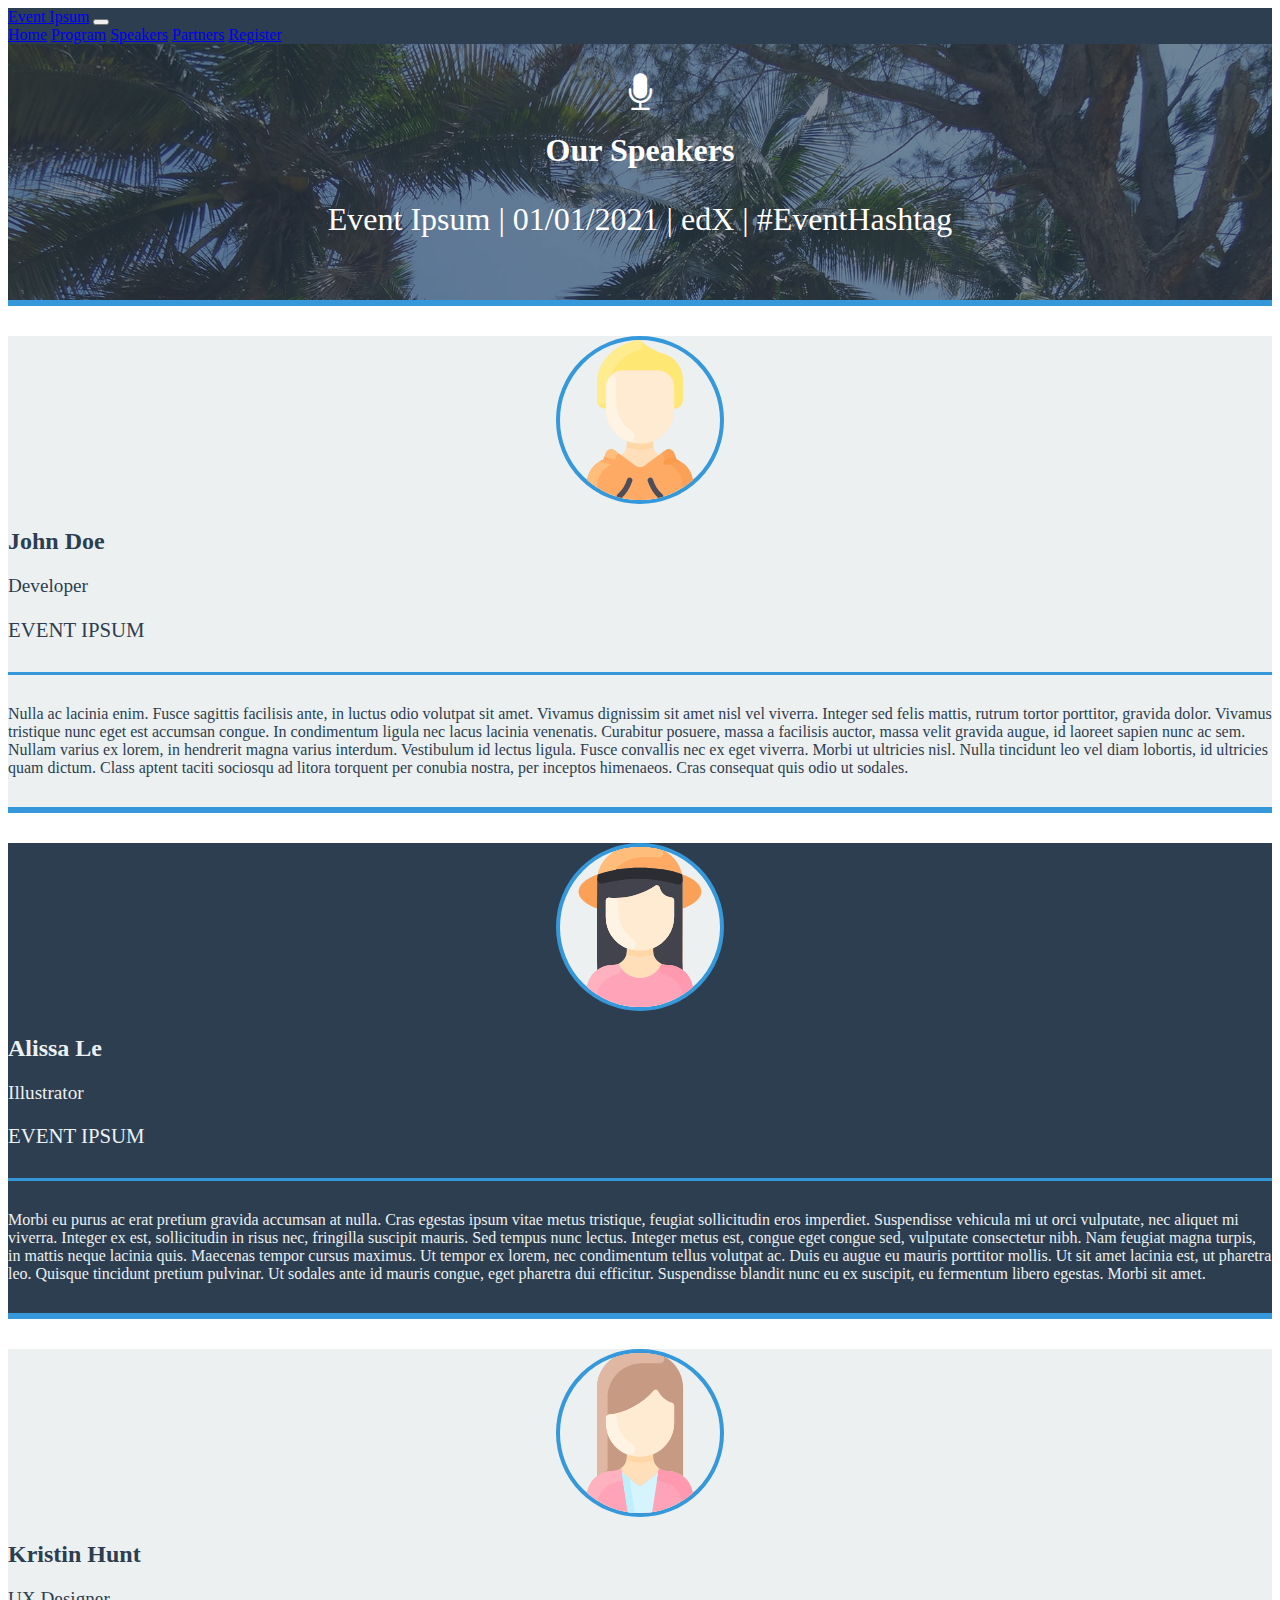
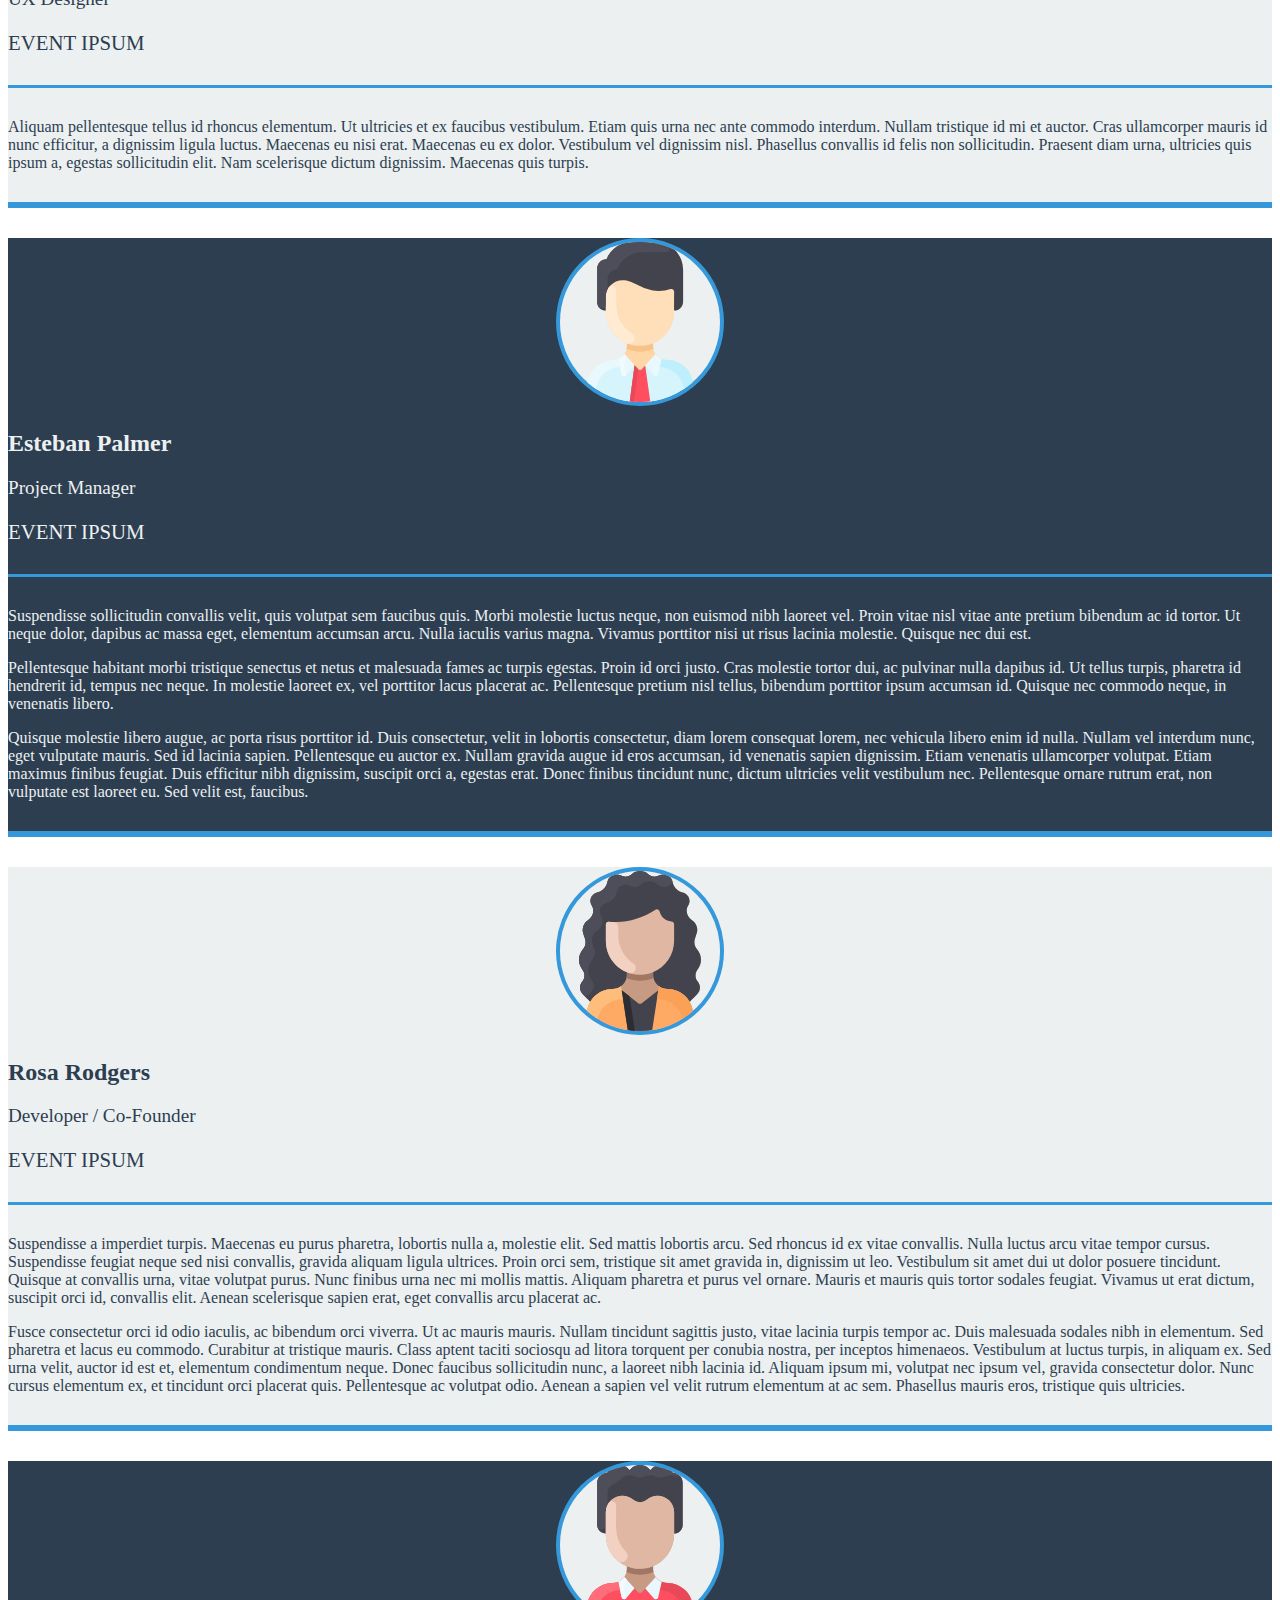
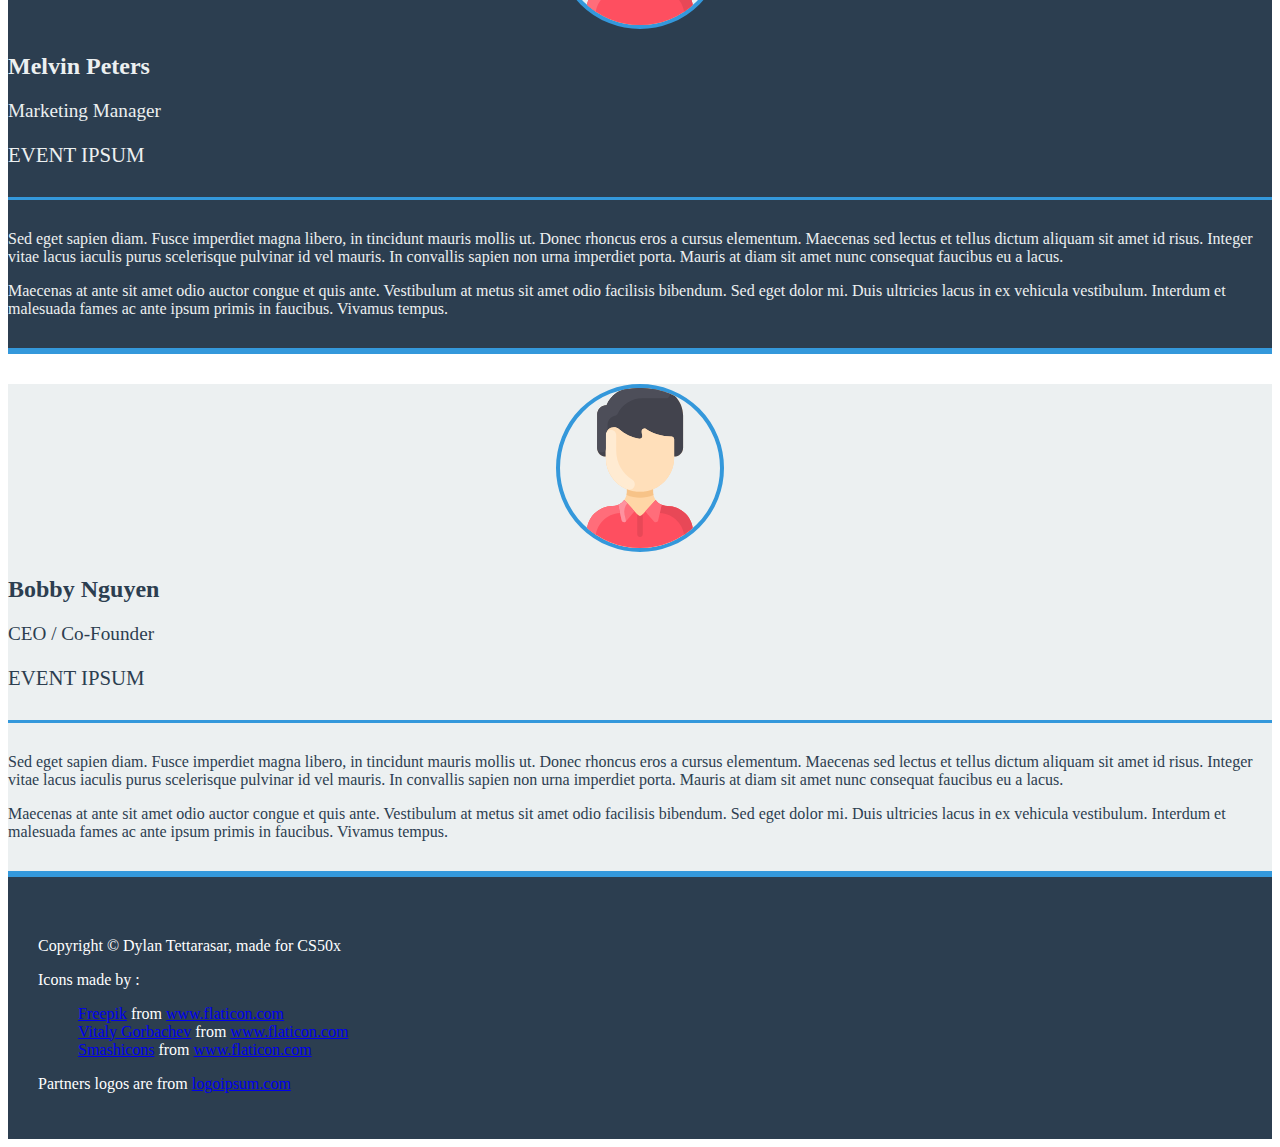
<file: speakers.html>
<!doctype html>

<html lang="en">
    <head>
        <meta charset="UTF-8" />
        <link
          rel="stylesheet"
          href="https://cdn.jsdelivr.net/npm/bootstrap@4.5.3/dist/css/bootstrap.min.css"
          integrity="sha384-TX8t27EcRE3e/ihU7zmQxVncDAy5uIKz4rEkgIXeMed4M0jlfIDPvg6uqKI2xXr2"
          crossorigin="anonymous"
        />
        <link
          rel="stylesheet"
          href="https://cdn.jsdelivr.net/npm/bootstrap-icons@1.3.0/font/bootstrap-icons.css"
        />
        <script
          src="https://code.jquery.com/jquery-3.5.1.slim.min.js"
          integrity="sha384-DfXdz2htPH0lsSSs5nCTpuj/zy4C+OGpamoFVy38MVBnE+IbbVYUew+OrCXaRkfj"
          crossorigin="anonymous"
        ></script>
        <script
          src="https://cdn.jsdelivr.net/npm/bootstrap@4.5.3/dist/js/bootstrap.bundle.min.js"
          integrity="sha384-ho+j7jyWK8fNQe+A12Hb8AhRq26LrZ/JpcUGGOn+Y7RsweNrtN/tE3MoK7ZeZDyx"
          crossorigin="anonymous"
        ></script>
        <link href="css/styles.css" rel="stylesheet" />
        <title>Event Ipsum - Speakers</title>
        <!-- favicon files, generated with https://www.favicon-generator.org/ -->
        <link rel="apple-touch-icon" sizes="57x57" href="img/favicon/apple-icon-57x57.png">
        <link rel="apple-touch-icon" sizes="60x60" href="img/favicon/apple-icon-60x60.png">
        <link rel="apple-touch-icon" sizes="72x72" href="img/favicon/apple-icon-72x72.png">
        <link rel="apple-touch-icon" sizes="76x76" href="img/favicon/apple-icon-76x76.png">
        <link rel="apple-touch-icon" sizes="114x114" href="img/favicon/apple-icon-114x114.png">
        <link rel="apple-touch-icon" sizes="120x120" href="img/favicon/apple-icon-120x120.png">
        <link rel="apple-touch-icon" sizes="144x144" href="img/favicon/apple-icon-144x144.png">
        <link rel="apple-touch-icon" sizes="152x152" href="img/favicon/apple-icon-152x152.png">
        <link rel="apple-touch-icon" sizes="180x180" href="img/favicon/apple-icon-180x180.png">
        <link rel="icon" type="image/png" sizes="192x192"  href="img/favicon/android-icon-192x192.png">
        <link rel="icon" type="image/png" sizes="32x32" href="img/favicon/favicon-32x32.png">
        <link rel="icon" type="image/png" sizes="96x96" href="img/favicon/favicon-96x96.png">
        <link rel="icon" type="image/png" sizes="16x16" href="img/favicon/favicon-16x16.png">
        <link rel="manifest" href="img/favicon/manifest.json">
        <meta name="msapplication-TileColor" content="#ffffff">
        <meta name="msapplication-TileImage" content="img/favicon/ms-icon-144x144.png">
        <meta name="theme-color" content="#ffffff">
    </head>
    <body>
        <header>
          <nav class="navbar navbar-expand-lg navbar-dark sticky-top">
            <a class="navbar-brand" href="index.html">Event Ipsum</a>
            <button
              class="navbar-toggler"
              type="button"
              data-toggle="collapse"
              data-target="#navbarNavAltMarkup"
              aria-controls="navbarNavAltMarkup"
              aria-expanded="false"
              aria-label="Toggle navigation"
            >
              <span class="navbar-toggler-icon"></span>
            </button>
            <div class="collapse navbar-collapse" id="navbarNavAltMarkup">
              <div>
                <div class="navbar-nav">
                  <a href="index.html" class="nav-item nav-link active">Home</a>
                  <a href="program.html" class="nav-item nav-link">Program</a>
                  <a href="speakers.html" class="nav-item nav-link">Speakers</a>
                  <a href="partners.html" class="nav-item nav-link">Partners</a>
                  <a href="register.html" class="nav-item nav-link">Register</a>
                </div>
              </div>
            </div>
          </nav>
        </header>
        <main>
          <div class="jumbotron top-banner">
            <section class="container-fluid">
              <div class="banner-content">
                <div class="row">
                  <div class="col">
                    <i class="bi bi-mic-fill heading-icon"></i>
                    <h1>Our Speakers</h1>
                    <p class="baseline-small">Event Ipsum | 01/01/2021 | edX | #EventHashtag</p>
                  </div>
                </div>
              </div>
            </section>
          </div>
          <div id="speaker-john-doe" class="jumbotron jumbotron-light">
            <section class="container">
              <div class="row">
                <div class="col-xs-12 col-md-3 speaker-info">
                  <img
                    class="img-fluid speaker-picture-page"
                    src="img/speakers/003-man-1.svg"
                    alt="speaker photo"
                  />
                </div>
                <div class="col-xs-12 col-md-9 speaker-bio">
                  <h2 class="speaker-name">John Doe</h2>
                  <p class="speaker-title">Developer</p>
                  <p class="speaker-company">Event Ipsum</p>
                  <div class="separator-line"></div>
                  <p>
                    Nulla ac lacinia enim. Fusce sagittis facilisis ante, in luctus odio volutpat sit amet. Vivamus dignissim sit amet nisl vel viverra. 
                    Integer sed felis mattis, rutrum tortor porttitor, gravida dolor. Vivamus tristique nunc eget est accumsan congue.
                    In condimentum ligula nec lacus lacinia venenatis. Curabitur posuere, massa a facilisis auctor, massa velit gravida augue, id laoreet sapien nunc ac sem.
                    Nullam varius ex lorem, in hendrerit magna varius interdum. Vestibulum id lectus ligula. Fusce convallis nec ex eget viverra.
                    Morbi ut ultricies nisl. Nulla tincidunt leo vel diam lobortis, id ultricies quam dictum.
                    Class aptent taciti sociosqu ad litora torquent per conubia nostra, per inceptos himenaeos. Cras consequat quis odio ut sodales.
                  </p>
                </div>
              </div>
            </section>
          </div>
          <div id="speaker-alissa-le" class="jumbotron jumbotron-dark">
            <section class="container">
              <div class="row">
                <div class="col-xs-12 col-md-3 speaker-info">
                  <img
                    class="img-fluid speaker-picture-page"
                    src="img/speakers/002-woman.svg"
                    alt="speaker photo"
                  />
                </div>
                <div class="col-xs-12 col-md-9 speaker-bio">
                  <h2 class="speaker-name">Alissa Le</h2>
                  <p class="speaker-title">Illustrator</p>
                  <p class="speaker-company">Event Ipsum</p>
                  <div class="separator-line"></div>
                  <p>
                    Morbi eu purus ac erat pretium gravida accumsan at nulla. Cras egestas ipsum vitae metus tristique, feugiat sollicitudin eros imperdiet. 
                    Suspendisse vehicula mi ut orci vulputate, nec aliquet mi viverra. Integer ex est, sollicitudin in risus nec, fringilla suscipit mauris. 
                    Sed tempus nunc lectus. Integer metus est, congue eget congue sed, vulputate consectetur nibh. Nam feugiat magna turpis, in mattis neque lacinia quis. 
                    Maecenas tempor cursus maximus. Ut tempor ex lorem, nec condimentum tellus volutpat ac. Duis eu augue eu mauris porttitor mollis. 
                    Ut sit amet lacinia est, ut pharetra leo. Quisque tincidunt pretium pulvinar. Ut sodales ante id mauris congue, eget pharetra dui efficitur. Suspendisse blandit nunc eu ex suscipit, eu fermentum libero egestas. Morbi sit amet. 
                  </p>
                </div>
              </div>
            </section>
          </div>
          <div id="speaker-kristin-hunt" class="jumbotron jumbotron-light">
            <section class="container">
              <div class="row">
                <div class="col-xs-12 col-md-3 speaker-info">
                  <img
                    class="img-fluid speaker-picture-page"
                    src="img/speakers/001-woman.svg"
                    alt="speaker photo"
                  />
                </div>
                <div class="col-xs-12 col-md-9 speaker-bio">
                  <h2 class="speaker-name">Kristin Hunt</h2>
                  <p class="speaker-title">UX Designer</p>
                  <p class="speaker-company">Event Ipsum</p>
                  <div class="separator-line"></div>
                  <p>
                    Aliquam pellentesque tellus id rhoncus elementum. Ut ultricies et ex faucibus vestibulum. Etiam quis urna nec ante commodo interdum. 
                    Nullam tristique id mi et auctor. Cras ullamcorper mauris id nunc efficitur, a dignissim ligula luctus. Maecenas eu nisi erat. 
                    Maecenas eu ex dolor. Vestibulum vel dignissim nisl. Phasellus convallis id felis non sollicitudin. 
                    Praesent diam urna, ultricies quis ipsum a, egestas sollicitudin elit. Nam scelerisque dictum dignissim. Maecenas quis turpis. 
                  </p>
                </div>
              </div>
            </section>
          </div>
          <div id="speaker-esteban-palmer" class="jumbotron jumbotron-dark">
            <section class="container">
              <div class="row">
                <div class="col-xs-12 col-md-3 speaker-info">
                  <img
                    class="img-fluid speaker-picture-page"
                    src="img/speakers/004-man-2.svg"
                    alt="speaker photo"
                  />
                </div>
                <div class="col-xs-12 col-md-9 speaker-bio">
                  <h2 class="speaker-name">Esteban Palmer</h2>
                  <p class="speaker-title">Project Manager</p>
                  <p class="speaker-company">Event Ipsum</p>
                  <div class="separator-line"></div>
                  <p>
                    Suspendisse sollicitudin convallis velit, quis volutpat sem faucibus quis. Morbi molestie luctus neque, non euismod nibh laoreet vel. 
                    Proin vitae nisl vitae ante pretium bibendum ac id tortor. Ut neque dolor, dapibus ac massa eget, elementum accumsan arcu. 
                    Nulla iaculis varius magna. Vivamus porttitor nisi ut risus lacinia molestie. Quisque nec dui est. 
                  </p>
                  <p>
                    Pellentesque habitant morbi tristique senectus et netus et malesuada fames ac turpis egestas. 
                    Proin id orci justo. Cras molestie tortor dui, ac pulvinar nulla dapibus id. Ut tellus turpis, pharetra id hendrerit id, tempus nec neque. 
                    In molestie laoreet ex, vel porttitor lacus placerat ac. Pellentesque pretium nisl tellus, bibendum porttitor ipsum accumsan id. 
                    Quisque nec commodo neque, in venenatis libero. 
                  </p>
                  <p>
                    Quisque molestie libero augue, ac porta risus porttitor id. Duis consectetur, velit in lobortis consectetur, diam lorem consequat lorem, nec vehicula libero enim id nulla. 
                    Nullam vel interdum nunc, eget vulputate mauris. Sed id lacinia sapien. Pellentesque eu auctor ex. Nullam gravida augue id eros accumsan, id venenatis sapien dignissim. 
                    Etiam venenatis ullamcorper volutpat. Etiam maximus finibus feugiat. Duis efficitur nibh dignissim, suscipit orci a, egestas erat. Donec finibus tincidunt nunc, dictum ultricies velit vestibulum nec. 
                    Pellentesque ornare rutrum erat, non vulputate est laoreet eu. Sed velit est, faucibus. 
                  </p>
                </div>
              </div>
            </section>
          </div>
          <div id="speaker-rosa-rodgers" class="jumbotron jumbotron-light">
            <section class="container">
              <div class="row">
                <div class="col-xs-12 col-md-3 speaker-info">
                  <img
                    class="img-fluid speaker-picture-page"
                    src="img/speakers/006-woman-1.svg"
                    alt="speaker photo"
                  />
                </div>
                <div class="col-xs-12 col-md-9 speaker-bio">
                  <h2 class="speaker-name">Rosa Rodgers</h2>
                  <p class="speaker-title">Developer / Co-Founder</p>
                  <p class="speaker-company">Event Ipsum</p>
                  <div class="separator-line"></div>
                  <p>
                    Suspendisse a imperdiet turpis. Maecenas eu purus pharetra, lobortis nulla a, molestie elit. Sed mattis lobortis arcu. 
                    Sed rhoncus id ex vitae convallis. Nulla luctus arcu vitae tempor cursus. Suspendisse feugiat neque sed nisi convallis, gravida aliquam ligula ultrices. 
                    Proin orci sem, tristique sit amet gravida in, dignissim ut leo. Vestibulum sit amet dui ut dolor posuere tincidunt. 
                    Quisque at convallis urna, vitae volutpat purus. Nunc finibus urna nec mi mollis mattis. Aliquam pharetra et purus vel ornare. 
                    Mauris et mauris quis tortor sodales feugiat. Vivamus ut erat dictum, suscipit orci id, convallis elit. 
                    Aenean scelerisque sapien erat, eget convallis arcu placerat ac. 
                  </p>
                  <p>
                    Fusce consectetur orci id odio iaculis, ac bibendum orci viverra. Ut ac mauris mauris. Nullam tincidunt sagittis justo, vitae lacinia turpis tempor ac. 
                    Duis malesuada sodales nibh in elementum. Sed pharetra et lacus eu commodo. Curabitur at tristique mauris. 
                    Class aptent taciti sociosqu ad litora torquent per conubia nostra, per inceptos himenaeos. Vestibulum at luctus turpis, in aliquam ex. 
                    Sed urna velit, auctor id est et, elementum condimentum neque. Donec faucibus sollicitudin nunc, a laoreet nibh lacinia id. 
                    Aliquam ipsum mi, volutpat nec ipsum vel, gravida consectetur dolor. Nunc cursus elementum ex, et tincidunt orci placerat quis. 
                    Pellentesque ac volutpat odio. Aenean a sapien vel velit rutrum elementum at ac sem. Phasellus mauris eros, tristique quis ultricies. 
                  </p>
                </div>
                
              </div>
            </section>
          </div>
          <div id="speaker-melvin-peters" class="jumbotron jumbotron-dark">
            <section class="container">
              <div class="row">
                <div class="col-xs-12 col-md-3 speaker-info">
                  <img
                    class="img-fluid speaker-picture-page"
                    src="img/speakers/007-man-4.svg"
                    alt="speaker photo"
                  />
                </div>
                <div class="col-xs-12 col-md-9 speaker-bio">
                  <h2 class="speaker-name">Melvin Peters</h2>
                  <p class="speaker-title">Marketing Manager</p>
                  <p class="speaker-company">Event Ipsum</p>
                  <div class="separator-line"></div>
                  <p>
                    Sed eget sapien diam. Fusce imperdiet magna libero, in tincidunt mauris mollis ut. Donec rhoncus eros a cursus elementum. 
                    Maecenas sed lectus et tellus dictum aliquam sit amet id risus. Integer vitae lacus iaculis purus scelerisque pulvinar id vel mauris. 
                    In convallis sapien non urna imperdiet porta. Mauris at diam sit amet nunc consequat faucibus eu a lacus. 
                  </p>
                  <p>
                    Maecenas at ante sit amet odio auctor congue et quis ante. Vestibulum at metus sit amet odio facilisis bibendum. 
                    Sed eget dolor mi. Duis ultricies lacus in ex vehicula vestibulum. 
                    Interdum et malesuada fames ac ante ipsum primis in faucibus. Vivamus tempus. 
                  </p>
                </div>
              </div>
            </section>
          </div>
          <div id="speaker-bobby-nguyen" class="jumbotron jumbotron-light">
            <section class="container">
              <div class="row">
                <div class="col-xs-12 col-md-3 speaker-info">
                  <img
                    class="img-fluid speaker-picture-page"
                    src="img/speakers/005-man-3.svg"
                    alt="speaker photo"
                  />
                </div>
                <div class="col-xs-12 col-md-9 speaker-bio">
                  <h2 class="speaker-name">Bobby Nguyen</h2>
                  <p class="speaker-title">CEO / Co-Founder</p>
                  <p class="speaker-company">Event Ipsum</p>
                  <div class="separator-line"></div>
                  <p>
                    Sed eget sapien diam. Fusce imperdiet magna libero, in tincidunt mauris mollis ut. Donec rhoncus eros a cursus elementum. 
                    Maecenas sed lectus et tellus dictum aliquam sit amet id risus. Integer vitae lacus iaculis purus scelerisque pulvinar id vel mauris. 
                    In convallis sapien non urna imperdiet porta. Mauris at diam sit amet nunc consequat faucibus eu a lacus. 
                  </p>
                  <p>
                    Maecenas at ante sit amet odio auctor congue et quis ante. Vestibulum at metus sit amet odio facilisis bibendum. 
                    Sed eget dolor mi. Duis ultricies lacus in ex vehicula vestibulum. 
                    Interdum et malesuada fames ac ante ipsum primis in faucibus. Vivamus tempus. 
                  </p>
                </div>
              </div>
            </section>
          </div>
        </main>
        <footer>
          <div class="container text-center">
            <p>Copyright &copy; Dylan Tettarasar, made for CS50x</p>
            <div>
              Icons made by :
              <ul>
                <li>
                  <a href="https://www.flaticon.com/authors/freepik" title="Freepik"
                    >Freepik</a
                  >
                  from
                  <a href="https://www.flaticon.com/" title="Flaticon"
                    >www.flaticon.com</a
                  >
                </li>
                <li>
                  <a
                    href="https://www.flaticon.com/authors/vitaly-gorbachev"
                    title="Vitaly Gorbachev"
                    >Vitaly Gorbachev</a
                  >
                  from
                  <a href="https://www.flaticon.com/" title="Flaticon"
                    >www.flaticon.com</a
                  >
                </li>
                <li>
                  <a href="https://smashicons.com/" title="Smashicons">Smashicons</a> from <a href="https://www.flaticon.com/" title="Flaticon">www.flaticon.com</a>
                </li>
              </ul>
            </div>
            <p>Partners logos are from <a target="_blank" href="https://logoipsum.com">logoipsum.com</a></p>
          </div>
        </footer>
        <div class='btn-to-top' id='btn-top'>
          <svg version="1.1" id="Capa_1" xmlns="http://www.w3.org/2000/svg" xmlns:xlink="http://www.w3.org/1999/xlink" x="0px" y="0px"
             width="40px" height="40px" viewBox="0 0 444.819 444.819" style="enable-background:new 0 0 444.819 444.819;"
             xml:space="preserve">
          <g>
            <path d="M434.252,208.708L248.387,22.843c-7.042-7.043-15.693-10.564-25.977-10.564c-10.467,0-19.036,3.521-25.697,10.564
              L10.848,208.708C3.615,215.94,0,224.604,0,234.692c0,9.897,3.619,18.459,10.848,25.693l21.411,21.409
              c6.854,7.231,15.42,10.855,25.697,10.855c10.278,0,18.842-3.624,25.697-10.855l83.939-83.651v200.998
              c0,9.89,3.567,17.936,10.706,24.126c7.139,6.184,15.752,9.273,25.837,9.273h36.545c10.089,0,18.698-3.09,25.837-9.273
              c7.139-6.188,10.712-14.236,10.712-24.126V198.144l83.938,83.651c6.848,7.231,15.413,10.855,25.7,10.855
              c10.082,0,18.747-3.624,25.975-10.855l21.409-21.409c7.043-7.426,10.567-15.988,10.567-25.693
              C444.819,224.795,441.295,216.134,434.252,208.708z"/>
          </g>
          </svg>
        </div>
        <script src="/js/script.js"></script>
    </body>
</html>
</file>
<file: css/styles.css>
/* main rules */

.navbar,
footer
{
    background-color: #2c3e50;
}

.container
{
    margin-top: 30px;
}

.welcome-section,
.top-banner
{
    background: url(../img/img-intro.jpg);
    background-size:cover;
    padding: 0;
    margin: 0 auto;
}

.welcome-section .container-fluid,
.top-banner .container-fluid
{
    background: rgba(44, 62, 80, 0.6);
    margin: 0;
}

.welcome-content,
.banner-content
{
    color: #fff;
    text-align: center;
}

.banner-content
{
    padding : 30px 0;
}

.welcome-content
{
    height: 100vh;
    padding-top: 25vh;
}

.welcome-content .row,
.banner-content .row
{
    align-content: center;
}

section
{
    margin-bottom: 30px;
}

.welcome-section h1
{
    font-size: 2.5rem;
}

.baseline
{
    margin-top: 30px;
    font-size: 1.5625rem;
}

.heading-icon
{
    font-size: 2.3rem;
}

.heading-icon::before
{
    text-align: center;
    display: block;
}

.welcome-content a,
.intro-content a
{
    font-size: 1.5rem;
    margin: 10px;
}

.heading-section
{
    font-size: 2.5rem;
    margin-bottom: 30px;
    margin-top: 10px;
    text-align: center;
}

.jumbotron
{
    margin-bottom: 0px;
    border-radius: 0;
    border-bottom:solid 6px #3498db;
}

.jumbotron-dark
{
    background-color: #2c3e50;
    color: #ecf0f1;
}

.jumbotron-light
{
    background-color: #ecf0f1;
    color: #2c3e50;
}

.picto-usp
{
    max-width: 80px;
    margin: 20px auto;
    display: block;
}

.usp-text
{
    text-align: center;
    font-size: 1.3rem;
    font-weight: bold;
}

.separator-line
{
    height: 3px;
    background-color: #3498db;
    margin: 30px auto;
    width: 100%;
}

/* speaker info */

.speaker-info
{
    text-align: center;
}

.speaker-info p
{
    margin-bottom: 5px;
}

img[class^='speaker-picture'],
img[class*='speaker-picture']
{
    border-radius: 50%;
    background-color: #ecf0f1;
}

.speaker-picture-home
{
    max-width: 130px;
    margin: 30px auto;
    border: 4px solid #2c3e50;
    -webkit-transition: border-color 0.4s; /* For Safari 3.1 to 6.0 */
    -moz-transition: border-color 0.4s;
    -o-transition: border-color 0.4s;
    transition: border-color 0.4s;
}

.speaker-picture-home:hover
{
    border-color:#3498db;
}

.speaker-name
{
    font-size: 1.5rem;
    font-weight: bold;
}

.speaker-title
{
    font-size: 1.2rem;
}

.speaker-company
{
    text-transform: uppercase;
    font-size: 1.3rem;
}

/* end speaker info */

/* key figures section */

.figures-section
{
    text-align: center;
}

.figure-num
{
    font-size: 3.5rem;
    font-weight: bold;
}

.figure-title
{
    font-size: 1.8rem;
}

/* end of key figures section */

/* venue section */

.date-venue-intro
{
    margin-bottom: 20px;
}

.venue-title
{
    font-size: 2rem;
    font-weight:bold;
    text-align:center;
    margin-top:20px;
}

.date-venue-info
{
    font-size:1.2rem;
}

.date-time
{
    font-weight:bold;
}

.google-map
{
    width:100%;
    height:450px;
}

/* end of venue section */

/* partners section */

.partners-page svg,
.partners-section svg
{
    max-width: 400px;
    display: block;
    margin: 0 auto;
}

.partners-section svg
{
    fill: #ecf0f1;
    -webkit-transition: fill 0.4s; /* For Safari 3.1 to 6.0 */
    -moz-transition: fill 0.4s;
    -o-transition: fill 0.4s;
    transition: fill 0.4s;
}

.partners-section svg:hover
{
    fill: #3498db;
}

/* end of partners section */

/* about us section */

.about-us-logo svg
{
    max-width:300px;
    display:block;
    margin: 0 auto;
    fill: #3498db;
}

.about-us-text
{
    text-align:center;
    font-size:1.4rem;
}

/* end of about us section */

footer
{
    color:#fff;
    padding: 30px;
}

footer ul li
{
    list-style-type:none;
}

/* style for program page */

.agenda-hour-icon
{
    display: block;
    text-align: center;
}

.agenda-hour
{
    text-align:center;
    font-size:1.6rem;
}

.speaker-list
{
    font-size:1.3rem;
}

.hour-title
{
    background-color: #2c3e50;
    border-radius: 20px;
    padding: 20px;
    margin-bottom: 20px;
    color: #fff;
    display: flex;
    flex-direction: column;
    justify-content: center;
}

.hour-title h2
{
    font-size: 1.5rem;
    text-align: center;
}

.agenda-content
{
    margin-top:0px;
    padding: 20px;
}

.picto-program
{
    max-width: 60px;
    margin: 10px auto;
    display: block;
}

/* end of style for program page */

/* style for speaker page */

.speaker-picture-page
{
    max-width: 160px;
    border: 4px solid #3498db;
}

.speaker-bio p
{
    margin-bottom: 5px;
}

/* end of style for speaker page */

/* style for partners page */

.partners-page svg
{
    fill:#2c3e50;
}

.partner-logo-title
{
    font-size: 1.6rem;
    font-weight: 600;
}

/* end of style for partners page */

/* style for register page */

.registration-intro p
{
    font-size:1.2rem;
    text-align:center;
}

.form-section-heading
{
    font-size: 1.8rem;
    text-align: center;
    font-weight: 500;
    margin-bottom: 30px;
}

form label,
form p[class$="-label"],
.checkbox-label p
{
    font-size:1.2rem;
}

input, select
{
  padding:5px;
  font-size:1.1rem;
}

.required-input:invalid
{
  border: 3px dashed #c0392b;
}

.required-star
{
  color: #c0392b;
  font-weight: 700;
  display: contents;
}

.required-input:valid
{
  border: 3px solid #27ae60;
}

.field-container,
.radio-container,
.checkbox-container,
.text-container
{
  border: solid 3px #2c3e50;
  border-radius:6px;
  padding:10px;
  margin: 10px auto;
}

.field-container, [class*="label"] 
{
  display:flex;
  flex-wrap: wrap;
  align-items: center;
}

.field-container input 
{
  flex:1 0 250px;
}

.field-container *, [class*="label"] p 
{
   margin:5px;
}

.field-container i, [class*="label"] i 
{
  font-size:34px;
  flex: 0 0 40px;
}

#submit 
{
  background-color: #3498db;
  color: #ecf0f1;
  border:none;
  font-size:24px;
  padding:10px;
  border-radius:5px;
  margin: 30px auto;
  display: block;
}

textarea 
{
  font-size:18px;
  display:block;
  width:100%;
}

/*required-error-msg*/
.error-msg
{
    width:100%;
    font-weight: 700;
    color: #c0392b;
    /*display: none;*/
}

/*sucess message section*/
.form-success
{
    display:none;
}

/* end of style for register page */

/* style for go to top button */

.btn-to-top
{
    height: 60px;
    width: 60px;
    background-color: #ecf0f1;
    position: fixed;
    bottom: 30px;
    right: 30px;
    border-radius: 40px;
    border: solid 4px #3498db;
    display: none;
    -webkit-transition: background-color 0.5s; /* For Safari 3.1 to 6.0 */
    transition: background-color 0.5s;
  }

  .btn-to-top svg
  {
    display: block;
    margin: 6px auto;
    fill:#2c3e50;
    -webkit-transition: fill 0.5s; /* For Safari 3.1 to 6.0 */
    transition: fill 0.5s;
  }

  .btn-to-top:hover
  {
    background-color: #3498db;
  }

  .btn-to-top:hover svg
  {
    fill:#ecf0f1;
  }

/* end of style for go to top button */

/* end of main rules */

/* rules for responsive design */

/* Small devices (landscape phones, 576px and up) */
@media (min-width: 576px)
{

    .welcome-section h1
    {
        font-size: 3.125rem;
    }

    .baseline-big
    {
        font-size: 1.875rem;
    }

    .baseline-small
    {
        font-size: 1.1rem;
    }
}

/* Medium devices (tablets, 768px and up) */
@media (min-width: 768px)
{

    .welcome-section h1
    {
        font-size: 3.75rem;
    }

    .baseline-big
    {
        font-size: 2.1875rem;
    }

    .baseline-small
    {
        font-size: 1.4rem;
    }
}

/* Large devices (desktops, 992px and up) */
@media (min-width: 992px)
{

    .welcome-section h1
    {
        font-size: 4.375rem;
    }

    .baseline-big
    {
        font-size: 2.5rem;
    }

    .baseline-small
    {
        font-size: 1.7rem;
    }
}

/* X-Large devices (large desktops, 1200px and up) */
@media (min-width: 1200px)
{

    .welcome-section h1
    {
        font-size: 5rem;
    }

    .baseline-big
    {
        font-size: 2.8125rem;
    }

    .baseline-small
    {
        font-size: 2rem;
    }
}

/* XX-Large devices (larger desktops, 1400px and up) */
@media (min-width: 1400px)
{

    .welcome-section h1
    {
        font-size: 5.625rem;
    }

    .baseline-big
    {
        font-size: 3.125rem;
    }

    .baseline-small
    {
        font-size: 2.3rem;
    }
}

/* end of rules for responsive design */
</file>
